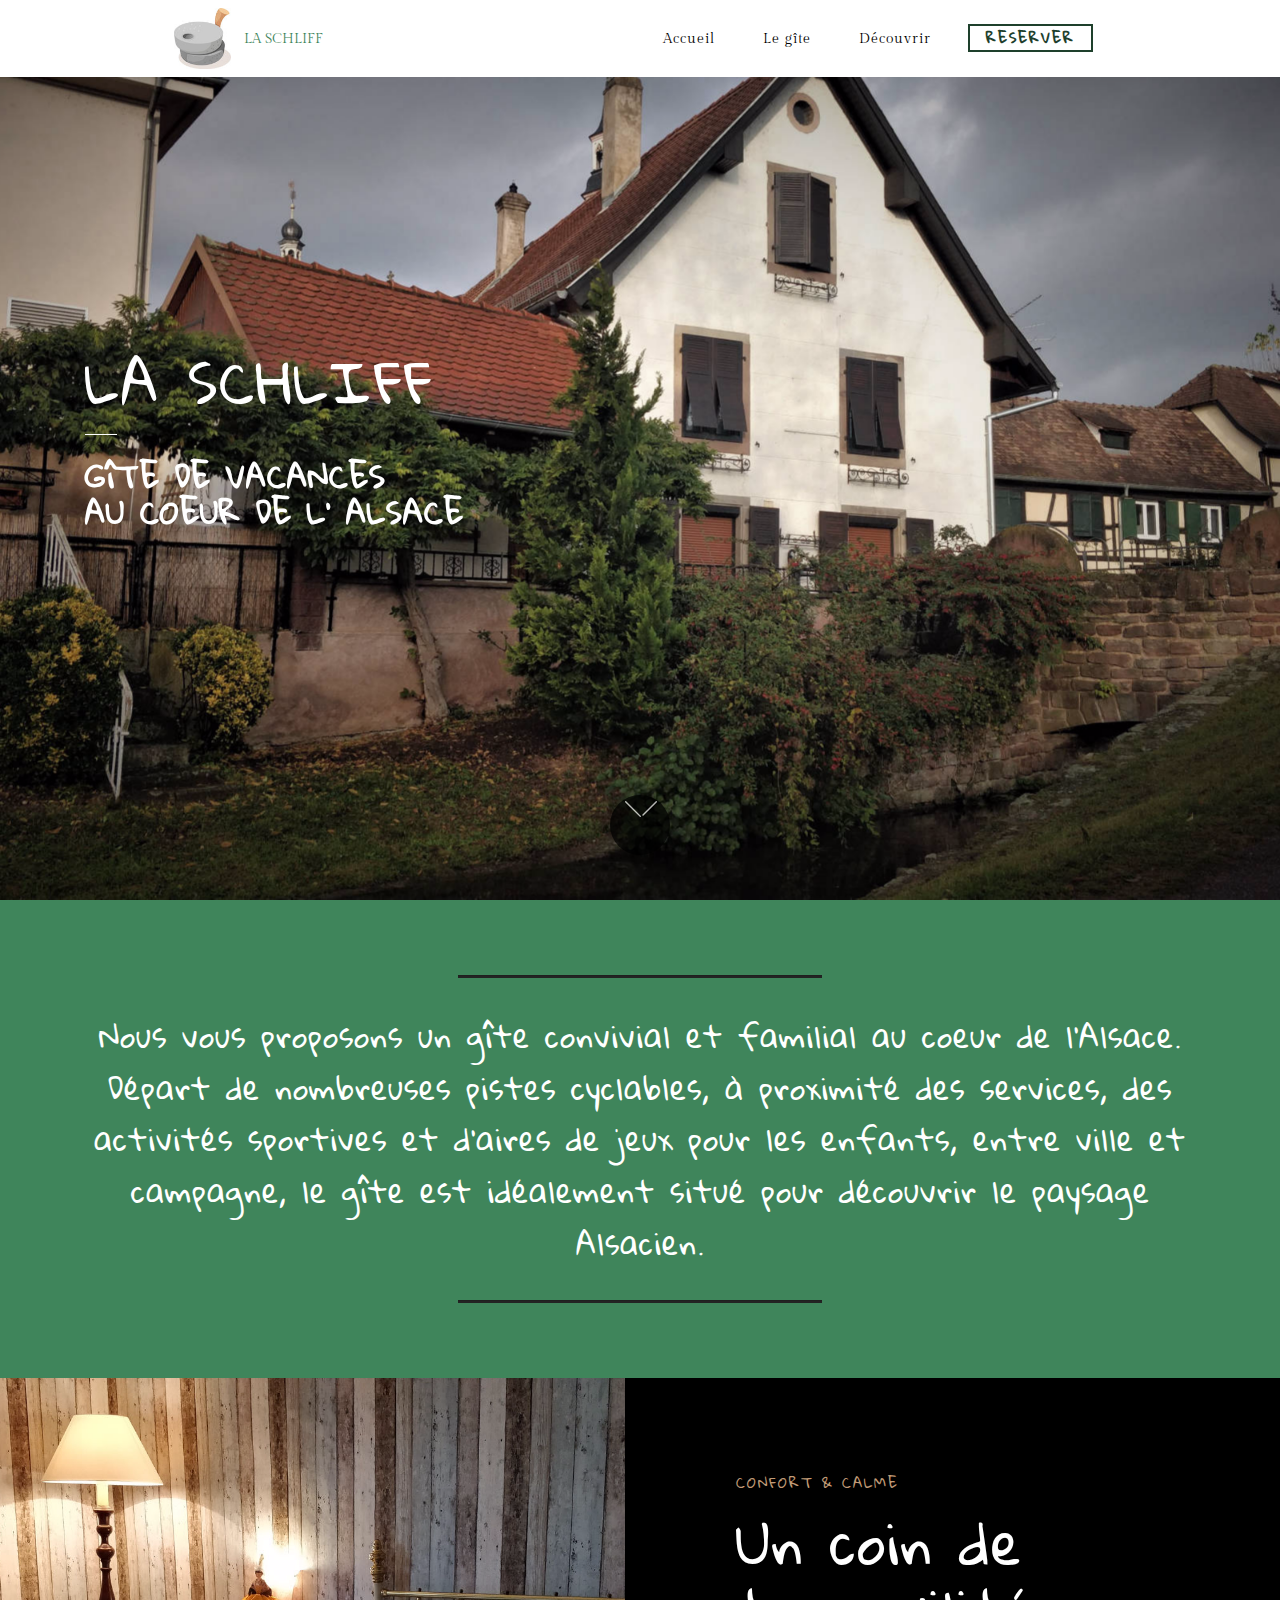
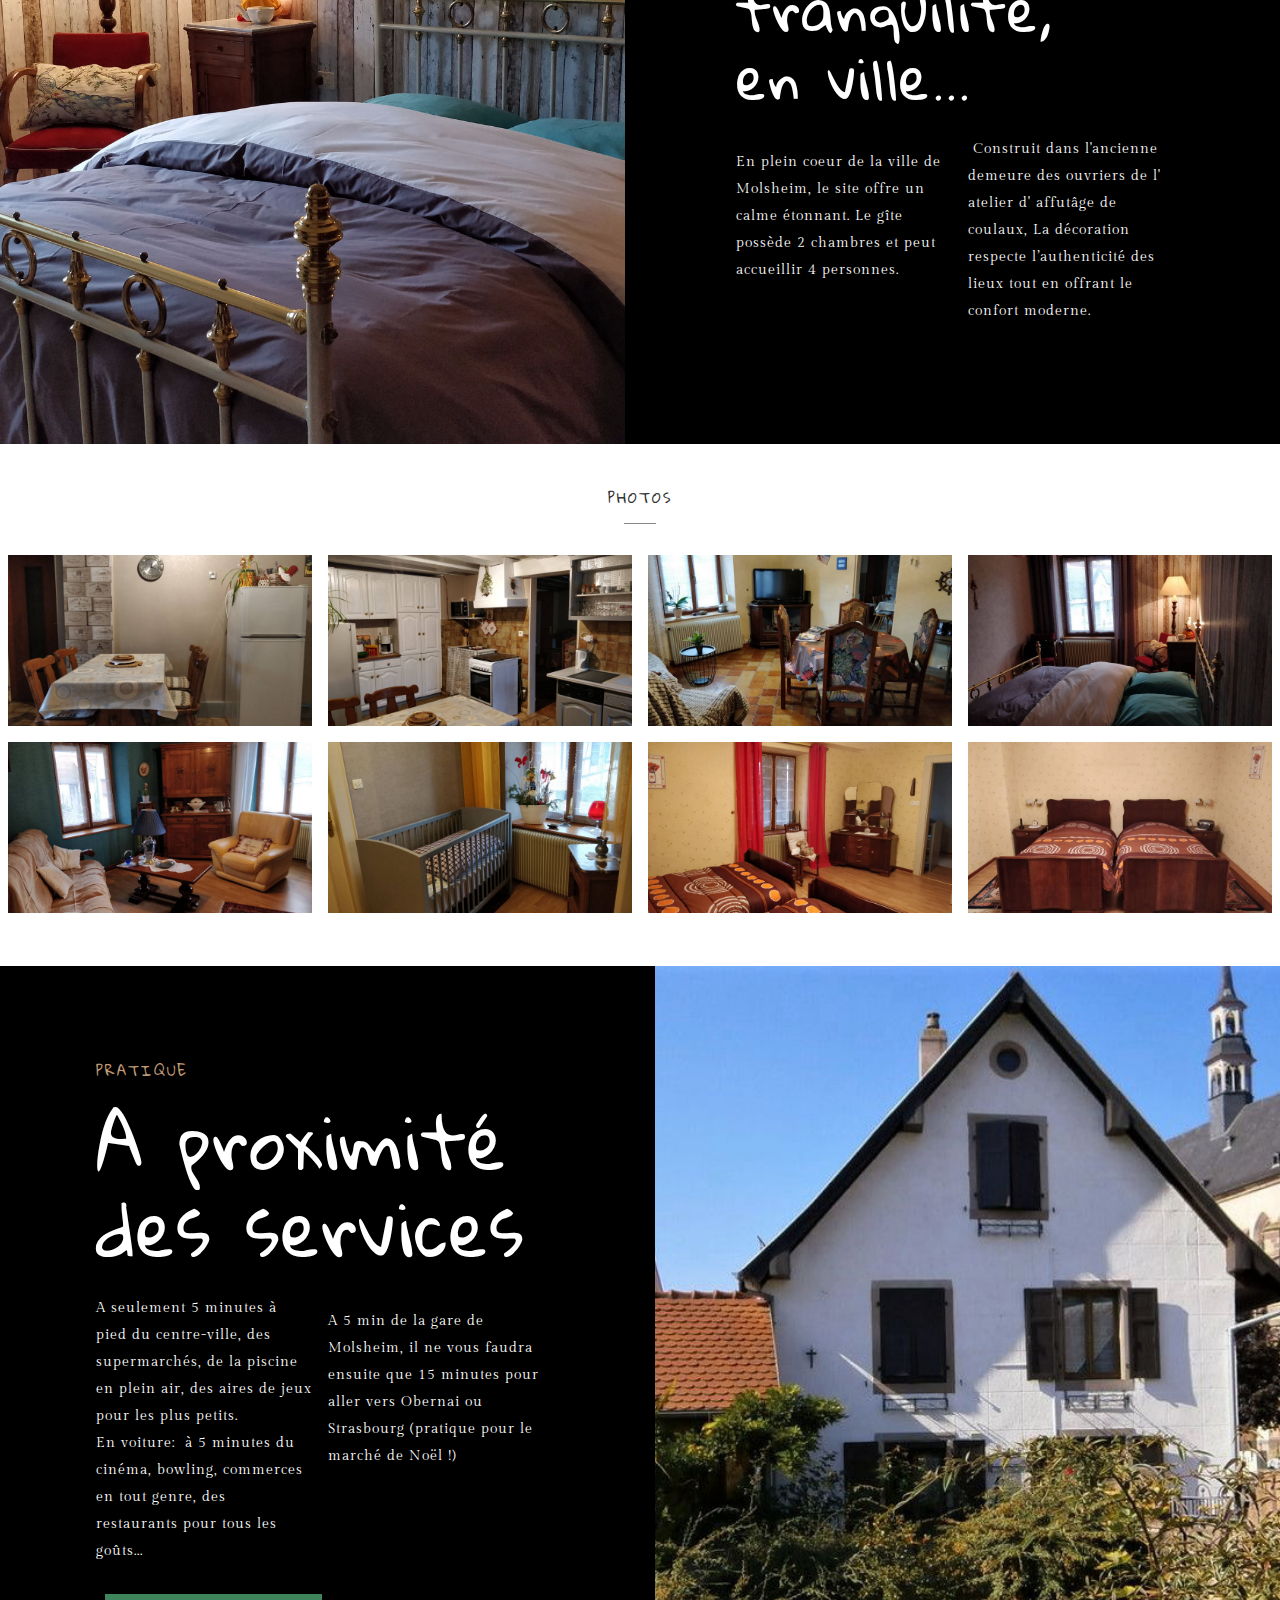
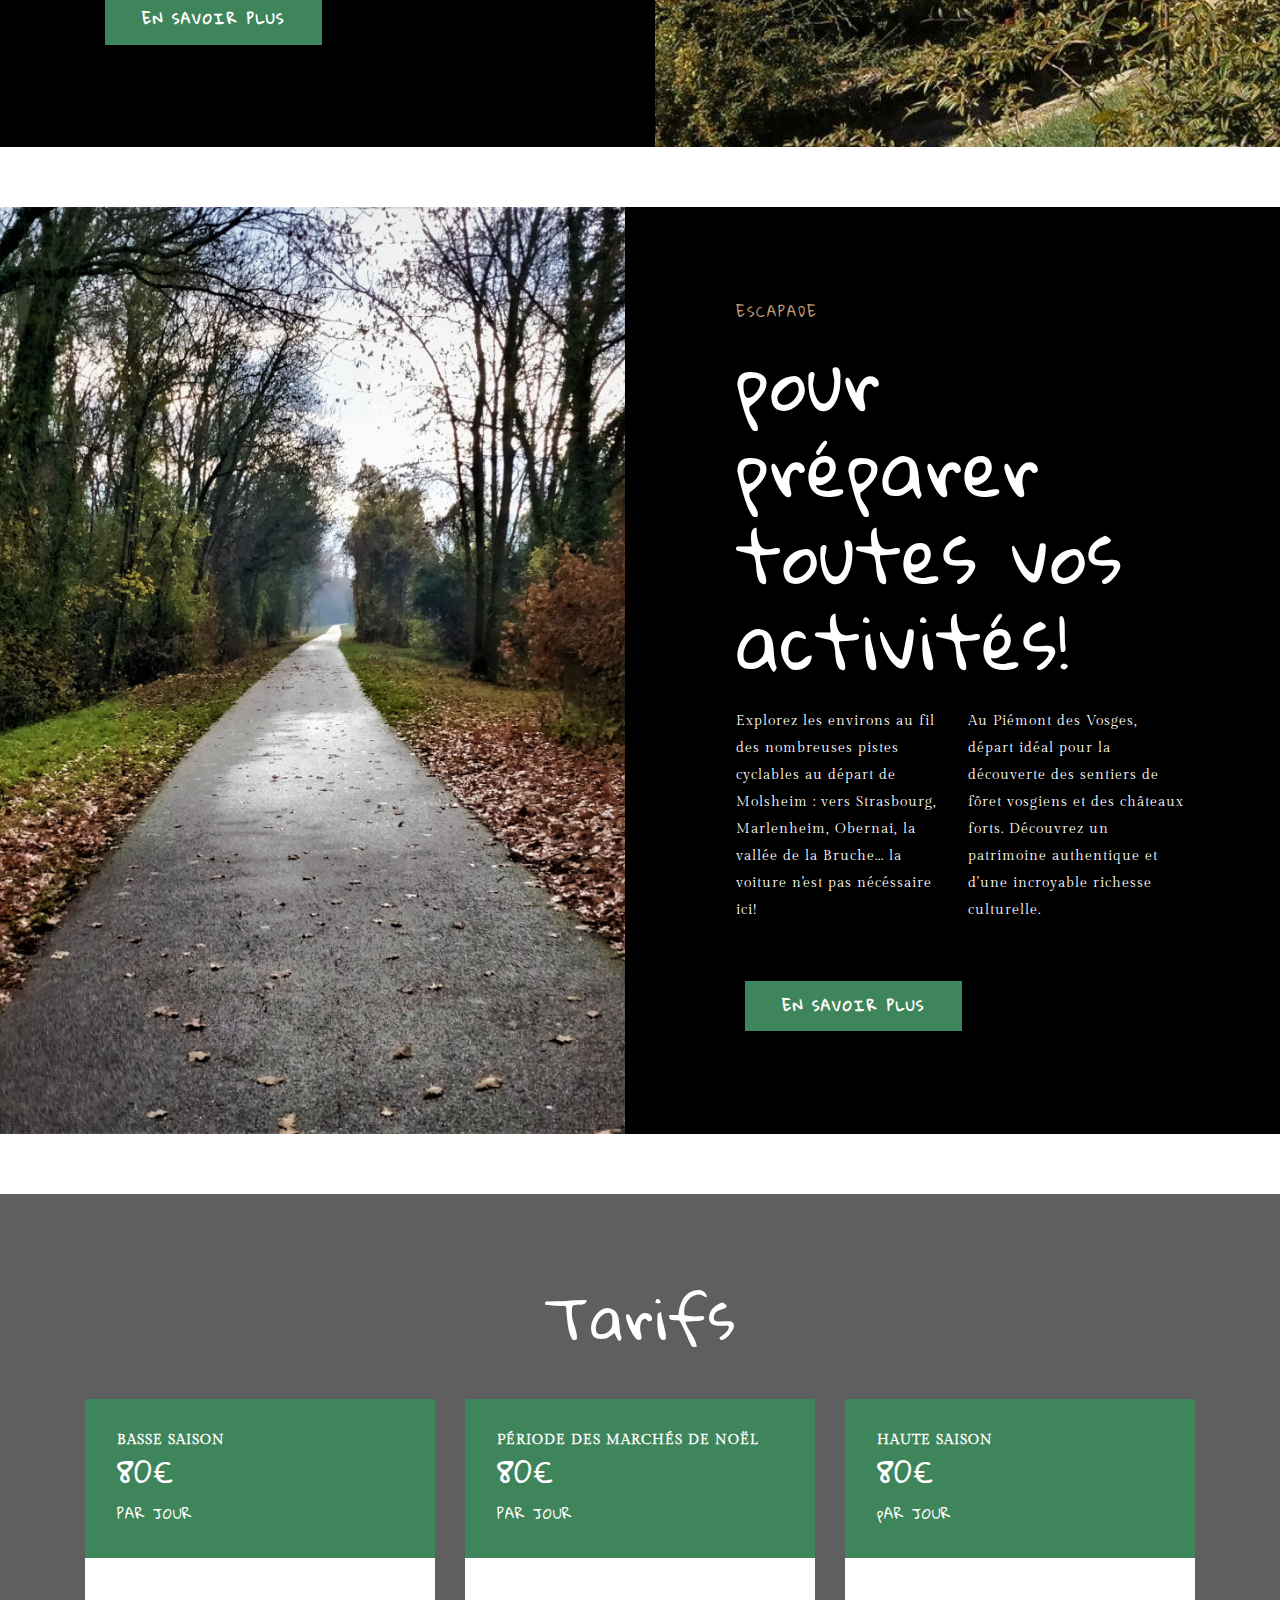
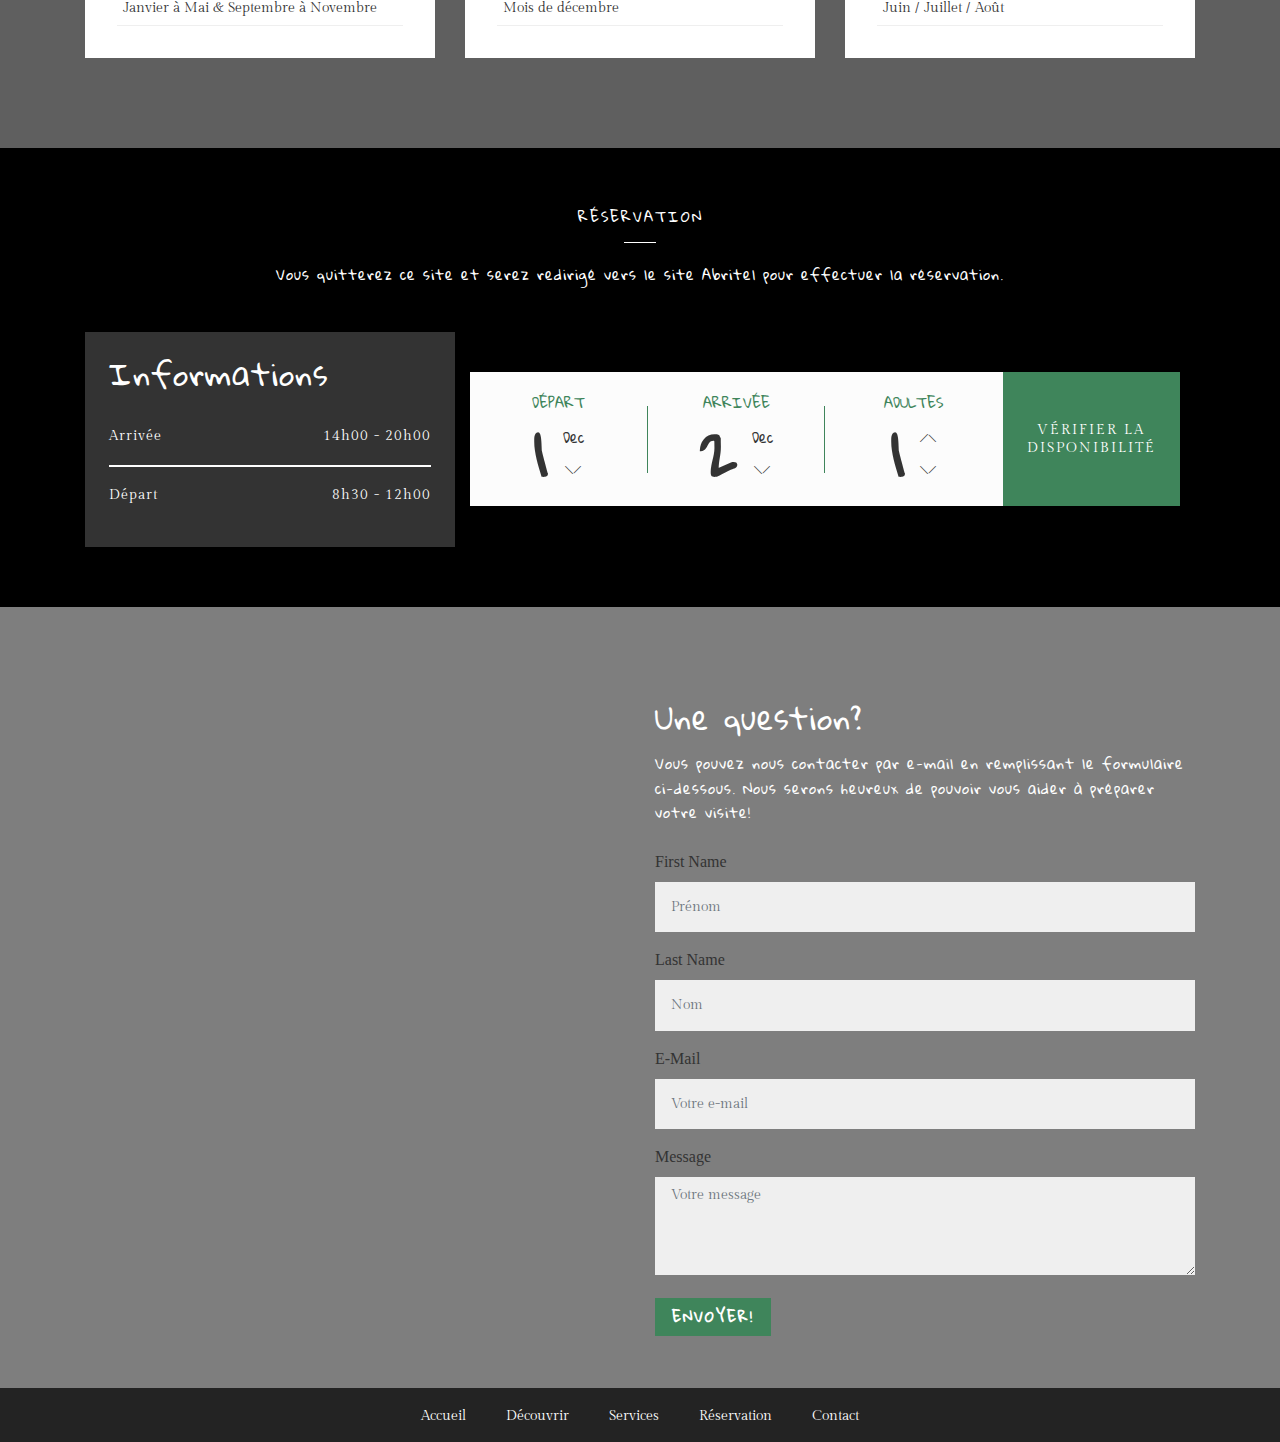
<file: index.html>
<!DOCTYPE html>
<html >
<head>
  <!-- Site made with Mobirise Website Builder v4.8.7, https://mobirise.com -->
  <meta charset="UTF-8">
  <meta http-equiv="X-UA-Compatible" content="IE=edge">
  <meta name="generator" content="Mobirise v4.8.7, mobirise.com">
  <meta name="viewport" content="width=device-width, initial-scale=1, minimum-scale=1">
  <link rel="shortcut icon" href="assets/images/schliff-112x119.jpg" type="image/x-icon">
  <meta name="description" content="Gite Molsheim ">
  <title>Accueil</title>
  <link rel="stylesheet" href="assets/web/assets/mobirise-icons/mobirise-icons.css">
  <link rel="stylesheet" href="assets/tether/tether.min.css">
  <link rel="stylesheet" href="assets/bootstrap/css/bootstrap.min.css">
  <link rel="stylesheet" href="assets/bootstrap/css/bootstrap-grid.min.css">
  <link rel="stylesheet" href="assets/bootstrap/css/bootstrap-reboot.min.css">
  <link rel="stylesheet" href="assets/bootstrap-datepicker/css/bootstrap-datepicker3.css">
  <link rel="stylesheet" href="assets/dropdown/css/style.css">
  <link rel="stylesheet" href="assets/theme/css/style.css">
  <link rel="stylesheet" href="assets/gallery/style.css">
  <link rel="stylesheet" href="assets/mobirise/css/mbr-additional.css" type="text/css">
  
  
  <script>
function parseDateFR(dateString) {
    console.log(dateString);
    var dateParts = dateString.split("/");
    return dateParts[2] + "-" + dateParts[0] + "-" + dateParts[1];
}

function redirectToCheckIn() {
    var input1 = document.getElementsByClassName("check-in-input");
    var input2 = document.getElementsByClassName("check-out-input");
    console.log(input1);
    console.log(input2);

    if (input1[0] != null && input1[0] != undefined && input1[0] != null && input1[0] != "" && input1[0].value != null && input1[0].value != "") {
        var checkInDate = parseDateFR(input1[0].value);
        var checkOutDate = parseDateFR(input2[0].value);
        var adultsCount = document
            .getElementById("guests-form5-9")
            .value;

        console.log(checkInDate);
        console.log(checkOutDate);
        console.log(adultsCount);

        document.location = "https://www.abritel.fr/location-vacances/p1698229?adultsCount=" + adultsCount + "&arrival=" + checkInDate + "&departure=" + checkOutDate;
    }
}

document
    .addEventListener("DOMContentLoaded", function () {
        redirectToCheckIn();
        var elem = document.getElementsByClassName("btn btn-form btn-info mbr-lighter display-7")[0];
        elem.addEventListener("click", redirectToCheckIn);
        if (typeof elem.onclick == "function") {
            elem
                .onclick
                .apply(elem);
        }
    });
</script>
</head>
<body>
  <section class="menu1 menu cid-raiLpTZt6C" once="menu" id="menu1-0">

    
    

    <nav class="navbar navbar-dropdown navbar-fixed-top navbar-expand-lg">
        <div class="navbar-brand">
            <span class="navbar-logo">
                <a href="https://mobirise.com">
                    <img src="assets/images/schliff-112x119.jpg" alt="Mobirise" title="" style="height: 3.8rem;">
                </a>
            </span>
            <span class="navbar-caption-wrap mbr-section-btn"><a class="navbar-caption text-primary display-7" href="https://mobirise.com">
                    LA SCHLIFF</a></span>
        </div>
        <button class="navbar-toggler" type="button" data-toggle="collapse" data-target="#navbarSupportedContent" aria-controls="navbarNavAltMarkup" aria-expanded="false" aria-label="Toggle navigation">
            <div class="hamburger">
                <span></span>
                <span></span>
                <span></span>
                <span></span>
            </div>
        </button>
      <div class="collapse navbar-collapse" id="navbarSupportedContent">
            <ul class="navbar-nav nav-dropdown mbr-section-btn" data-app-modern-menu="true"><li class="nav-item">
                    <a class="nav-link link text-warning display-7" href="https://mobirise.com">
                        Accueil</a>
                </li>
                <li class="nav-item">
                    <a class="nav-link link text-warning display-7" href="https://mobirise.com">
                        Le gîte</a>
                </li>
                <li class="nav-item">
                    <a class="nav-link link text-warning display-7" href="https://mobirise.com">
                        Découvrir</a>
                </li></ul>
            
            <div class="navbar-buttons mbr-section-btn"><a class="btn btn-sm btn-primary-outline display-4" href="https://mobirise.com">
                    RESERVER</a></div>
      </div>
    </nav>
</section>

<section class="header1 cid-raiLsdSyUg mbr-fullscreen mbr-parallax-background" id="header1-1">

    

    <div class="mbr-overlay" style="opacity: 0; background-color: rgb(63, 133, 91);">
    </div>

    <div class="container">
        <h2 class="mbr-section-subtitle align-center mbr-fonts-style mbr-white display-2">
            LA SCHLIFF</h2>
        <div class="underline align-center pb-3">
            <div class="line"></div>
        </div>
        <h1 class="mbr-section-title align-center mbr-fonts-style mbr-bold mbr-white pb-4 display-5">GîTE DE VACANCES<br>AU COEUR DE L' ALSACE</h1>
        
        

        <div class="row justify-content-center">
            
        </div>
    </div>
    <div class="mbr-arrow hidden-sm-down" aria-hidden="true">
        <a href="#next">
            <i class="mbri-arrow-down mbr-iconfont"></i>
        </a>
    </div>
</section>

<section class="mbr-section content1 cid-raiM2oFEdi" id="content1-6">

    

    <div class="container">
        <div class="row justify-content-center">
            <div class="inner-container" style="width: 100%;">
                <hr class="line" style="width: 32%;">
                <p class="mbr-text mbr-fonts-style align-center display-5">
                    Nous vous proposons un gîte convivial et familial au coeur de l'Alsace. Départ de nombreuses pistes cyclables, à proximité des services, des activités sportives et d'aires de jeux pour les enfants, entre ville et campagne, le gîte est idéalement situé pour découvrir le paysage Alsacien.
                </p>
                <hr class="line" style="width: 32%;">
            </div>
        </div>
    </div>
</section>

<section class="features3 cid-raiLMx062Y" id="features3-3">

    

    
    <div class="container-fluid">
        <div class="row justify-content-center">
            <div class="image-element col-xl-6">
                <div class="img-wrap" style="height: 100%; width: 100%;">
                    <img src="assets/images/img-20181124-105116-1874x1054.jpg" alt="" title="">
                </div>
            </div>
            <div class="text-element col-xl-6">
                <h3 class="mbr-section-subtitle mbr-fonts-style mbr-lighter mbr-white display-4 pb-3">
                    CONFORT &amp; CALME</h3>
                
                <h2 class="mbr-section-title mbr-fonts-style pb-4 mbr-white display-2">Un coin de tranquilité,<br>en ville...</h2>
                <div class="paragraphs-wrapper pb-4">
                    <p class="mbr-text mbr-fonts-style mbr-lighter first-paragraph display-7">En plein coeur de la ville de Molsheim, le site offre un calme étonnant. Le gîte possède 2 chambres et peut accueillir 4 personnes.&nbsp;<br><br></p>
                    <p class="second-paragraph mbr-text mbr-fonts-style mbr-lighter display-7">&nbsp;Construit dans l'ancienne demeure des ouvriers de l' atelier d' affutâge de coulaux,&nbsp;La décoration respecte l’authenticité des lieux tout en offrant le confort moderne.</p>
                </div>
                
            </div>
        </div>
    </div>          
</section>

<section class="mbr-gallery mbr-slider-carousel cid-raiLYVPA19" id="gallery1-5">

    

    
    
    <h3 class="mbr-section-subtitle mbr-fonts-style mbr-lighter align-center display-4">PHOTOS</h3>

    <div class="underline align-center pb-3">
        <div class="line"></div>
    </div>

    
    
    <div class="col-left-gallery"><!-- Filter --><!-- Gallery --><div class="mbr-gallery-row"><div class="mbr-gallery-layout-default"><div><div><div class="mbr-gallery-item mbr-gallery-item--p1" data-video-url="false" data-tags="Responsive"><div href="#lb-gallery1-5" data-slide-to="0" data-toggle="modal"><img src="assets/images/img-20181124-111909-2000x1125-800x450.jpg" alt="" title=""><span class="icon-focus"></span><span class="mbr-gallery-title mbr-fonts-style display-7">Cuisine</span></div></div><div class="mbr-gallery-item mbr-gallery-item--p1" data-video-url="false" data-tags="Responsive"><div href="#lb-gallery1-5" data-slide-to="1" data-toggle="modal"><img src="assets/images/img-20181124-111701-2000x1125-800x450.jpg" alt="" title=""><span class="icon-focus"></span><span class="mbr-gallery-title mbr-fonts-style display-7">Cuisine</span></div></div><div class="mbr-gallery-item mbr-gallery-item--p1" data-video-url="false" data-tags="Responsive"><div href="#lb-gallery1-5" data-slide-to="2" data-toggle="modal"><img src="assets/images/img-20181124-103810-2000x1125-800x450-800x450.jpg" alt="" title=""><span class="icon-focus"></span><span class="mbr-gallery-title mbr-fonts-style display-7">Salle à manger</span></div></div><div class="mbr-gallery-item mbr-gallery-item--p1" data-video-url="false" data-tags="Responsive"><div href="#lb-gallery1-5" data-slide-to="3" data-toggle="modal"><img src="assets/images/img-20181124-105231-2000x1125-800x450.jpg" alt="" title=""><span class="icon-focus"></span><span class="mbr-gallery-title mbr-fonts-style display-7">Chambre</span></div></div><div class="mbr-gallery-item mbr-gallery-item--p1" data-video-url="false" data-tags="Responsive"><div href="#lb-gallery1-5" data-slide-to="4" data-toggle="modal"><img src="assets/images/img-20181124-105438-2000x1125-800x450.jpg" alt="" title=""><span class="icon-focus"></span><span class="mbr-gallery-title mbr-fonts-style display-7">Salon</span></div></div><div class="mbr-gallery-item mbr-gallery-item--p1" data-video-url="false" data-tags="Responsive"><div href="#lb-gallery1-5" data-slide-to="5" data-toggle="modal"><img src="assets/images/img-20181124-104248-2000x1125-800x450.jpg" alt="" title=""><span class="icon-focus"></span><span class="mbr-gallery-title mbr-fonts-style display-7">Vestibule avec lit bébé</span></div></div><div class="mbr-gallery-item mbr-gallery-item--p1" data-video-url="false" data-tags="Responsive"><div href="#lb-gallery1-5" data-slide-to="6" data-toggle="modal"><img src="assets/images/img-20181124-110632-2000x1125-800x450.jpg" alt="" title=""><span class="icon-focus"></span><span class="mbr-gallery-title mbr-fonts-style display-7">Deuxième Chambre</span></div></div><div class="mbr-gallery-item mbr-gallery-item--p1" data-video-url="false" data-tags="Responsive"><div href="#lb-gallery1-5" data-slide-to="7" data-toggle="modal"><img src="assets/images/img-20181124-110341-2000x1125-800x450.jpg" alt="" title=""><span class="icon-focus"></span><span class="mbr-gallery-title mbr-fonts-style display-7">Deuxième Chambre</span></div></div></div></div><div class="clearfix"></div></div></div><!-- Lightbox --><div data-app-prevent-settings="" class="mbr-slider modal fade carousel slide" tabindex="-1" data-keyboard="true" data-interval="false" id="lb-gallery1-5"><div class="modal-dialog"><div class="modal-content"><div class="modal-body"><div class="carousel-inner"><div class="carousel-item"><img src="assets/images/img-20181124-111909-2000x1125.jpg" alt="" title=""></div><div class="carousel-item"><img src="assets/images/img-20181124-111701-2000x1125.jpg" alt="" title=""></div><div class="carousel-item"><img src="assets/images/img-20181124-103810-2000x1125-800x450.jpg" alt="" title=""></div><div class="carousel-item"><img src="assets/images/img-20181124-105231-2000x1125.jpg" alt="" title=""></div><div class="carousel-item active"><img src="assets/images/img-20181124-105438-2000x1125.jpg" alt="" title=""></div><div class="carousel-item"><img src="assets/images/img-20181124-104248-2000x1125.jpg" alt="" title=""></div><div class="carousel-item active"><img src="assets/images/img-20181124-110632-2000x1125.jpg" alt="" title=""></div><div class="carousel-item"><img src="assets/images/img-20181124-110341-2000x1125.jpg" alt="" title=""></div></div><a class="carousel-control carousel-control-prev" role="button" data-slide="prev" href="#lb-gallery1-5"><span class="mbri-left mbr-iconfont" aria-hidden="true"></span><span class="sr-only">Previous</span></a><a class="carousel-control carousel-control-next" role="button" data-slide="next" href="#lb-gallery1-5"><span class="mbri-right mbr-iconfont" aria-hidden="true"></span><span class="sr-only">Next</span></a><a class="close" href="#" role="button" data-dismiss="modal"><span class="sr-only">Close</span></a></div></div></div></div></div>
</section>

<section class="features3 cid-raiHs96ja4" id="features3-g">

    

    
    <div class="container-fluid">
        <div class="row justify-content-center">
            <div class="image-element col-xl-6">
                <div class="img-wrap" style="height: 100%; width: 100%;">
                    <img src="assets/images/schliff-1023x673.jpg" alt="" title="">
                </div>
            </div>
            <div class="text-element col-xl-6">
                <h3 class="mbr-section-subtitle mbr-fonts-style mbr-lighter mbr-white display-4 pb-3">PRATIQUE</h3>
                
                <h2 class="mbr-section-title mbr-fonts-style pb-4 mbr-white display-1"><span class="brown"><font color="#ffffff">A proximité des services</font></span></h2>
                <div class="paragraphs-wrapper pb-4">
                    <p class="mbr-text mbr-fonts-style mbr-lighter first-paragraph display-7">
                        A seulement 5 minutes à pied du centre-ville, des supermarchés, de la piscine en plein air, des aires de jeux pour les plus petits.<br>En voiture: &nbsp;à 5 minutes du cinéma, bowling, commerces en tout genre, des restaurants pour tous les goûts...</p>
                    <p class="second-paragraph mbr-text mbr-fonts-style mbr-lighter display-7">A 5 min de la gare de Molsheim, il ne vous faudra ensuite que 15 minutes pour aller vers Obernai ou Strasbourg (pratique pour le marché de Noël !)<br><br><br><br></p>
                </div>
                <div class="mbr-section-btn"><a class="btn btn-lg btn-secondary display-4" href="index.html#maps1-c">EN SAVOIR PLUS</a></div>
            </div>
        </div>
    </div>          
</section>

<section class="mbr-section content9 cid-raiEFnpmFi" id="content9-k">

    

    <div class="container">
        <div class="media-container-row">
            <div class="title" style="width: 66%;">
                
                
                
                
                
            </div>
        </div>
    </div>
</section>

<section class="features3 cid-raiHsKHNMT" id="features3-h">

    

    
    <div class="container-fluid">
        <div class="row justify-content-center">
            <div class="image-element col-xl-6">
                <div class="img-wrap" style="height: 100%; width: 100%;">
                    <img src="assets/images/img-20181124-121318-1874x1054.jpg" alt="" title="">
                </div>
            </div>
            <div class="text-element col-xl-6">
                <h3 class="mbr-section-subtitle mbr-fonts-style mbr-lighter mbr-white display-4 pb-3">
                    ESCAPADE</h3>
                
                <h2 class="mbr-section-title mbr-fonts-style pb-4 mbr-white display-1">pour préparer toutes vos activités!</h2>
                <div class="paragraphs-wrapper pb-4">
                    <p class="mbr-text mbr-fonts-style mbr-lighter first-paragraph display-7">Explorez les environs au fil des nombreuses pistes cyclables au départ de Molsheim : vers Strasbourg, Marlenheim, Obernai, la vallée de la Bruche... la voiture n'est pas nécéssaire ici!<br><br></p>
                    <p class="second-paragraph mbr-text mbr-fonts-style mbr-lighter display-7">Au Piémont des Vosges, départ idéal pour la découverte des sentiers de fôret vosgiens et des châteaux forts. Découvrez un patrimoine authentique et d'une incroyable richesse culturelle.<br><br></p>
                </div>
                <div class="mbr-section-btn"><a class="btn btn-lg btn-secondary display-4" href="index.html#maps1-c">EN SAVOIR PLUS</a></div>
            </div>
        </div>
    </div>          
</section>

<section class="mbr-section content9 cid-raJmeLEx7F" id="content9-l">

    

    <div class="container">
        <div class="media-container-row">
            <div class="title" style="width: 66%;">
                
                
                
                
                
            </div>
        </div>
    </div>
</section>

<section class="pricing-table1 cid-raiIJfZEPT mbr-parallax-background" id="pricing-table1-i">

    

    <div class="mbr-overlay" style="opacity: 0.6; background-color: rgb(0, 0, 0);">
    </div>
    <div class="container">
        

        
    
        <h2 class="mbr-section-title main-title mbr-fonts-style mbr-white align-center display-2 pb-5">
            Tarifs</h2>
        
        <div class="row justify-content-center">
            <div class="table col-md-6 col-lg-4 first-row-table">
                <div class="table-wrapper">
                    <div class="table-head-wrapper mbr-white">
                        <span class="table-heading mbr-section-title mbr-fonts-style mbr-bold display-7">
                            BASSE SAISON</span>
                        <div class="table-purchase">
                            <span class="pricing-value mbr-fonts-style display-5">
                                80€</span>
                            <h3 class="mbr-text table-pricing mbr-fonts-style mbr-lighter display-4">
                                PAR JOUR</h3>
                        </div>
                    </div>
                    <ul class="list-group mbr-fonts-style mbr-lighter display-7">
                        <li>Janvier à Mai &amp; Septembre à Novembre</li>
                    </ul>
                    
                </div>
            </div>

            <div class="table col-md-6 col-lg-4 first-row-table">
                <div class="table-wrapper">
                    <div class="table-head-wrapper mbr-white">
                        <span class="table-heading mbr-section-title mbr-fonts-style mbr-bold display-7">
                            PÉRIODE DES MARCHÉS DE NOËL</span>
                        <div class="table-purchase">
                            <span class="pricing-value mbr-fonts-style display-5">
                                80€</span>
                            <h3 class="mbr-text table-pricing mbr-fonts-style mbr-lighter display-4">
                                PAR JOUR</h3>
                        </div>
                    </div>
                    <ul class="list-group mbr-fonts-style mbr-lighter display-7">
                        <li>Mois de décembre<br></li>
                    </ul>
                    
                </div>
            </div>

            <div class="table col-md-6 col-lg-4 last-table">
                <div class="table-wrapper">
                    <div class="table-head-wrapper mbr-white">
                        <span class="table-heading mbr-section-title mbr-fonts-style mbr-bold display-7">
                            HAUTE SAISON</span>
                        <div class="table-purchase">
                            <span class="pricing-value mbr-fonts-style display-5">
                                80€</span>
                            <h3 class="mbr-text table-pricing mbr-fonts-style mbr-lighter display-4">
                                pAR JOUR</h3>
                        </div>
                    </div>
                    <ul class="list-group mbr-fonts-style mbr-lighter display-7">
                        <li>Juin / Juillet / Août</li>
                    </ul>
                    
                </div>
            </div>
            
            
        </div>
    </div>
</section>

<section class="form5 cid-raiMerjIkG" id="form5-9">

    

    

    <div class="container">
        <h3 class="mbr-section-subtitle mbr-fonts-style mbr-lighter mbr-white align-center display-4">
            RÉSERVATION</h3>
        <div class="underline pb-3 align-center">
            <div class="line"></div>
        </div>
        <h2 class="mbr-section-title main-title mbr-fonts-style mbr-white align-center display-4">Vous quitterez ce site et serez redirigé vers le site Abritel pour effectuer la réservation.</h2>
        <div class="row justify-content-center">
            <div class="content-wrap col-12 pt-5">
                
                
                <div class="second-item mbr-white col-lg-4">
                    <h3 class="mbr-section-title second-item-title mbr-fonts-style display-5">
                        Informations</h3>
                    <div class="info-column pt-3">
                        <div class="mbr-text check-in check-text mbr-fonts-style display-7">
                            <span>Arrivée</span>
                            <span>14h00 - 20h00</span>
                        </div>
                        <div class="mbr-text check-out check-text mbr-fonts-style display-7">
                            <span>Départ</span>
                            <span>8h30 - 12h00</span>
                        </div>
                    </div>
                </div>
                
                <div class="booking-datepicker col-lg-8" data-form-type="formoid" data-start="12/01/2018" data-end="12/31/2022">
                    <form class="mbr-form" action="https://mobirise.com/" method="get" data-form-title="My Mobirise Form"><input type="hidden" name="email" data-form-email="true" value="YsgzM+oubdN+d5mQlwLBqVPAUkUcvpx0QTvcNsHOMXEkQZCIWPRt0HlOrzUPFm3srxsS3YEQKl7va179dXH7t6WBnaAjc4BfUwv3nNGYgXlk/FsXmX1GKzG/hw44gIE6">
                        <div class="col-3 input-wrap check-in" data-for="check-in">
                            <input id="check-in-form5-9" type="text" class="check-in-input" name="check-in" data-form-field="Check-In" readonly="">
                            <p class="label mbr-fonts-style align-center display-4">DÉPART</p>
                            <div class="date-row">
                                <span class="day display-2 mbr-bold"></span>
                                <div class="date-col">
                                    <span class="month display-4"></span>
                                    <span class="mbr-iconfont mbri-arrow-down"></span>
                                </div>
                            </div>
                        </div>
                        <div class="col-3 input-wrap check-out" data-for="check-out">
                            <input id="check-out-form5-9" type="text" class="check-out-input" name="check-out" data-form-field="Check-Out" readonly="">
                            <p class="label mbr-fonts-style align-center display-4">
                                ARRIVÉE </p>
                            <div class="date-row">
                                <span class="day display-2 mbr-bold"></span>
                                <div class="date-col">
                                    <span class="month display-4"></span>
                                    <span class="mbr-iconfont mbri-arrow-down"></span>
                                </div>
                            </div>
                        </div>
                        <div class="col-3 input-wrap guests" data-for="guests">
                            <input id="guests-form5-9" type="text" class="guests-input" name="guests" data-form-field="Guests" readonly="">
                            <p class="label mbr-fonts-style align-center display-4">ADULTES</p>
                            <div class="date-row">
                                <span class="guests-count display-2 mbr-bold">1</span>
                                <div class="date-col">
                                    <span class="mbr-iconfont mbri-arrow-up"></span>
                                    <span class="mbr-iconfont mbri-arrow-down"></span>
                                </div>
                            </div>
                        </div>
                        <div class="mbr-section-btn">
                            <span class="input-group-btn"><button href="https://mobirise.com/" type="submit" class="btn btn-form btn-info mbr-lighter display-7">VÉRIFIER LA DISPONIBILITÉ</button></span>
                        </div>
                    </form>
                </div>
            </div>
        </div>
    </div>
</section>

<section class="maps1 cid-raiG2WXqCX mbr-parallax-background" id="maps1-c">

    

    <div class="mbr-overlay" style="opacity: 0.6; background-color: rgb(51, 51, 51);">
    </div>
    <div class="container">
        
        
        
        <div class="row main-row justify-content-center pt-5">
            <div class="col-md-10 col-lg-6 form-wrapper" data-form-type="formoid">            
                
                <h2 class="mbr-section-title form-title mbr-fonts-style pb-3 display-5">Une question?</h2>
                <p class="mbr-text form-text mbr-fonts-style m-0 pb-4 mbr-lighter display-4">
                    Vous pouvez nous contacter par e-mail en remplissant le formulaire ci-dessous. Nous serons heureux de pouvoir vous aider à préparer votre visite!</p>
                <div class="form1" data-form-type="formoid">
                    <div data-form-alert="" hidden="">Merci de nous avoir contacté! Nous répondrons dès que possible à votre demande.</div>
                    <form class="mbr-form" action="https://mobirise.com/" method="post" data-form-title="Mobirise Form"><input type="hidden" name="email" data-form-email="true" value="oOI9Dz7n6LeDpDaBWIThihMwxl++x15adHQqgtVrqXHwxC+YctSIbSAwDMQJB9HylbUW/KT3QaAI2EBbRAtqVpsWzOrUxc3Zmh9i6s7FbDCDrfx+7mfaQNbnRQVT2mzx">
                        <div class="input-wrap" data-for="firstname">
                            <label class="form-label-outside mbr-lighter" for="form-1-firstname">First Name</label>
                            <input type="text" class="form-control" name="firstname" data-form-field="First Name" required="" placeholder="Prénom" id="firstname-maps1-c">
                        </div>

                        <div class="input-wrap" data-for="lastname">
                            <label class="form-label-outside mbr-lighter" for="form-1-lastname">Last Name</label>
                            <input type="text" class="form-control" name="lastname" data-form-field="Last Name" required="" placeholder="Nom" id="lastname-maps1-c">
                        </div>
                    
                        <div class="input-wrap" data-for="email">
                            <label class="form-label-outside mbr-lighter" for="form-1-email">E-Mail</label>
                            <input type="email" class="form-control" name="email" data-form-field="Email" required="" placeholder="Votre e-mail" id="email-maps1-c">
                        </div>
                    
                        
                    
                        <div class="form-group" data-for="message">
                            <label class="form-label-outside mbr-lighter" for="form-1-message">Message</label>
                            <textarea type="text" class="form-control" name="message" rows="4" data-form-field="Message" placeholder="Votre message" id="message-maps1-c"></textarea>
                        </div>
                    
                        <span class="input-group-btn"><button href="" type="submit" class="btn btn-lg btn-form btn-primary display-4">ENVOYER!</button></span>
                    </form>
                </div>
            </div>

            <div class="col-md-10 col-lg-6">
                <div class="google-map"><iframe frameborder="0" style="border:0" src="https://www.google.com/maps/embed/v1/place?key=AIzaSyA0Dx_boXQiwvdz8sJHoYeZNVTdoWONYkU&amp;q=place_id:ChIJOc9hMfStlkcRVEV2-0YCfmI" allowfullscreen=""></iframe></div>
                
            </div>

        </div>
   </div>
</section>

<section class="footer3 cid-raiGBIQxWe" id="footer3-d">

    

    

    <div class="container">
        <div class="row justify-content-center mbr-white">
            <div class="first-column justify-content-center">
                <ul class="mbr-list list-inline align-left">
                    
                    
                    
                    
                    
                <li class="list-inline-item mbr-fonts-style display-7"><a href="#top" class="text-white">Accueil</a></li><li class="list-inline-item mbr-fonts-style display-7">Découvrir</li><li class="list-inline-item mbr-fonts-style display-7">
                        <a href="https://mobirise.com/" class="text-white">Services</a>
                    </li><li class="list-inline-item mbr-fonts-style display-7"><a href="index.html#form5-9" class="text-white">Réservation</a></li><li class="list-inline-item mbr-fonts-style display-7"><a href="index.html#maps1-c" class="text-white">
                        Contact
                    </a></li></ul>
            </div>
            
        </div>
    </div>
</section>


  <script src="assets/web/assets/jquery/jquery.min.js"></script>
  <script src="assets/popper/popper.min.js"></script>
  <script src="assets/tether/tether.min.js"></script>
  <script src="assets/bootstrap/js/bootstrap.min.js"></script>
  <script src="assets/bootstrap-datepicker/js/bootstrap-datepicker.js"></script>
  <script src="assets/dropdown/js/script.min.js"></script>
  <script src="assets/touchswipe/jquery.touch-swipe.min.js"></script>
  <script src="assets/smoothscroll/smooth-scroll.js"></script>
  <script src="assets/mbr-booking-datepicker/mbr-booking-datepicker.min.js"></script>
  <script src="assets/parallax/jarallax.min.js"></script>
  <script src="assets/masonry/masonry.pkgd.min.js"></script>
  <script src="assets/imagesloaded/imagesloaded.pkgd.min.js"></script>
  <script src="assets/bootstrapcarouselswipe/bootstrap-carousel-swipe.js"></script>
  <script src="assets/theme/js/script.js"></script>
  <script src="assets/gallery/player.min.js"></script>
  <script src="assets/gallery/script.js"></script>
  <script src="assets/formoid/formoid.min.js"></script>
  
  
 <div id="scrollToTop" class="scrollToTop mbr-arrow-up"><a style="text-align: center;"><i></i></a></div>
  </body>
</html>
</file>
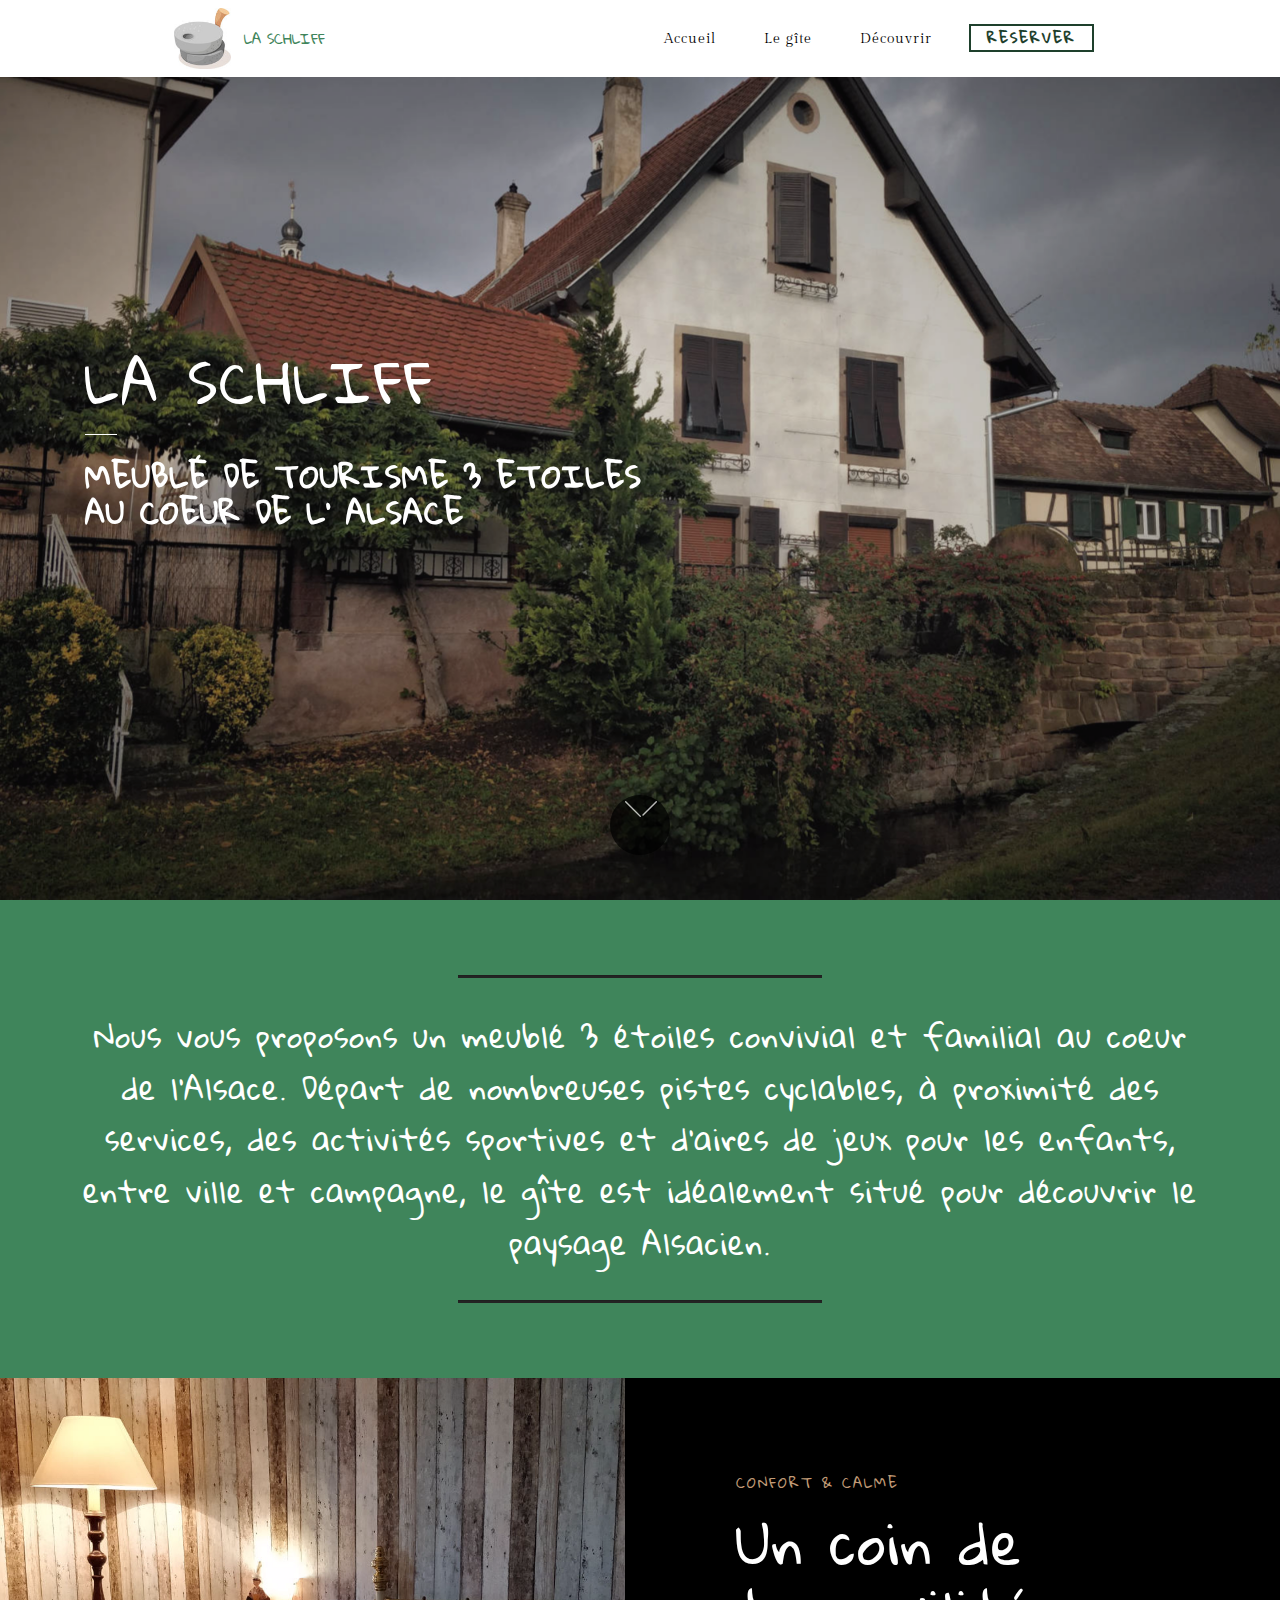
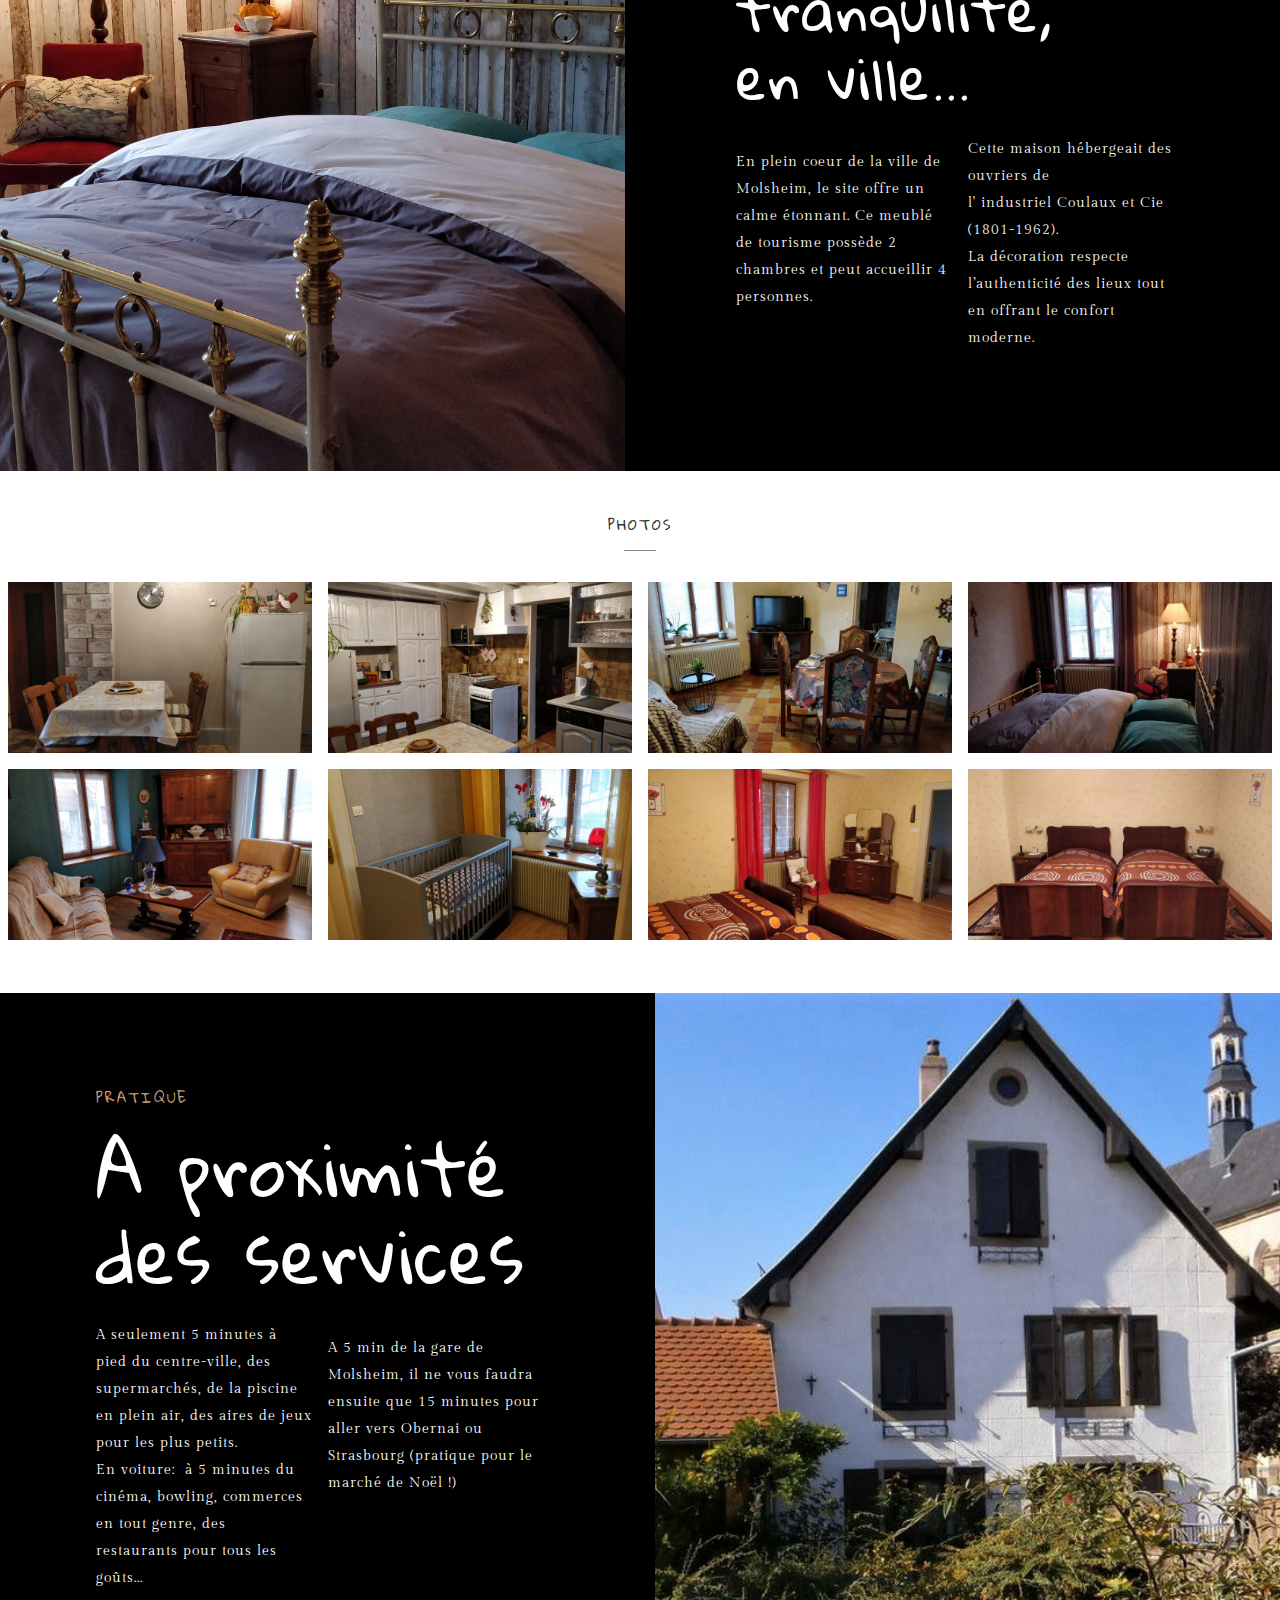
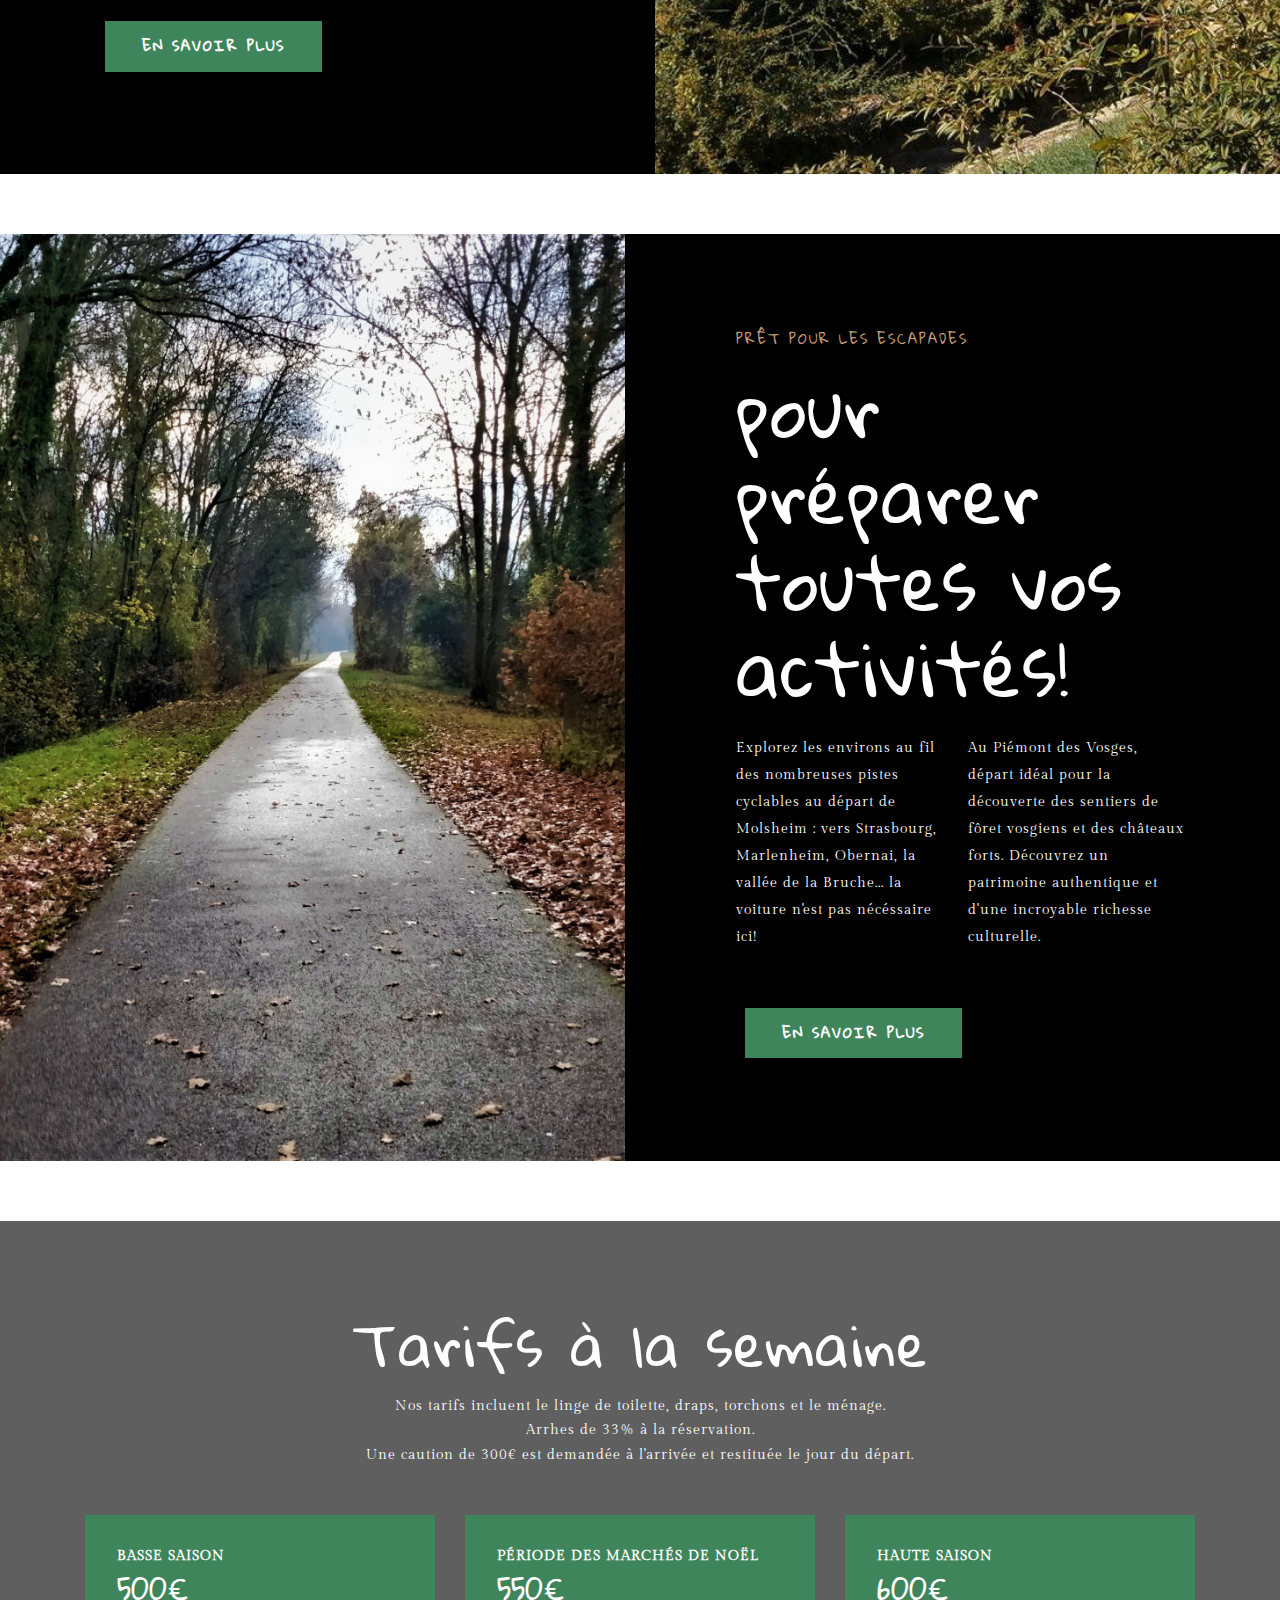
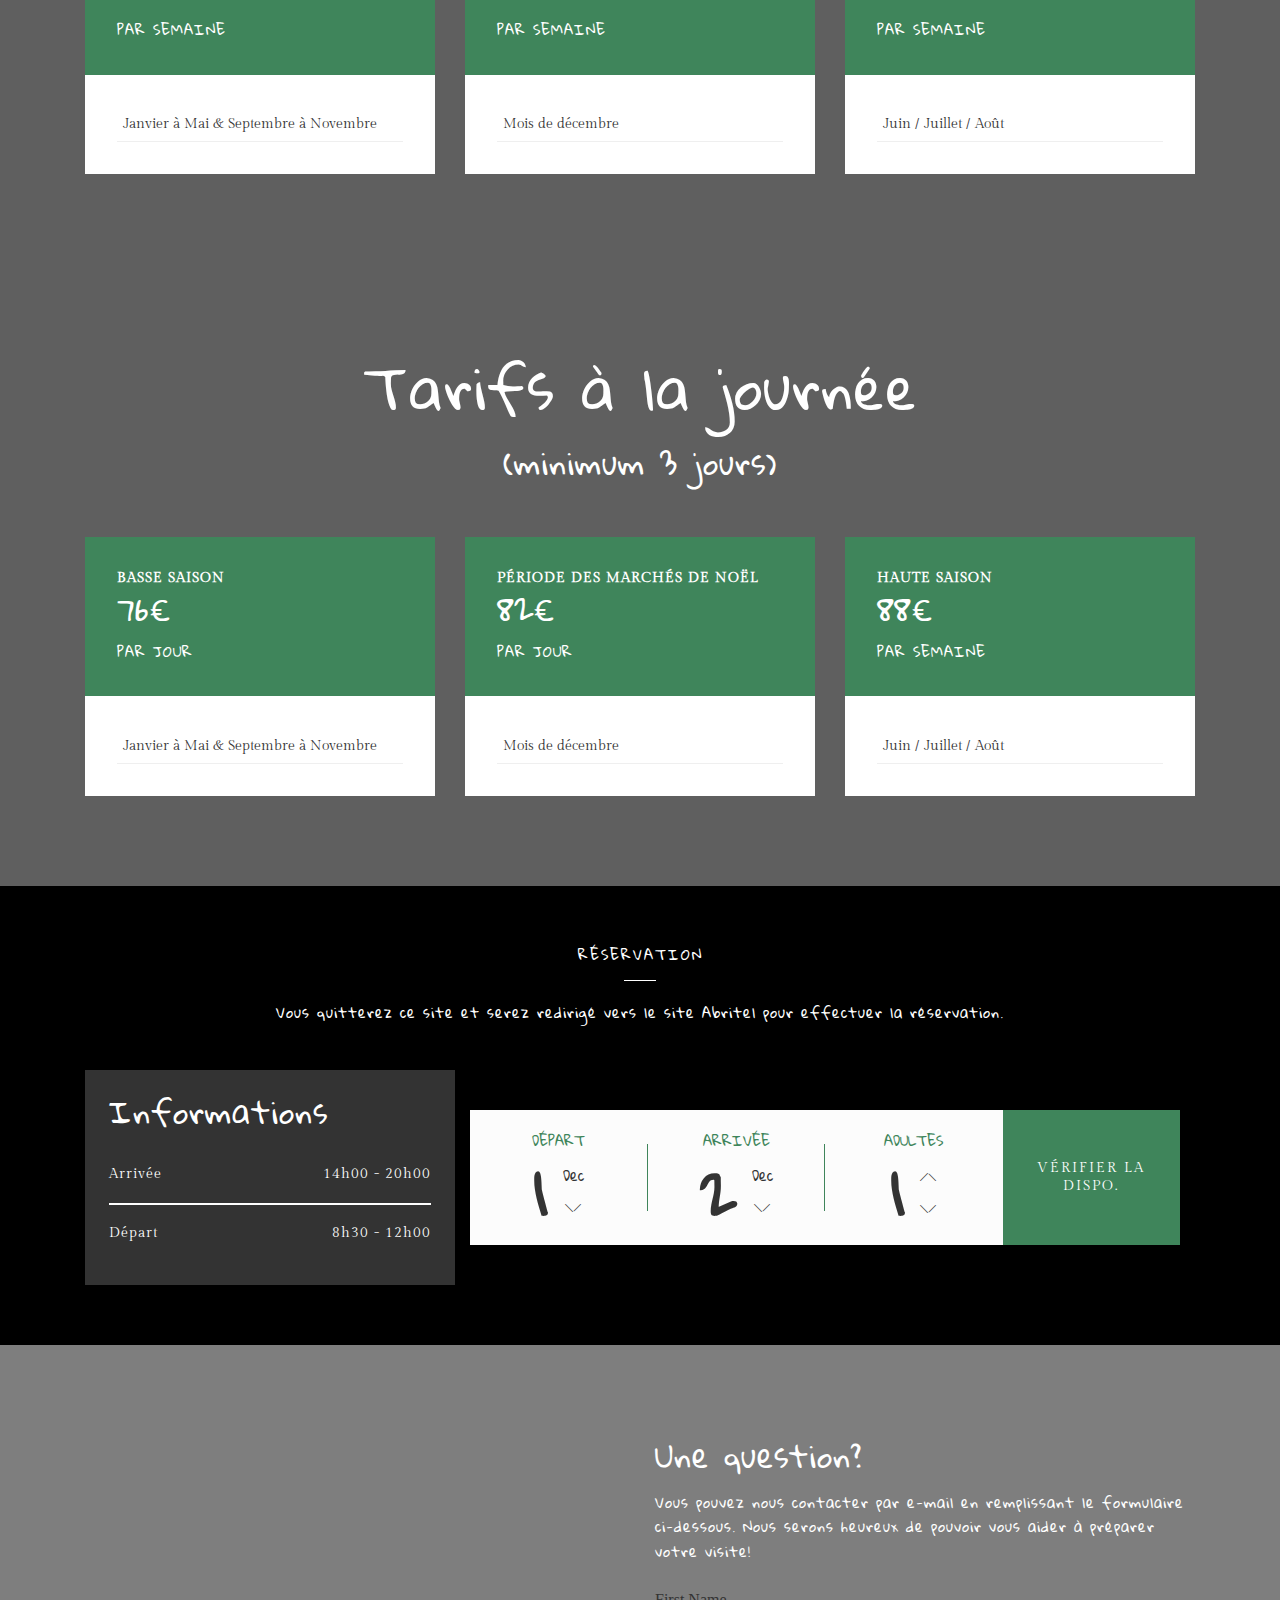
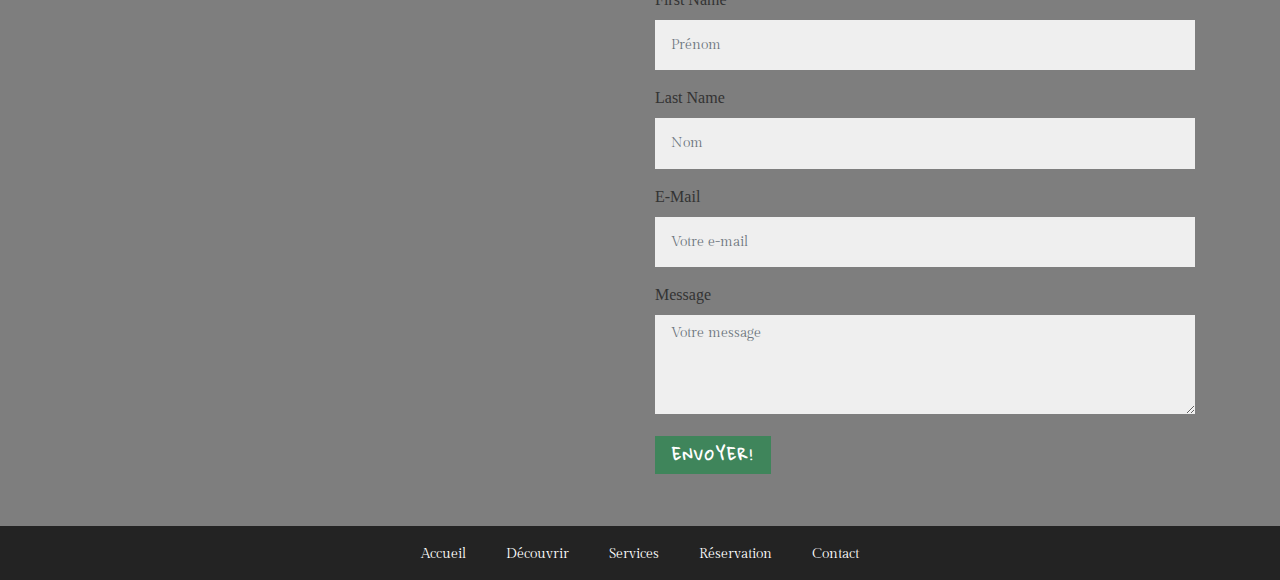
<file: accueil.html>
<!DOCTYPE html>
<html >
<head>
  <!-- Site made with Mobirise Website Builder v4.8.7, https://mobirise.com -->
  <meta charset="UTF-8">
  <meta http-equiv="X-UA-Compatible" content="IE=edge">
  <meta name="generator" content="Mobirise v4.8.7, mobirise.com">
  <meta name="viewport" content="width=device-width, initial-scale=1, minimum-scale=1">
  <link rel="shortcut icon" href="assets/images/schliff-112x119.jpg" type="image/x-icon">
  <meta name="description" content="Situé en Alsace, dans le Bas-Rhin à Molsheim à proximité de Strasbourg, La Schliff est un meublé de tourisme à louer situé à Molsheim au bord du canal de la Bruche. Gîte 2 chambres / 4 personnes. Au départ de nombreuses pistes cyclables, chemins remplis d'Histoire, nombreux services  : restaurants, commerces, piscine, cinéma, terrains de football, tennis, rugby, bowling, mini-Golf, laser game, aires de jeux enfants">
  <title>Location meublé de tourisme en Alsace  : La Schliff - Gite - Molsheim - Accueil</title>
  <link rel="stylesheet" href="assets/web/assets/mobirise-icons/mobirise-icons.css">
  <link rel="stylesheet" href="assets/tether/tether.min.css">
  <link rel="stylesheet" href="assets/bootstrap/css/bootstrap.min.css">
  <link rel="stylesheet" href="assets/bootstrap/css/bootstrap-grid.min.css">
  <link rel="stylesheet" href="assets/bootstrap/css/bootstrap-reboot.min.css">
  <link rel="stylesheet" href="assets/bootstrap-datepicker/css/bootstrap-datepicker3.css">
  <link rel="stylesheet" href="assets/dropdown/css/style.css">
  <link rel="stylesheet" href="assets/theme/css/style.css">
  <link rel="stylesheet" href="assets/gallery/style.css">
  <link rel="stylesheet" href="assets/mobirise/css/mbr-additional.css" type="text/css">
  
  
  <script>
function parseDateFR(dateString) {
    console.log(dateString);
    var dateParts = dateString.split("/");
    return dateParts[2] + "-" + dateParts[0] + "-" + dateParts[1];
}

function redirectToCheckIn() {
    var input1 = document.getElementsByClassName("check-in-input");
    var input2 = document.getElementsByClassName("check-out-input");
    console.log(input1);
    console.log(input2);

    if (input1[0] != null && input1[0] != undefined && input1[0] != null && input1[0] != "" && input1[0].value != null && input1[0].value != "") {
        var checkInDate = parseDateFR(input1[0].value);
        var checkOutDate = parseDateFR(input2[0].value);
        var adultsCount = document
            .getElementById("guests-form5-9")
            .value;

        console.log(checkInDate);
        console.log(checkOutDate);
        console.log(adultsCount);

        document.location = "https://www.abritel.fr/location-vacances/p1698229?adultsCount=" + adultsCount + "&arrival=" + checkInDate + "&departure=" + checkOutDate;
    }
}

document
    .addEventListener("DOMContentLoaded", function () {
        var elem = document.getElementsByClassName("btn btn-form btn-info mbr-lighter display-7")[0];
        elem.addEventListener("click", redirectToCheckIn);

    });
</script>
</head>
<body>
  <section class="menu1 menu cid-raiLpTZt6C" once="menu" id="menu1-0">

    
    

    <nav class="navbar navbar-dropdown navbar-fixed-top navbar-expand-lg">
        <div class="navbar-brand">
            <span class="navbar-logo">
                <a href="accueil.html">
                    <img src="assets/images/schliff-112x119.jpg" alt="Schliff Logo" title="Schliff Molsheim Gite" style="height: 3.8rem;">
                </a>
            </span>
            <span class="navbar-caption-wrap mbr-section-btn"><a class="navbar-caption text-primary display-4" href="#top">
                    LA SCHLIFF</a></span>
        </div>
        <button class="navbar-toggler" type="button" data-toggle="collapse" data-target="#navbarSupportedContent" aria-controls="navbarNavAltMarkup" aria-expanded="false" aria-label="Toggle navigation">
            <div class="hamburger">
                <span></span>
                <span></span>
                <span></span>
                <span></span>
            </div>
        </button>
      <div class="collapse navbar-collapse" id="navbarSupportedContent">
            <ul class="navbar-nav nav-dropdown mbr-section-btn" data-app-modern-menu="true"><li class="nav-item">
                    <a class="nav-link link text-warning display-7" href="accueil.html">
                        Accueil</a>
                </li>
                <li class="nav-item">
                    <a class="nav-link link text-warning display-7" href="accueil.html">
                        Le gîte</a>
                </li>
                <li class="nav-item">
                    <a class="nav-link link text-warning display-7" href="accueil.html#features3-h">
                        Découvrir</a>
                </li></ul>
            
            <div class="navbar-buttons mbr-section-btn"><a class="btn btn-sm btn-primary-outline display-4" href="mailto:reservation@location-alsace-laschliff.com">
                    RESERVER</a></div>
      </div>
    </nav>
</section>

<section class="header1 cid-raiLsdSyUg mbr-fullscreen mbr-parallax-background" id="header1-1">

    

    <div class="mbr-overlay" style="opacity: 0.2; background-color: rgb(35, 35, 35);">
    </div>

    <div class="container">
        <h2 class="mbr-section-subtitle align-center mbr-fonts-style mbr-white display-2">
            LA SCHLIFF</h2>
        <div class="underline align-center pb-3">
            <div class="line"></div>
        </div>
        <h1 class="mbr-section-title align-center mbr-fonts-style mbr-bold mbr-white pb-4 display-5">MEUBLÉ DE TOURISME 3 ETOILES<br>AU COEUR DE L' ALSACE</h1>
        
        

        <div class="row justify-content-center">
            
        </div>
    </div>
    <div class="mbr-arrow hidden-sm-down" aria-hidden="true">
        <a href="#next">
            <i class="mbri-arrow-down mbr-iconfont"></i>
        </a>
    </div>
</section>

<section class="mbr-section content1 cid-raiM2oFEdi" id="content1-6">

    

    <div class="container">
        <div class="row justify-content-center">
            <div class="inner-container" style="width: 100%;">
                <hr class="line" style="width: 32%;">
                <p class="mbr-text mbr-fonts-style align-center display-5">
                    Nous vous proposons un meublé 3 étoiles convivial et familial au coeur de l'Alsace. Départ de nombreuses pistes cyclables, à proximité des services, des activités sportives et d'aires de jeux pour les enfants, entre ville et campagne, le gîte est idéalement situé pour découvrir le paysage Alsacien.
                </p>
                <hr class="line" style="width: 32%;">
            </div>
        </div>
    </div>
</section>

<section class="features3 cid-raiLMx062Y" id="features3-3">

    

    
    <div class="container-fluid">
        <div class="row justify-content-center">
            <div class="image-element col-xl-6">
                <div class="img-wrap" style="height: 100%; width: 100%;">
                    <img src="assets/images/img-20181124-105116-1874x1054.jpg" alt="" title="">
                </div>
            </div>
            <div class="text-element col-xl-6">
                <h3 class="mbr-section-subtitle mbr-fonts-style mbr-lighter mbr-white display-4 pb-3">
                    CONFORT &amp; CALME</h3>
                
                <h2 class="mbr-section-title mbr-fonts-style pb-4 mbr-white display-2">Un coin de tranquilité,<br>en ville...</h2>
                <div class="paragraphs-wrapper pb-4">
                    <p class="mbr-text mbr-fonts-style mbr-lighter first-paragraph display-7">En plein coeur de la ville de Molsheim, le site offre un calme étonnant. Ce meublé de tourisme possède 2 chambres et peut accueillir 4 personnes.&nbsp;<br><br></p>
                    <p class="second-paragraph mbr-text mbr-fonts-style mbr-lighter display-7">Cette maison hébergeait des ouvriers de <br>l' industriel Coulaux et Cie (1801-1962). <br>La décoration respecte l’authenticité des lieux tout en offrant le confort moderne.</p>
                </div>
                
            </div>
        </div>
    </div>          
</section>

<section class="mbr-gallery mbr-slider-carousel cid-raiLYVPA19" id="gallery1-5">

    

    
    
    <h3 class="mbr-section-subtitle mbr-fonts-style mbr-lighter align-center display-4">PHOTOS</h3>

    <div class="underline align-center pb-3">
        <div class="line"></div>
    </div>

    
    
    <div class="col-left-gallery"><!-- Filter --><!-- Gallery --><div class="mbr-gallery-row"><div class="mbr-gallery-layout-default"><div><div><div class="mbr-gallery-item mbr-gallery-item--p1" data-video-url="false" data-tags="Responsive"><div href="#lb-gallery1-5" data-slide-to="0" data-toggle="modal"><img src="assets/images/img-20181124-111909-2000x1125-800x450.jpg" alt="La Schliff Molsheim Cuisine" title="La Schliff Molsheim Cuisine"><span class="icon-focus"></span><span class="mbr-gallery-title mbr-fonts-style display-7">Cuisine</span></div></div><div class="mbr-gallery-item mbr-gallery-item--p1" data-video-url="false" data-tags="Responsive"><div href="#lb-gallery1-5" data-slide-to="1" data-toggle="modal"><img src="assets/images/img-20181124-111701-2000x1125-800x450.jpg" alt="La Schliff Gite Molsheim Alsace Cuisine" title="La Schliff Gite Molsheim Alsace Cuisine"><span class="icon-focus"></span><span class="mbr-gallery-title mbr-fonts-style display-7">Cuisine</span></div></div><div class="mbr-gallery-item mbr-gallery-item--p1" data-video-url="false" data-tags="Responsive"><div href="#lb-gallery1-5" data-slide-to="2" data-toggle="modal"><img src="assets/images/img-20181124-103810-2000x1125-800x450-800x450.jpg" alt="La Schliff Gite Molsheim Alsace Salle à manger" title="La Schliff Gite Molsheim Alsace Salle à manger"><span class="icon-focus"></span><span class="mbr-gallery-title mbr-fonts-style display-7">Salle à manger</span></div></div><div class="mbr-gallery-item mbr-gallery-item--p1" data-video-url="false" data-tags="Responsive"><div href="#lb-gallery1-5" data-slide-to="3" data-toggle="modal"><img src="assets/images/img-20181124-105231-2000x1125-800x450.jpg" alt="La Schliff Gite Molsheim Alsace Chambre" title="La Schliff Gite Molsheim Alsace Chambre"><span class="icon-focus"></span><span class="mbr-gallery-title mbr-fonts-style display-7">Chambre</span></div></div><div class="mbr-gallery-item mbr-gallery-item--p1" data-video-url="false" data-tags="Responsive"><div href="#lb-gallery1-5" data-slide-to="4" data-toggle="modal"><img src="assets/images/img-20181124-105438-2000x1125-800x450.jpg" alt="La Schliff Gite Molsheim Alsace Salon" title="La Schliff Gite Molsheim Alsace Salon"><span class="icon-focus"></span><span class="mbr-gallery-title mbr-fonts-style display-7">Salon</span></div></div><div class="mbr-gallery-item mbr-gallery-item--p1" data-video-url="false" data-tags="Responsive"><div href="#lb-gallery1-5" data-slide-to="5" data-toggle="modal"><img src="assets/images/img-20181124-104248-2000x1125-800x450.jpg" alt="" title=""><span class="icon-focus"></span><span class="mbr-gallery-title mbr-fonts-style display-7">Vestibule avec lit bébé</span></div></div><div class="mbr-gallery-item mbr-gallery-item--p1" data-video-url="false" data-tags="Responsive"><div href="#lb-gallery1-5" data-slide-to="6" data-toggle="modal"><img src="assets/images/img-20181124-110632-2000x1125-800x450.jpg" alt="" title=""><span class="icon-focus"></span><span class="mbr-gallery-title mbr-fonts-style display-7">Deuxième Chambre</span></div></div><div class="mbr-gallery-item mbr-gallery-item--p1" data-video-url="false" data-tags="Responsive"><div href="#lb-gallery1-5" data-slide-to="7" data-toggle="modal"><img src="assets/images/img-20181124-110341-2000x1125-800x450.jpg" alt="" title=""><span class="icon-focus"></span><span class="mbr-gallery-title mbr-fonts-style display-7">Deuxième Chambre</span></div></div></div></div><div class="clearfix"></div></div></div><!-- Lightbox --><div data-app-prevent-settings="" class="mbr-slider modal fade carousel slide" tabindex="-1" data-keyboard="true" data-interval="false" id="lb-gallery1-5"><div class="modal-dialog"><div class="modal-content"><div class="modal-body"><div class="carousel-inner"><div class="carousel-item"><img src="assets/images/img-20181124-111909-2000x1125.jpg" alt="La Schliff Molsheim Cuisine" title="La Schliff Molsheim Cuisine"></div><div class="carousel-item"><img src="assets/images/img-20181124-111701-2000x1125.jpg" alt="La Schliff Gite Molsheim Alsace Cuisine" title="La Schliff Gite Molsheim Alsace Cuisine"></div><div class="carousel-item active"><img src="assets/images/img-20181124-103810-2000x1125-800x450.jpg" alt="La Schliff Gite Molsheim Alsace Salle à manger" title="La Schliff Gite Molsheim Alsace Salle à manger"></div><div class="carousel-item"><img src="assets/images/img-20181124-105231-2000x1125.jpg" alt="La Schliff Gite Molsheim Alsace Chambre" title="La Schliff Gite Molsheim Alsace Chambre"></div><div class="carousel-item"><img src="assets/images/img-20181124-105438-2000x1125.jpg" alt="La Schliff Gite Molsheim Alsace Salon" title="La Schliff Gite Molsheim Alsace Salon"></div><div class="carousel-item"><img src="assets/images/img-20181124-104248-2000x1125.jpg" alt="" title=""></div><div class="carousel-item active"><img src="assets/images/img-20181124-110632-2000x1125.jpg" alt="" title=""></div><div class="carousel-item"><img src="assets/images/img-20181124-110341-2000x1125.jpg" alt="" title=""></div></div><a class="carousel-control carousel-control-prev" role="button" data-slide="prev" href="#lb-gallery1-5"><span class="mbri-left mbr-iconfont" aria-hidden="true"></span><span class="sr-only">Previous</span></a><a class="carousel-control carousel-control-next" role="button" data-slide="next" href="#lb-gallery1-5"><span class="mbri-right mbr-iconfont" aria-hidden="true"></span><span class="sr-only">Next</span></a><a class="close" href="#" role="button" data-dismiss="modal"><span class="sr-only">Close</span></a></div></div></div></div></div>
</section>

<section class="features3 cid-raiHs96ja4" id="features3-g">

    

    
    <div class="container-fluid">
        <div class="row justify-content-center">
            <div class="image-element col-xl-6">
                <div class="img-wrap" style="height: 100%; width: 100%;">
                    <img src="assets/images/schliff-1023x673.jpg" alt="" title="">
                </div>
            </div>
            <div class="text-element col-xl-6">
                <h3 class="mbr-section-subtitle mbr-fonts-style mbr-lighter mbr-white display-4 pb-3">PRATIQUE</h3>
                
                <h2 class="mbr-section-title mbr-fonts-style pb-4 mbr-white display-1"><span class="brown"><font color="#ffffff">A proximité des services</font></span></h2>
                <div class="paragraphs-wrapper pb-4">
                    <p class="mbr-text mbr-fonts-style mbr-lighter first-paragraph display-7">
                        A seulement 5 minutes à pied du centre-ville, des supermarchés, de la piscine en plein air, des aires de jeux pour les plus petits.<br>En voiture: &nbsp;à 5 minutes du cinéma, bowling, commerces en tout genre, des restaurants pour tous les goûts...</p>
                    <p class="second-paragraph mbr-text mbr-fonts-style mbr-lighter display-7">A 5 min de la gare de Molsheim, il ne vous faudra ensuite que 15 minutes pour aller vers Obernai ou Strasbourg (pratique pour le marché de Noël !)<br><br><br><br></p>
                </div>
                <div class="mbr-section-btn"><a class="btn btn-lg btn-secondary display-4" href="index.html#maps1-c">EN SAVOIR PLUS</a></div>
            </div>
        </div>
    </div>          
</section>

<section class="mbr-section content9 cid-raiEFnpmFi" id="content9-k">

    

    <div class="container">
        <div class="media-container-row">
            <div class="title" style="width: 66%;">
                
                
                
                
                
            </div>
        </div>
    </div>
</section>

<section class="features3 cid-raiHsKHNMT" id="features3-h">

    

    
    <div class="container-fluid">
        <div class="row justify-content-center">
            <div class="image-element col-xl-6">
                <div class="img-wrap" style="height: 100%; width: 100%;">
                    <img src="assets/images/img-20181124-121318-1874x1054.jpg" alt="" title="">
                </div>
            </div>
            <div class="text-element col-xl-6">
                <h3 class="mbr-section-subtitle mbr-fonts-style mbr-lighter mbr-white display-4 pb-3">PRÊT POUR LES ESCAPADES</h3>
                
                <h2 class="mbr-section-title mbr-fonts-style pb-4 mbr-white display-1">pour préparer toutes vos activités!</h2>
                <div class="paragraphs-wrapper pb-4">
                    <p class="mbr-text mbr-fonts-style mbr-lighter first-paragraph display-7">Explorez les environs au fil des nombreuses pistes cyclables au départ de Molsheim : vers Strasbourg, Marlenheim, Obernai, la vallée de la Bruche... la voiture n'est pas nécéssaire ici!<br><br></p>
                    <p class="second-paragraph mbr-text mbr-fonts-style mbr-lighter display-7">Au Piémont des Vosges, départ idéal pour la découverte des sentiers de fôret vosgiens et des châteaux forts. Découvrez un patrimoine authentique et d'une incroyable richesse culturelle.<br><br></p>
                </div>
                <div class="mbr-section-btn"><a class="btn btn-lg btn-secondary display-4" href="index.html#maps1-c">EN SAVOIR PLUS</a></div>
            </div>
        </div>
    </div>          
</section>

<section class="mbr-section content9 cid-raJmeLEx7F" id="content9-l">

    

    <div class="container">
        <div class="media-container-row">
            <div class="title" style="width: 66%;">
                
                
                
                
                
            </div>
        </div>
    </div>
</section>

<section class="pricing-table1 cid-raiIJfZEPT mbr-parallax-background" id="pricing-table1-i">

    

    <div class="mbr-overlay" style="opacity: 0.6; background-color: rgb(0, 0, 0);">
    </div>
    <div class="container">
        

        
    
        <h2 class="mbr-section-title main-title mbr-fonts-style mbr-white align-center display-2 pb-3">
            Tarifs à la semaine</h2>
        <p class="mbr-text main-text mbr-fonts-style mbr-white mbr-lighter pb-5 m-0 align-center display-7">Nos tarifs incluent le linge de toilette, draps, torchons et le ménage.<br>Arrhes de 33% à la réservation.<br>Une caution de 300€ est demandée à l'arrivée et restituée le jour du départ.<br></p>
        <div class="row justify-content-center">
            <div class="table col-md-6 col-lg-4 first-row-table">
                <div class="table-wrapper">
                    <div class="table-head-wrapper mbr-white">
                        <span class="table-heading mbr-section-title mbr-fonts-style mbr-bold display-7">
                            BASSE SAISON</span>
                        <div class="table-purchase">
                            <span class="pricing-value mbr-fonts-style display-5">500€</span>
                            <h3 class="mbr-text table-pricing mbr-fonts-style mbr-lighter display-4">PAR SEMAINE</h3>
                        </div>
                    </div>
                    <ul class="list-group mbr-fonts-style mbr-lighter display-7">
                        <li>Janvier à Mai &amp; Septembre à Novembre</li>
                    </ul>
                    
                </div>
            </div>

            <div class="table col-md-6 col-lg-4 first-row-table">
                <div class="table-wrapper">
                    <div class="table-head-wrapper mbr-white">
                        <span class="table-heading mbr-section-title mbr-fonts-style mbr-bold display-7">
                            PÉRIODE DES MARCHÉS DE NOËL</span>
                        <div class="table-purchase">
                            <span class="pricing-value mbr-fonts-style display-5">550€</span>
                            <h3 class="mbr-text table-pricing mbr-fonts-style mbr-lighter display-4">PAR SEMAINE</h3>
                        </div>
                    </div>
                    <ul class="list-group mbr-fonts-style mbr-lighter display-7">
                        <li>Mois de décembre<br></li>
                    </ul>
                    
                </div>
            </div>

            <div class="table col-md-6 col-lg-4 last-table">
                <div class="table-wrapper">
                    <div class="table-head-wrapper mbr-white">
                        <span class="table-heading mbr-section-title mbr-fonts-style mbr-bold display-7">
                            HAUTE SAISON</span>
                        <div class="table-purchase">
                            <span class="pricing-value mbr-fonts-style display-5">600€</span>
                            <h3 class="mbr-text table-pricing mbr-fonts-style mbr-lighter display-4">
                                PAR SEMAINE</h3>
                        </div>
                    </div>
                    <ul class="list-group mbr-fonts-style mbr-lighter display-7">
                        <li>Juin / Juillet / Août</li>
                    </ul>
                    
                </div>
            </div>
            
            
        </div>
    </div>
</section>

<section class="pricing-table1 cid-raVyTrfDvD mbr-parallax-background" id="pricing-table1-l">

    

    <div class="mbr-overlay" style="opacity: 0.6; background-color: rgb(0, 0, 0);">
    </div>
    <div class="container">
        

        
    
        <h2 class="mbr-section-title main-title mbr-fonts-style mbr-white align-center display-2 pb-3">
            Tarifs à la journée<br></h2>
        <p class="mbr-text main-text mbr-fonts-style mbr-white mbr-lighter pb-5 m-0 align-center display-5">(minimum 3 jours)</p>
        <div class="row justify-content-center">
            <div class="table col-md-6 col-lg-4 first-row-table">
                <div class="table-wrapper">
                    <div class="table-head-wrapper mbr-white">
                        <span class="table-heading mbr-section-title mbr-fonts-style mbr-bold display-7">
                            BASSE SAISON</span>
                        <div class="table-purchase">
                            <span class="pricing-value mbr-fonts-style display-5"> 76€</span>
                            <h3 class="mbr-text table-pricing mbr-fonts-style mbr-lighter display-4">
                                PAR JOUR</h3>
                        </div>
                    </div>
                    <ul class="list-group mbr-fonts-style mbr-lighter display-7">
                        <li>Janvier à Mai &amp; Septembre à Novembre</li>
                    </ul>
                    
                </div>
            </div>

            <div class="table col-md-6 col-lg-4 first-row-table">
                <div class="table-wrapper">
                    <div class="table-head-wrapper mbr-white">
                        <span class="table-heading mbr-section-title mbr-fonts-style mbr-bold display-7">
                            PÉRIODE DES MARCHÉS DE NOËL</span>
                        <div class="table-purchase">
                            <span class="pricing-value mbr-fonts-style display-5">82€</span>
                            <h3 class="mbr-text table-pricing mbr-fonts-style mbr-lighter display-4">
                                PAR JOUR</h3>
                        </div>
                    </div>
                    <ul class="list-group mbr-fonts-style mbr-lighter display-7">
                        <li>Mois de décembre<br></li>
                    </ul>
                    
                </div>
            </div>

            <div class="table col-md-6 col-lg-4 last-table">
                <div class="table-wrapper">
                    <div class="table-head-wrapper mbr-white">
                        <span class="table-heading mbr-section-title mbr-fonts-style mbr-bold display-7">
                            HAUTE SAISON</span>
                        <div class="table-purchase">
                            <span class="pricing-value mbr-fonts-style display-5">88€  </span>
                            <h3 class="mbr-text table-pricing mbr-fonts-style mbr-lighter display-4">
                                PAR SEMAINE</h3>
                        </div>
                    </div>
                    <ul class="list-group mbr-fonts-style mbr-lighter display-7">
                        <li>Juin / Juillet / Août</li>
                    </ul>
                    
                </div>
            </div>
            
            
        </div>
    </div>
</section>

<section class="form5 cid-raiMerjIkG" id="form5-9">

    

    

    <div class="container">
        <h3 class="mbr-section-subtitle mbr-fonts-style mbr-lighter mbr-white align-center display-4">
            RÉSERVATION</h3>
        <div class="underline pb-3 align-center">
            <div class="line"></div>
        </div>
        <h2 class="mbr-section-title main-title mbr-fonts-style mbr-white align-center display-4">Vous quitterez ce site et serez redirigé vers le site Abritel pour effectuer la réservation.</h2>
        <div class="row justify-content-center">
            <div class="content-wrap col-12 pt-5">
                
                
                <div class="second-item mbr-white col-lg-4">
                    <h3 class="mbr-section-title second-item-title mbr-fonts-style display-5">
                        Informations</h3>
                    <div class="info-column pt-3">
                        <div class="mbr-text check-in check-text mbr-fonts-style display-7">
                            <span>Arrivée</span>
                            <span>14h00 - 20h00</span>
                        </div>
                        <div class="mbr-text check-out check-text mbr-fonts-style display-7">
                            <span>Départ</span>
                            <span>8h30 - 12h00</span>
                        </div>
                    </div>
                </div>
                
                <div class="booking-datepicker col-lg-8" data-form-type="formoid" data-start="12/01/2018" data-end="12/31/2022">
                    <form class="mbr-form" action="https://mobirise.com/" method="get" data-form-title="My Mobirise Form"><input type="hidden" name="email" data-form-email="true" value="axPsHzFddom7FFrV60mgkTFAB5JvGCHRTV9gN+YBMsBA5JPizN5THyjIV++pLLa/oQCbLYT/AcKpTGvWI7aIvFbSQpETk4tmp7nvjykAcfH9vEE20xMk8+LCTGUJrMDI">
                        <div class="col-3 input-wrap check-in" data-for="check-in">
                            <input id="check-in-form5-9" type="text" class="check-in-input" name="check-in" data-form-field="Check-In" readonly="">
                            <p class="label mbr-fonts-style align-center display-4">DÉPART</p>
                            <div class="date-row">
                                <span class="day display-2 mbr-bold"></span>
                                <div class="date-col">
                                    <span class="month display-4"></span>
                                    <span class="mbr-iconfont mbri-arrow-down"></span>
                                </div>
                            </div>
                        </div>
                        <div class="col-3 input-wrap check-out" data-for="check-out">
                            <input id="check-out-form5-9" type="text" class="check-out-input" name="check-out" data-form-field="Check-Out" readonly="">
                            <p class="label mbr-fonts-style align-center display-4">
                                ARRIVÉE </p>
                            <div class="date-row">
                                <span class="day display-2 mbr-bold"></span>
                                <div class="date-col">
                                    <span class="month display-4"></span>
                                    <span class="mbr-iconfont mbri-arrow-down"></span>
                                </div>
                            </div>
                        </div>
                        <div class="col-3 input-wrap guests" data-for="guests">
                            <input id="guests-form5-9" type="text" class="guests-input" name="guests" data-form-field="Guests" readonly="">
                            <p class="label mbr-fonts-style align-center display-4">ADULTES</p>
                            <div class="date-row">
                                <span class="guests-count display-2 mbr-bold">1</span>
                                <div class="date-col">
                                    <span class="mbr-iconfont mbri-arrow-up"></span>
                                    <span class="mbr-iconfont mbri-arrow-down"></span>
                                </div>
                            </div>
                        </div>
                        <div class="mbr-section-btn">
                            <span class="input-group-btn"><button href="https://mobirise.com/" type="submit" class="btn btn-form btn-info mbr-lighter display-7">VÉRIFIER LA DISPO.</button></span>
                        </div>
                    </form>
                </div>
            </div>
        </div>
    </div>
</section>

<section class="maps1 cid-raiG2WXqCX mbr-parallax-background" id="maps1-c">

    

    <div class="mbr-overlay" style="opacity: 0.6; background-color: rgb(51, 51, 51);">
    </div>
    <div class="container">
        
        
        
        <div class="row main-row justify-content-center pt-5">
            <div class="col-md-10 col-lg-6 form-wrapper" data-form-type="formoid">            
                
                <h2 class="mbr-section-title form-title mbr-fonts-style pb-3 display-5">Une question?</h2>
                <p class="mbr-text form-text mbr-fonts-style m-0 pb-4 mbr-lighter display-4">
                    Vous pouvez nous contacter par e-mail en remplissant le formulaire ci-dessous. Nous serons heureux de pouvoir vous aider à préparer votre visite!</p>
                <div class="form1" data-form-type="formoid">
                    <div data-form-alert="" hidden="">Merci de nous avoir contacté! Nous répondrons dès que possible à votre demande.</div>
                    <form class="mbr-form" action="https://mobirise.com/" method="post" data-form-title="Mobirise Form"><input type="hidden" name="email" data-form-email="true" value="qjBDFI7eaFdHod0oE+3++T3YUD1tEMOQ7IRq3hI3oCiUWq9xoOGeKTLFc7I4mc97ItPvvsxqeUPSDhEJ85YUzF9eNw+5Ebko+5+ngwEiZcYMYYPAiq5kt9y44qPOGLaG">
                        <div class="input-wrap" data-for="firstname">
                            <label class="form-label-outside mbr-lighter" for="form-1-firstname">First Name</label>
                            <input type="text" class="form-control" name="firstname" data-form-field="First Name" required="" placeholder="Prénom" id="firstname-maps1-c">
                        </div>

                        <div class="input-wrap" data-for="lastname">
                            <label class="form-label-outside mbr-lighter" for="form-1-lastname">Last Name</label>
                            <input type="text" class="form-control" name="lastname" data-form-field="Last Name" required="" placeholder="Nom" id="lastname-maps1-c">
                        </div>
                    
                        <div class="input-wrap" data-for="email">
                            <label class="form-label-outside mbr-lighter" for="form-1-email">E-Mail</label>
                            <input type="email" class="form-control" name="email" data-form-field="Email" required="" placeholder="Votre e-mail" id="email-maps1-c">
                        </div>
                    
                        
                    
                        <div class="form-group" data-for="message">
                            <label class="form-label-outside mbr-lighter" for="form-1-message">Message</label>
                            <textarea type="text" class="form-control" name="message" rows="4" data-form-field="Message" placeholder="Votre message" id="message-maps1-c"></textarea>
                        </div>
                    
                        <span class="input-group-btn"><button href="" type="submit" class="btn btn-lg btn-form btn-primary display-4">ENVOYER!</button></span>
                    </form>
                </div>
            </div>

            <div class="col-md-10 col-lg-6">
                <div class="google-map"><iframe frameborder="0" style="border:0" src="https://www.google.com/maps/embed/v1/place?key=AIzaSyA0Dx_boXQiwvdz8sJHoYeZNVTdoWONYkU&amp;q=place_id:ChIJOc9hMfStlkcRVEV2-0YCfmI" allowfullscreen=""></iframe></div>
                
            </div>

        </div>
   </div>
</section>

<section class="footer3 cid-raiGBIQxWe" id="footer3-d">

    

    

    <div class="container">
        <div class="row justify-content-center mbr-white">
            <div class="first-column justify-content-center">
                <ul class="mbr-list list-inline align-left">
                    
                    
                    
                    
                    
                <li class="list-inline-item mbr-fonts-style display-7"><a href="#top" class="text-white">Accueil</a></li><li class="list-inline-item mbr-fonts-style display-7">Découvrir</li><li class="list-inline-item mbr-fonts-style display-7">
                        <a href="https://mobirise.com/" class="text-white">Services</a>
                    </li><li class="list-inline-item mbr-fonts-style display-7"><a href="index.html#form5-9" class="text-white">Réservation</a></li><li class="list-inline-item mbr-fonts-style display-7"><a href="mailto:reservation@location-alsace-laschliff.com" class="text-white">
                        Contact
                    </a></li></ul>
            </div>
            
        </div>
    </div>
</section>


  <script src="assets/web/assets/jquery/jquery.min.js"></script>
  <script src="assets/popper/popper.min.js"></script>
  <script src="assets/tether/tether.min.js"></script>
  <script src="assets/bootstrap/js/bootstrap.min.js"></script>
  <script src="assets/bootstrap-datepicker/js/bootstrap-datepicker.js"></script>
  <script src="assets/dropdown/js/script.min.js"></script>
  <script src="assets/touchswipe/jquery.touch-swipe.min.js"></script>
  <script src="assets/smoothscroll/smooth-scroll.js"></script>
  <script src="assets/mbr-booking-datepicker/mbr-booking-datepicker.min.js"></script>
  <script src="assets/parallax/jarallax.min.js"></script>
  <script src="assets/masonry/masonry.pkgd.min.js"></script>
  <script src="assets/imagesloaded/imagesloaded.pkgd.min.js"></script>
  <script src="assets/bootstrapcarouselswipe/bootstrap-carousel-swipe.js"></script>
  <script src="assets/theme/js/script.js"></script>
  <script src="assets/gallery/player.min.js"></script>
  <script src="assets/gallery/script.js"></script>
  <script src="assets/formoid/formoid.min.js"></script>
  
  
 <div id="scrollToTop" class="scrollToTop mbr-arrow-up"><a style="text-align: center;"><i></i></a></div>
  </body>
</html>
</file>
<file: assets/web/assets/mobirise-icons/mobirise-icons.css>
@font-face {
  font-family: 'MobiriseIcons';
  src:  url('mobirise-icons.eot?spat4u');
  src:  url('mobirise-icons.eot?spat4u#iefix') format('embedded-opentype'),
    url('mobirise-icons.ttf?spat4u') format('truetype'),
    url('mobirise-icons.woff?spat4u') format('woff'),
    url('mobirise-icons.svg?spat4u#MobiriseIcons') format('svg');
  font-weight: normal;
  font-style: normal;
}

[class^="mbri-"], [class*=" mbri-"] {
  /* use !important to prevent issues with browser extensions that change fonts */
  font-family: MobiriseIcons !important;
  speak: none;
  font-style: normal;
  font-weight: normal;
  font-variant: normal;
  text-transform: none;
  line-height: 1;

  /* Better Font Rendering =========== */
  -webkit-font-smoothing: antialiased;
  -moz-osx-font-smoothing: grayscale;
}

.mbri-add-submenu:before {
  content: "\e900";
}
.mbri-alert:before {
  content: "\e901";
}
.mbri-align-center:before {
  content: "\e902";
}
.mbri-align-justify:before {
  content: "\e903";
}
.mbri-align-left:before {
  content: "\e904";
}
.mbri-align-right:before {
  content: "\e905";
}
.mbri-android:before {
  content: "\e906";
}
.mbri-apple:before {
  content: "\e907";
}
.mbri-arrow-down:before {
  content: "\e908";
}
.mbri-arrow-next:before {
  content: "\e909";
}
.mbri-arrow-prev:before {
  content: "\e90a";
}
.mbri-arrow-up:before {
  content: "\e90b";
}
.mbri-bold:before {
  content: "\e90c";
}
.mbri-bookmark:before {
  content: "\e90d";
}
.mbri-bootstrap:before {
  content: "\e90e";
}
.mbri-briefcase:before {
  content: "\e90f";
}
.mbri-browse:before {
  content: "\e910";
}
.mbri-bulleted-list:before {
  content: "\e911";
}
.mbri-calendar:before {
  content: "\e912";
}
.mbri-camera:before {
  content: "\e913";
}
.mbri-cart-add:before {
  content: "\e914";
}
.mbri-cart-full:before {
  content: "\e915";
}
.mbri-cash:before {
  content: "\e916";
}
.mbri-change-style:before {
  content: "\e917";
}
.mbri-chat:before {
  content: "\e918";
}
.mbri-clock:before {
  content: "\e919";
}
.mbri-close:before {
  content: "\e91a";
}
.mbri-cloud:before {
  content: "\e91b";
}
.mbri-code:before {
  content: "\e91c";
}
.mbri-contact-form:before {
  content: "\e91d";
}
.mbri-credit-card:before {
  content: "\e91e";
}
.mbri-cursor-click:before {
  content: "\e91f";
}
.mbri-cust-feedback:before {
  content: "\e920";
}
.mbri-database:before {
  content: "\e921";
}
.mbri-delivery:before {
  content: "\e922";
}
.mbri-desktop:before {
  content: "\e923";
}
.mbri-devices:before {
  content: "\e924";
}
.mbri-down:before {
  content: "\e925";
}
.mbri-download:before {
  content: "\e989";
}
.mbri-drag-n-drop:before {
  content: "\e927";
}
.mbri-drag-n-drop2:before {
  content: "\e928";
}
.mbri-edit:before {
  content: "\e929";
}
.mbri-edit2:before {
  content: "\e92a";
}
.mbri-error:before {
  content: "\e92b";
}
.mbri-extension:before {
  content: "\e92c";
}
.mbri-features:before {
  content: "\e92d";
}
.mbri-file:before {
  content: "\e92e";
}
.mbri-flag:before {
  content: "\e92f";
}
.mbri-folder:before {
  content: "\e930";
}
.mbri-gift:before {
  content: "\e931";
}
.mbri-github:before {
  content: "\e932";
}
.mbri-globe:before {
  content: "\e933";
}
.mbri-globe-2:before {
  content: "\e934";
}
.mbri-growing-chart:before {
  content: "\e935";
}
.mbri-hearth:before {
  content: "\e936";
}
.mbri-help:before {
  content: "\e937";
}
.mbri-home:before {
  content: "\e938";
}
.mbri-hot-cup:before {
  content: "\e939";
}
.mbri-idea:before {
  content: "\e93a";
}
.mbri-image-gallery:before {
  content: "\e93b";
}
.mbri-image-slider:before {
  content: "\e93c";
}
.mbri-info:before {
  content: "\e93d";
}
.mbri-italic:before {
  content: "\e93e";
}
.mbri-key:before {
  content: "\e93f";
}
.mbri-laptop:before {
  content: "\e940";
}
.mbri-layers:before {
  content: "\e941";
}
.mbri-left-right:before {
  content: "\e942";
}
.mbri-left:before {
  content: "\e943";
}
.mbri-letter:before {
  content: "\e944";
}
.mbri-like:before {
  content: "\e945";
}
.mbri-link:before {
  content: "\e946";
}
.mbri-lock:before {
  content: "\e947";
}
.mbri-login:before {
  content: "\e948";
}
.mbri-logout:before {
  content: "\e949";
}
.mbri-magic-stick:before {
  content: "\e94a";
}
.mbri-map-pin:before {
  content: "\e94b";
}
.mbri-menu:before {
  content: "\e94c";
}
.mbri-mobile:before {
  content: "\e94d";
}
.mbri-mobile2:before {
  content: "\e94e";
}
.mbri-mobirise:before {
  content: "\e94f";
}
.mbri-more-horizontal:before {
  content: "\e950";
}
.mbri-more-vertical:before {
  content: "\e951";
}
.mbri-music:before {
  content: "\e952";
}
.mbri-new-file:before {
  content: "\e953";
}
.mbri-numbered-list:before {
  content: "\e954";
}
.mbri-opened-folder:before {
  content: "\e955";
}
.mbri-pages:before {
  content: "\e956";
}
.mbri-paper-plane:before {
  content: "\e957";
}
.mbri-paperclip:before {
  content: "\e958";
}
.mbri-photo:before {
  content: "\e959";
}
.mbri-photos:before {
  content: "\e95a";
}
.mbri-pin:before {
  content: "\e95b";
}
.mbri-play:before {
  content: "\e95c";
}
.mbri-plus:before {
  content: "\e95d";
}
.mbri-preview:before {
  content: "\e95e";
}
.mbri-print:before {
  content: "\e95f";
}
.mbri-protect:before {
  content: "\e960";
}
.mbri-question:before {
  content: "\e961";
}
.mbri-quote-left:before {
  content: "\e962";
}
.mbri-quote-right:before {
  content: "\e963";
}
.mbri-refresh:before {
  content: "\e964";
}
.mbri-responsive:before {
  content: "\e965";
}
.mbri-right:before {
  content: "\e966";
}
.mbri-rocket:before {
  content: "\e967";
}
.mbri-sad-face:before {
  content: "\e968";
}
.mbri-sale:before {
  content: "\e969";
}
.mbri-save:before {
  content: "\e96a";
}
.mbri-search:before {
  content: "\e96b";
}
.mbri-setting:before {
  content: "\e96c";
}
.mbri-setting2:before {
  content: "\e96d";
}
.mbri-setting3:before {
  content: "\e96e";
}
.mbri-share:before {
  content: "\e96f";
}
.mbri-shopping-bag:before {
  content: "\e970";
}
.mbri-shopping-basket:before {
  content: "\e971";
}
.mbri-shopping-cart:before {
  content: "\e972";
}
.mbri-sites:before {
  content: "\e973";
}
.mbri-smile-face:before {
  content: "\e974";
}
.mbri-speed:before {
  content: "\e975";
}
.mbri-star:before {
  content: "\e976";
}
.mbri-success:before {
  content: "\e977";
}
.mbri-sun:before {
  content: "\e978";
}
.mbri-sun2:before {
  content: "\e979";
}
.mbri-tablet:before {
  content: "\e97a";
}
.mbri-tablet-vertical:before {
  content: "\e97b";
}
.mbri-target:before {
  content: "\e97c";
}
.mbri-timer:before {
  content: "\e97d";
}
.mbri-to-ftp:before {
  content: "\e97e";
}
.mbri-to-local-drive:before {
  content: "\e97f";
}
.mbri-touch-swipe:before {
  content: "\e980";
}
.mbri-touch:before {
  content: "\e981";
}
.mbri-trash:before {
  content: "\e982";
}
.mbri-underline:before {
  content: "\e983";
}
.mbri-unlink:before {
  content: "\e984";
}
.mbri-unlock:before {
  content: "\e985";
}
.mbri-up-down:before {
  content: "\e986";
}
.mbri-up:before {
  content: "\e987";
}
.mbri-update:before {
  content: "\e988";
}
.mbri-upload:before {
 content: "\e926"; 
}
.mbri-user:before {
  content: "\e98a";
}
.mbri-user2:before {
  content: "\e98b";
}
.mbri-users:before {
  content: "\e98c";
}
.mbri-video:before {
  content: "\e98d";
}
.mbri-video-play:before {
  content: "\e98e";
}
.mbri-watch:before {
  content: "\e98f";
}
.mbri-website-theme:before {
  content: "\e990";
}
.mbri-wifi:before {
  content: "\e991";
}
.mbri-windows:before {
  content: "\e992";
}
.mbri-zoom-out:before {
  content: "\e993";
}
.mbri-redo:before {
  content: "\e994";
}
.mbri-undo:before {
  content: "\e995";
}
</file>
<file: assets/dropdown/css/style.css>
.navbar-dropdown {
  left: 0;
  padding: 0;
  position: absolute;
  right: 0;
  top: 0;
  transition: all 0.45s ease;
  z-index: 1030;
  background: #282828; }
  .navbar-dropdown .navbar-logo {
    margin-right: 0.8rem;
    transition: margin 0.3s ease-in-out;
    vertical-align: middle; }
    .navbar-dropdown .navbar-logo img {
      height: 3.125rem;
      transition: all 0.3s ease-in-out; }
    .navbar-dropdown .navbar-logo.mbr-iconfont {
      font-size: 3.125rem;
      line-height: 3.125rem; }
  .navbar-dropdown .navbar-caption {
    font-weight: 700;
    white-space: normal;
    vertical-align: -4px;
    line-height: 3.125rem !important; }
    .navbar-dropdown .navbar-caption, .navbar-dropdown .navbar-caption:hover {
      color: inherit;
      text-decoration: none; }
  .navbar-dropdown .mbr-iconfont + .navbar-caption {
    vertical-align: -1px; }
  .navbar-dropdown.navbar-fixed-top {
    position: fixed; }
  .navbar-dropdown .navbar-brand span {
    vertical-align: -4px; }
  .navbar-dropdown.bg-color.transparent {
    background: none; }
  .navbar-dropdown.navbar-short .navbar-brand {
    padding: 0.625rem 0; }
    .navbar-dropdown.navbar-short .navbar-brand span {
      vertical-align: -1px; }
  .navbar-dropdown.navbar-short .navbar-caption {
    line-height: 2.375rem !important;
    vertical-align: -2px; }
  .navbar-dropdown.navbar-short .navbar-logo {
    margin-right: 0.5rem; }
    .navbar-dropdown.navbar-short .navbar-logo img {
      height: 2.375rem; }
    .navbar-dropdown.navbar-short .navbar-logo.mbr-iconfont {
      font-size: 2.375rem;
      line-height: 2.375rem; }
  .navbar-dropdown.navbar-short .mbr-table-cell {
    height: 3.625rem; }
  .navbar-dropdown .navbar-close {
    left: 0.6875rem;
    position: fixed;
    top: 0.75rem;
    z-index: 1000; }
  .navbar-dropdown .hamburger-icon {
    content: "";
    display: inline-block;
    vertical-align: middle;
    width: 16px;
    -webkit-box-shadow: 0 -6px 0 1px #282828,0 0 0 1px #282828,0 6px 0 1px #282828;
    -moz-box-shadow: 0 -6px 0 1px #282828,0 0 0 1px #282828,0 6px 0 1px #282828;
    box-shadow: 0 -6px 0 1px #282828,0 0 0 1px #282828,0 6px 0 1px #282828; }

.dropdown-menu .dropdown-toggle[data-toggle="dropdown-submenu"]::after {
  border-bottom: 0.35em solid transparent;
  border-left: 0.35em solid;
  border-right: 0;
  border-top: 0.35em solid transparent;
  margin-left: 0.3rem; }

.dropdown-menu .dropdown-item:focus {
  outline: 0; }

.nav-dropdown {
  font-size: 0.75rem;
  font-weight: 500;
  height: auto !important; }
  .nav-dropdown .nav-btn {
    padding-left: 1rem; }
  .nav-dropdown .link {
    margin: .667em 1.667em;
    font-weight: 500;
    padding: 0;
    transition: color .2s ease-in-out; }
    .nav-dropdown .link.dropdown-toggle {
      margin-right: 2.583em; }
      .nav-dropdown .link.dropdown-toggle::after {
        margin-left: .25rem;
        border-top: 0.35em solid;
        border-right: 0.35em solid transparent;
        border-left: 0.35em solid transparent;
        border-bottom: 0; }
      .nav-dropdown .link.dropdown-toggle[aria-expanded="true"] {
        margin: 0;
        padding: 0.667em 3.263em  0.667em 1.667em; }
  .nav-dropdown .link::after,
  .nav-dropdown .dropdown-item::after {
    color: inherit; }
  .nav-dropdown .btn {
    font-size: 0.75rem;
    font-weight: 700;
    letter-spacing: 0;
    margin-bottom: 0;
    padding-left: 1.25rem;
    padding-right: 1.25rem; }
  .nav-dropdown .dropdown-menu {
    border-radius: 0;
    border: 0;
    left: 0;
    margin: 0;
    padding-bottom: 1.25rem;
    padding-top: 1.25rem;
    position: relative; }
  .nav-dropdown .dropdown-submenu {
    margin-left: 0.125rem;
    top: 0; }
  .nav-dropdown .dropdown-item {
    font-weight: 500;
    line-height: 2;
    padding: 0.3846em 4.615em 0.3846em 1.5385em;
    position: relative;
    transition: color .2s ease-in-out, background-color .2s ease-in-out; }
    .nav-dropdown .dropdown-item::after {
      margin-top: -0.3077em;
      position: absolute;
      right: 1.1538em;
      top: 50%; }
    .nav-dropdown .dropdown-item:focus, .nav-dropdown .dropdown-item:hover {
      background: none; }

@media (max-width: 767px) {
  .nav-dropdown.navbar-toggleable-sm {
    bottom: 0;
    display: none;
    left: 0;
    overflow-x: hidden;
    position: fixed;
    top: 0;
    transform: translateX(-100%);
    -ms-transform: translateX(-100%);
    -webkit-transform: translateX(-100%);
    width: 18.75rem;
    z-index: 999; } }
.nav-dropdown.navbar-toggleable-xl {
  bottom: 0;
  display: none;
  left: 0;
  overflow-x: hidden;
  position: fixed;
  top: 0;
  transform: translateX(-100%);
  -ms-transform: translateX(-100%);
  -webkit-transform: translateX(-100%);
  width: 18.75rem;
  z-index: 999; }

.nav-dropdown-sm {
  display: block !important;
  overflow-x: hidden;
  overflow: auto;
  padding-top: 3.875rem; }
  .nav-dropdown-sm::after {
    content: "";
    display: block;
    height: 3rem;
    width: 100%; }
  .nav-dropdown-sm.collapse.in ~ .navbar-close {
    display: block !important; }
  .nav-dropdown-sm.collapsing, .nav-dropdown-sm.collapse.in {
    transform: translateX(0);
    -ms-transform: translateX(0);
    -webkit-transform: translateX(0);
    transition: all 0.25s ease-out;
    -webkit-transition: all 0.25s ease-out;
    background: #282828; }
  .nav-dropdown-sm.collapsing[aria-expanded="false"] {
    transform: translateX(-100%);
    -ms-transform: translateX(-100%);
    -webkit-transform: translateX(-100%); }
  .nav-dropdown-sm .nav-item {
    display: block;
    margin-left: 0 !important;
    padding-left: 0; }
  .nav-dropdown-sm .link,
  .nav-dropdown-sm .dropdown-item {
    border-top: 1px dotted rgba(255, 255, 255, 0.1);
    font-size: 0.8125rem;
    line-height: 1.6;
    margin: 0 !important;
    padding: 0.875rem 2.4rem 0.875rem 1.5625rem !important;
    position: relative;
    white-space: normal; }
    .nav-dropdown-sm .link:focus, .nav-dropdown-sm .link:hover,
    .nav-dropdown-sm .dropdown-item:focus,
    .nav-dropdown-sm .dropdown-item:hover {
      background: rgba(0, 0, 0, 0.2) !important;
      color: #c0a375; }
  .nav-dropdown-sm .nav-btn {
    position: relative;
    padding: 1.5625rem 1.5625rem 0 1.5625rem; }
    .nav-dropdown-sm .nav-btn::before {
      border-top: 1px dotted rgba(255, 255, 255, 0.1);
      content: "";
      left: 0;
      position: absolute;
      top: 0;
      width: 100%; }
    .nav-dropdown-sm .nav-btn + .nav-btn {
      padding-top: 0.625rem; }
      .nav-dropdown-sm .nav-btn + .nav-btn::before {
        display: none; }
  .nav-dropdown-sm .btn {
    padding: 0.625rem 0; }
  .nav-dropdown-sm .dropdown-toggle[data-toggle="dropdown-submenu"]::after {
    margin-left: .25rem;
    border-top: 0.35em solid;
    border-right: 0.35em solid transparent;
    border-left: 0.35em solid transparent;
    border-bottom: 0; }
  .nav-dropdown-sm .dropdown-toggle[data-toggle="dropdown-submenu"][aria-expanded="true"]::after {
    border-top: 0;
    border-right: 0.35em solid transparent;
    border-left: 0.35em solid transparent;
    border-bottom: 0.35em solid; }
  .nav-dropdown-sm .dropdown-menu {
    margin: 0;
    padding: 0;
    position: relative;
    top: 0;
    left: 0;
    width: 100%;
    border: 0;
    float: none;
    border-radius: 0;
    background: none; }
  .nav-dropdown-sm .dropdown-submenu {
    left: 100%;
    margin-left: 0.125rem;
    margin-top: -1.25rem;
    top: 0; }

.navbar-toggleable-sm .nav-dropdown .dropdown-menu {
  position: absolute; }

.navbar-toggleable-sm .nav-dropdown .dropdown-submenu {
  left: 100%;
  margin-left: 0.125rem;
  margin-top: -1.25rem;
  top: 0; }

.navbar-toggleable-sm.opened .nav-dropdown .dropdown-menu {
  position: relative; }

.navbar-toggleable-sm.opened .nav-dropdown .dropdown-submenu {
  left: 0;
  margin-left: 00rem;
  margin-top: 0rem;
  top: 0; }

.is-builder .nav-dropdown.collapsing {
  transition: none !important; }

/*# sourceMappingURL=style.css.map */
</file>
<file: assets/theme/css/style.css>
.engine {
	position: absolute;
	text-indent: -2400px;
	text-align: center;
	padding: 0;
	top: 0;
	left: -2400px;
}/*!
 * Mobirise v4 theme (https://mobirise.com/)
 * Copyright 2017 Mobirise
 */
section {
  background-color: #eeeeee; }

section,
.container,
.container-fluid {
  position: relative;
  word-wrap: break-word;
  word-break: break-word; }

a.mbr-iconfont:hover {
  text-decoration: none; }

.article .lead p, .article .lead ul, .article .lead ol, .article .lead pre, .article .lead blockquote {
  margin-bottom: 0; }

a {
  font-style: normal;
  font-weight: 400;
  cursor: pointer; }
  a, a:hover {
    text-decoration: none; }

figure {
  margin-bottom: 0; }

body {
  color: #232323; }

h1, h2, h3, h4, h5, h6,
.h1, .h2, .h3, .h4, .h5, .h6,
.display-1, .display-2, .display-3, .display-4 {
  line-height: 1;
  word-break: break-word;
  word-wrap: break-word; }

b, strong {
  font-weight: bold; }

blockquote {
  padding: 10px 0 10px 20px;
  position: relative;
  border-left: 2px solid;
  border-color: #ff3366; }

input:-webkit-autofill, input:-webkit-autofill:hover, input:-webkit-autofill:focus, input:-webkit-autofill:active {
  transition-delay: 9999s;
  transition-property: background-color, color; }

textarea[type="hidden"] {
  display: none; }

body {
  position: relative; }

section {
  background-position: 50% 50%;
  background-repeat: no-repeat;
  background-size: cover; }
  section .mbr-background-video,
  section .mbr-background-video-preview {
    position: absolute;
    bottom: 0;
    left: 0;
    right: 0;
    top: 0; }

.hidden {
  visibility: hidden; }

.mbr-z-index20 {
  z-index: 20; }

/*! Base colors */
.mbr-white {
  color: #ffffff; }

.mbr-black {
  color: #000000; }

.mbr-bg-white {
  background-color: #ffffff; }

.mbr-bg-black {
  background-color: #000000; }

/*! Text-aligns */
.align-left {
  text-align: left; }

.align-center {
  text-align: center; }

.align-right {
  text-align: right; }

@media (max-width: 767px) {
  .align-left, .align-center, .align-right, .mbr-section-btn, .mbr-section-title {
    text-align: center; } }
/*! Font-weight  */
.mbr-light {
  font-weight: 300; }

.mbr-regular {
  font-weight: 400; }

.mbr-semibold {
  font-weight: 500; }

.mbr-bold {
  font-weight: 700; }

/*! Media  */
.media-size-item {
  -webkit-flex: 1 1 auto;
  -moz-flex: 1 1 auto;
  -ms-flex: 1 1 auto;
  -o-flex: 1 1 auto;
  flex: 1 1 auto; }

.media-content {
  -webkit-flex-basis: 100%;
  flex-basis: 100%; }

.media-container-row {
  display: -ms-flexbox;
  display: -webkit-flex;
  display: flex;
  -webkit-flex-direction: row;
  -ms-flex-direction: row;
  flex-direction: row;
  -webkit-flex-wrap: wrap;
  -ms-flex-wrap: wrap;
  flex-wrap: wrap;
  -webkit-justify-content: center;
  -ms-flex-pack: center;
  justify-content: center;
  -webkit-align-content: center;
  -ms-flex-line-pack: center;
  align-content: center;
  -webkit-align-items: start;
  -ms-flex-align: start;
  align-items: start; }
  .media-container-row .media-size-item {
    width: 400px; }

.media-container-column {
  display: -ms-flexbox;
  display: -webkit-flex;
  display: flex;
  -webkit-flex-direction: column;
  -ms-flex-direction: column;
  flex-direction: column;
  -webkit-flex-wrap: wrap;
  -ms-flex-wrap: wrap;
  flex-wrap: wrap;
  -webkit-justify-content: center;
  -ms-flex-pack: center;
  justify-content: center;
  -webkit-align-content: center;
  -ms-flex-line-pack: center;
  align-content: center;
  -webkit-align-items: stretch;
  -ms-flex-align: stretch;
  align-items: stretch; }
  .media-container-column > * {
    width: 100%; }

@media (min-width: 992px) {
  .media-container-row {
    -webkit-flex-wrap: nowrap;
    -ms-flex-wrap: nowrap;
    flex-wrap: nowrap; } }
figure {
  overflow: hidden; }

figure[mbr-media-size] {
  transition: width 0.1s; }

.mbr-figure img, .mbr-figure iframe {
  display: block;
  width: 100%; }

.card {
  background-color: transparent;
  border: none; }

.card-img {
  text-align: center;
  -webkit-flex-shrink: 0;
  flex-shrink: 0; }

.media {
  max-width: 100%;
  margin: 0 auto; }

.mbr-figure {
  -ms-flex-item-align: center;
  -ms-grid-row-align: center;
  -webkit-align-self: center;
  align-self: center; }

.media-container > div {
  max-width: 100%; }

.mbr-figure img, .card-img img {
  width: 100%; }

@media (max-width: 991px) {
  .media-size-item {
    width: auto !important; }

  .media {
    width: auto; }

  .mbr-figure {
    width: 100% !important; } }
/*! Buttons */
.mbr-section-btn {
  margin-left: -.25rem;
  margin-right: -.25rem;
  font-size: 0; }

nav .mbr-section-btn {
  margin-left: 0rem;
  margin-right: 0rem; }

/*! Btn icon margin */
.btn .mbr-iconfont, .btn.btn-sm .mbr-iconfont {
  cursor: pointer;
  margin-right: 0.5rem; }

.btn.btn-md .mbr-iconfont, .btn.btn-md .mbr-iconfont {
  margin-right: 0.8rem; }

.mbr-regular {
  font-weight: 400; }

.mbr-semibold {
  font-weight: 500; }

.mbr-bold {
  font-weight: 700; }

[type="submit"] {
  -webkit-appearance: none; }

/*! Full-screen */
.mbr-fullscreen .mbr-overlay {
  min-height: 100vh; }

.mbr-fullscreen {
  display: -webkit-flex;
  display: -moz-flex;
  display: -ms-flex;
  display: -o-flex;
  display: flex;
  -webkit-align-items: center;
  align-items: center;
  min-height: 100vh;
  padding-top: 3rem;
  padding-bottom: 3rem; }

/*! Map */
.map {
  height: 25rem;
  position: relative; }
  .map iframe {
    width: 100%;
    height: 100%; }

/* Form */
.form-asterisk {
  font-family: initial;
  position: absolute;
  top: -2px;
  font-weight: normal; }

/*! Scroll to top arrow */
.mbr-arrow-up {
  bottom: 25px;
  right: 90px;
  position: fixed;
  text-align: right;
  z-index: 5000;
  color: #ffffff;
  font-size: 32px;
  -webkit-transform: rotate(180deg);
  transform: rotate(180deg); }

.mbr-arrow-up a {
  background: rgba(0, 0, 0, 0.2);
  border-radius: 3px;
  color: #fff;
  display: inline-block;
  height: 60px;
  width: 60px;
  outline-style: none !important;
  position: relative;
  text-decoration: none;
  transition: all .3s ease-in-out;
  cursor: pointer;
  text-align: center; }
  .mbr-arrow-up a:hover {
    background-color: rgba(0, 0, 0, 0.4); }
  .mbr-arrow-up a i {
    line-height: 60px; }

.mbr-arrow-up-icon {
  display: block;
  color: #fff; }

.mbr-arrow-up-icon::before {
  content: "\203a";
  display: inline-block;
  font-family: serif;
  font-size: 32px;
  line-height: 1;
  font-style: normal;
  position: relative;
  top: 6px;
  left: -4px;
  -webkit-transform: rotate(-90deg);
  transform: rotate(-90deg); }

/*! Arrow Down */
.mbr-arrow {
  position: absolute;
  bottom: 45px;
  left: 50%;
  width: 60px;
  height: 60px;
  cursor: pointer;
  background-color: rgba(80, 80, 80, 0.5);
  border-radius: 50%;
  -webkit-transform: translateX(-50%);
  transform: translateX(-50%); }
  .mbr-arrow > a {
    display: inline-block;
    text-decoration: none;
    outline-style: none;
    -webkit-animation: arrowdown 1.7s ease-in-out infinite;
    animation: arrowdown 1.7s ease-in-out infinite; }
    .mbr-arrow > a > i {
      position: absolute;
      top: -2px;
      left: 15px;
      font-size: 2rem; }

@keyframes arrowdown {
  0% {
    -webkit-transform: translateY(0px);
    transform: translateY(0px); }
  50% {
    -webkit-transform: translateY(-5px);
    transform: translateY(-5px); }
  100% {
    -webkit-transform: translateY(0px);
    transform: translateY(0px); } }
@-webkit-keyframes arrowdown {
  0% {
    -webkit-transform: translateY(0px);
    transform: translateY(0px); }
  50% {
    -webkit-transform: translateY(-5px);
    transform: translateY(-5px); }
  100% {
    -webkit-transform: translateY(0px);
    transform: translateY(0px); } }
@media (max-width: 500px) {
  .mbr-arrow-up {
    left: 50%;
    right: auto;
    -webkit-transform: translateX(-50%) rotate(180deg);
    transform: translateX(-50%) rotate(180deg); } }
/*Gradients animation*/
@keyframes gradient-animation {
  from {
    background-position: 0% 100%;
    animation-timing-function: ease-in-out; }
  to {
    background-position: 100% 0%;
    animation-timing-function: ease-in-out; } }
@-webkit-keyframes gradient-animation {
  from {
    background-position: 0% 100%;
    animation-timing-function: ease-in-out; }
  to {
    background-position: 100% 0%;
    animation-timing-function: ease-in-out; } }
.bg-gradient {
  background-size: 200% 200%;
  -webkit-animation: gradient-animation 5s infinite alternate;
  animation: gradient-animation 5s infinite alternate; }

.menu .navbar-brand {
  display: -webkit-flex; }
  .menu .navbar-brand span {
    display: -webkit-flex;
    display: flex; }
  .menu .navbar-brand .navbar-caption-wrap {
    display: -webkit-flex; }
  .menu .navbar-brand .navbar-logo img {
    display: -webkit-flex; }
@media (max-width: 767px) {
  .menu .navbar-collapse {
    max-height: 60vh;
    overflow-y: auto; } }
@media (min-width: 768px) and (max-width: 991px) {
  .menu .navbar-toggleable-sm .navbar-nav {
    display: -webkit-box;
    display: -webkit-flex;
    display: -ms-flexbox; } }
@media (min-width: 992px) {
  .menu .navbar-nav.nav-dropdown {
    display: -webkit-flex; }
  .menu .navbar-toggleable-sm .navbar-collapse {
    display: -webkit-flex !important; } }

.navbar {
  display: -webkit-flex;
  -webkit-flex-wrap: wrap;
  -webkit-align-items: center;
  -webkit-justify-content: space-between; }

.navbar-collapse {
  -webkit-flex-basis: 100%;
  -webkit-flex-grow: 1;
  -webkit-align-items: center; }

.nav-dropdown .link {
  padding: .667em 1.667em !important;
  margin: 0 !important; }

.row {
  display: -webkit-flex;
  -webkit-flex-wrap: wrap; }

.justify-content-center {
  -webkit-justify-content: center; }

.card {
  display: -webkit-flex;
  -webkit-flex-direction: column; }

.card-wrapper {
  -webkit-flex: 1;
  flex: 1; }

.carousel-control {
  display: -webkit-flex;
  -webkit-align-items: center;
  -webkit-justify-content: center; }

/*# sourceMappingURL=style.css.map */
</file>
<file: assets/gallery/style.css>
/*-------

   Gallery

-------*/
.mbr-gallery .mbr-gallery-item {
  position: relative;
  display: inline-block;
  width: 25%;
  cursor: pointer; }

@media (max-width: 768px) {
  .mbr-gallery .mbr-gallery-item {
    width: 50%; } }
@media (max-width: 400px) {
  .mbr-gallery .mbr-gallery-item {
    width: 100%; } }
.mbr-gallery .icon-focus,
.mbr-gallery .icon-video {
  position: absolute;
  top: calc(50% - 32px);
  left: calc(50% - 24px);
  font-family: 'MobiriseIcons' !important;
  font-size: 3rem !important;
  color: #fff;
  opacity: 0;
  transition: .2s opacity ease-in-out;
  z-index: 5; }

.mbr-gallery .icon-focus::before {
  content: '\e96b'; }

.mbr-gallery .icon-video::before {
  content: '\e95c'; }

.mbr-gallery .mbr-gallery-item > div:hover .icon-focus,
.mbr-gallery .mbr-gallery-item > div:hover .icon-video {
  opacity: 1; }

.mbr-gallery .mbr-gallery-item img {
  width: 100%;
  opacity: 1;
  -webkit-transition: .2s opacity ease-in-out;
  transition: .2s opacity ease-in-out; }

.mbr-gallery .mbr-gallery-item > div:hover img {
  opacity: 1; }

.mbr-gallery .mbr-gallery-item > div {
  background: #fff;
  display: block;
  outline: none;
  position: relative; }

.mbr-gallery .mbr-gallery-item .icon {
  -webkit-transform: translateX(-50%) translateY(-50%);
  -webkit-transition: .2s opacity ease-in-out;
  color: #000;
  font-size: 30px;
  height: 69px;
  left: 50%;
  opacity: 0;
  position: absolute;
  top: 50%;
  transform: translateX(-50%) translateY(-50%);
  transition: .2s opacity ease-in-out;
  width: 69px; }

.mbr-gallery .mbr-gallery-item .icon::after,
.mbr-gallery .mbr-gallery-item .icon::before {
  content: '';
  display: block;
  position: absolute;
  height: 69px;
  width: 1px;
  margin-left: 34.5px;
  background-color: #fff; }

.mbr-gallery .mbr-gallery-item .icon::after {
  width: 69px;
  height: 1px;
  margin-left: 0;
  margin-top: 34.5px; }

.mbr-gallery .mbr-gallery-item > div:hover .icon {
  opacity: 1; }

.mbr-gallery .mbr-gallery-item > div:hover::before {
  opacity: .9; }

.mbr-gallery .mbr-gallery-item > div:hover .mbr-gallery-title {
  background: transparent !important; }

/* remove spacing */
.mbr-gallery .mbr-gallery-row.no-gutter {
  margin: 0; }

.mbr-gallery .mbr-gallery-row.no-gutter .mbr-gallery-item {
  padding: 0; }

/* container */
.mbr-gallery .container.mbr-gallery-layout-default {
  padding: 93px 0; }

/* fix horizontal scrollbar */
.mbr-gallery .mbr-gallery-layout-article,
.mbr-gallery .mbr-gallery-layout-default {
  overflow: hidden; }

/* lightbox */
.mbr-gallery .modal {
  position: fixed;
  overflow: hidden;
  padding-right: 0 !important; }

.mbr-gallery .modal-content {
  border-radius: 0;
  border: none;
  background: transparent; }

.mbr-gallery .modal-body {
  padding: 0; }

.mbr-gallery .modal-body img {
  width: 100%; }

.mbr-gallery .modal .close {
  position: fixed;
  background: #1b1b1b;
  opacity: .5;
  font-size: 35px;
  font-weight: 300;
  width: 70px;
  height: 70px;
  border-radius: 50%;
  color: #fff;
  top: 2.5rem;
  right: 2.5rem;
  line-height: 70px;
  border: none;
  text-align: center;
  text-shadow: none;
  z-index: 5;
  -webkit-transition: opacity .3s ease;
  -moz-transition: opacity .3s ease;
  -o-transition: opacity .3s ease;
  transition: opacity .3s ease;
  font-family: 'MobiriseIcons'; }
  .mbr-gallery .modal .close::before {
    content: '\e91a'; }

.mbr-gallery .modal .close:hover {
  opacity: 1;
  background: #000;
  color: #fff; }

.mbr-gallery .modal-dialog {
  max-width: 100% !important; }

.mbr-gallery .modal.in .modal-dialog {
  margin: 0 auto; }

/* modal back color opacity */
.modal-backdrop.in {
  opacity: .8;
  filter: alpha(opacity=80); }

@media (max-width: 768px) {
  .mbr-gallery .carousel-control,
  .mbr-gallery .carousel-indicators,
  .mbr-gallery .modal .close {
    position: fixed; } }
/* fix fade in effect */
.mbr-gallery .modal.fade .modal-dialog {
  -webkit-transition: margin-top .3s ease-out;
  -moz-transition: margin-top .3s ease-out;
  -o-transition: margin-top .3s ease-out;
  transition: margin-top .3s ease-out; }

.mbr-gallery .modal.fade .modal-dialog,
.mbr-gallery .modal.in .modal-dialog {
  -webkit-transform: none;
  -ms-transform: none;
  -o-transform: none;
  transform: none; }

/*-------

   Slider

-------*/
.mbr-slider .carousel-inner > .active,
.mbr-slider .carousel-inner > .next,
.mbr-slider .carousel-inner > .prev {
  display: table; }

.mbr-slider .carousel-control {
  position: absolute;
  width: 70px;
  height: 70px;
  top: 50%;
  margin-top: -35px;
  line-height: 70px;
  border-radius: 50%;
  font-size: 35px;
  border: 0;
  opacity: .5;
  text-shadow: none;
  z-index: 5;
  color: #fff;
  -webkit-transition: all .2s ease-in-out 0s;
  -o-transition: all .2s ease-in-out 0s;
  transition: all .2s ease-in-out 0s; }

.mbr-gallery .mbr-slider .carousel-control {
  position: fixed; }

@media (max-width: 991px) {
  .mbr-gallery .mbr-slider .carousel-control {
    bottom: 2.5rem;
    margin-top: 0;
    top: auto;
    z-index: 17; } }
.mbr-gallery .mbr-slider .carousel-inner > .active {
  display: block; }

.mbr-slider .carousel-control.left {
  left: 0;
  margin-left: 2.5rem; }

.mbr-slider .carousel-control.right {
  right: 0;
  margin-right: 2.5rem; }

.mbr-slider .carousel-control .icon-next,
.mbr-slider .carousel-control .icon-prev {
  margin-top: -18px;
  font-size: 40px;
  line-height: 27px; }

.mbr-slider .carousel-control:hover {
  background: #1b1b1b;
  color: #fff;
  opacity: 1; }

.mbr-slider .carousel-indicators {
  position: absolute;
  bottom: 0;
  margin-bottom: 1.5rem !important; }

@media (max-width: 543px) {
  .mbr-slider .carousel-indicators {
    display: none; } }
.carousel-indicators .active,
.carousel-indicators li {
  width: 15px;
  height: 15px;
  margin: 3px;
  background: #1b1b1b;
  border: 0;
  opacity: .5; }

.carousel-indicators .active {
  border: 4px solid #1b1b1b;
  background: #fff; }

.carousel-indicators li {
  max-width: 15px;
  max-height: 15px;
  margin: 3px;
  background: #1b1b1b;
  border: 0;
  border-radius: 50%;
  opacity: .5; }

.carousel-indicators li.active {
  border: 4px solid #1b1b1b;
  background: #fff; }

.container .carousel-indicators {
  margin-bottom: 3px; }

.mbr-gallery .mbr-slider .carousel-indicators {
  position: fixed;
  margin-bottom: 2.5rem !important; }

@media (max-width: 991px) {
  .mbr-gallery .mbr-slider .carousel-indicators {
    margin-bottom: 3.625rem !important;
    padding-left: 2.5rem;
    padding-right: 2.5rem; } }
.mbr-slider .carousel-indicators .active,
.mbr-slider .carousel-indicators li {
  width: 15px;
  height: 15px;
  margin: 3px;
  background: #1b1b1b;
  border: 0;
  opacity: .5; }

.mbr-slider .carousel-indicators .active {
  border: 4px solid #1b1b1b;
  background: #fff; }

@media (max-width: 767px) {
  .mbr-slider .carousel-control {
    top: auto;
    bottom: 20px; }

  .mbr-slider > .container .carousel-control {
    margin-bottom: 0; } }
/* boxed slider */
.mbr-slider > .boxed-slider {
  position: relative;
  padding: 93px 0; }

.mbr-slider > .boxed-slider > div {
  position: relative; }

.mbr-slider > .container img {
  width: 100%; }

.mbr-slider > .container img + .row {
  position: absolute;
  top: 50%;
  left: 0;
  right: 0;
  -webkit-transform: translateY(-50%);
  -moz-transform: translateY(-50%);
  transform: translateY(-50%);
  z-index: 2; }

.mbr-slider .mbr-section {
  padding: 0;
  background-attachment: scroll; }

.mbr-slider .mbr-table-cell {
  padding: 0; }

.mbr-slider > .container .carousel-indicators {
  margin-bottom: 3px; }

/* article slider */
.mbr-slider > .article-slider .mbr-section,
.mbr-slider > .article-slider .mbr-section .mbr-table-cell {
  padding-top: 0;
  padding-bottom: 0; }

.modal-backdrop.show {
  opacity: .7; }

.video-container .mbr-background-video iframe {
  width: 100%;
  height: 100%; }

.mbr-gallery-item__hided {
  position: absolute !important;
  left: 0 !important;
  width: 0 !important;
  height: 0;
  padding: 0 !important; }

.mbr-gallery-item__hided img {
  display: none !important; }

.mbr-gallery-item__hided span {
  display: none !important; }

.mbr-gallery-filter {
  padding-top: 30px;
  padding-bottom: 30px;
  text-align: center; }
  .mbr-gallery-filter li {
    display: inline-block;
    padding: 5px 0;
    transition: all .3s ease-out; }
    .mbr-gallery-filter li .btn {
      cursor: pointer; }
  .mbr-gallery-filter.gallery-filter__bg li {
    color: #fff; }
  .mbr-gallery-filter.gallery-filter__bg .active {
    color: #000;
    background-color: #fff; }
  .mbr-gallery-filter ul {
    display: inline-block;
    width: 100%;
    padding-left: 0;
    margin-bottom: 0;
    list-style: none; }

.mbr-gallery-item > div {
  position: relative; }

.mbr-gallery-item--p1 {
  padding: 0.5rem; }

.mbr-gallery-item--p2 {
  padding: 1rem; }

.mbr-gallery-item--p3 {
  padding: 1.5rem; }

.mbr-gallery-item--p4 {
  padding: 2rem; }

.mbr-gallery-item--p5 {
  padding: 2.5rem; }

.mbr-gallery-item--p6 {
  padding: 3rem; }

.mbr-gallery .mbr-gallery-item--p4 {
  width: 33.333%; }

.mbr-gallery .mbr-gallery-item--p6, .mbr-gallery .mbr-gallery-item--p5 {
  width: 50%; }

@media (max-width: 992px) {
  .mbr-gallery-item--p1 {
    padding: 0.5rem; }

  .mbr-gallery-item--p2 {
    padding: 0.8rem; }

  .mbr-gallery-item--p3 {
    padding: 1rem; }

  .mbr-gallery-item--p4 {
    padding: 1.5rem; }

  .mbr-gallery-item--p5 {
    padding: 1.8rem; }

  .mbr-gallery-item--p6 {
    padding: 2rem; }

  .mbr-gallery .mbr-gallery-item--p2,
  .mbr-gallery .mbr-gallery-item--p3 {
    width: 50%; }

  .mbr-gallery .mbr-gallery-item--p6,
  .mbr-gallery .mbr-gallery-item--p5,
  .mbr-gallery .mbr-gallery-item--p4 {
    width: 100%; } }
@media (max-width: 400px) {
  .mbr-gallery .mbr-gallery-item--p3,
  .mbr-gallery .mbr-gallery-item--p2,
  .mbr-gallery .mbr-gallery-item--p1 {
    width: 100%; } }

/*# sourceMappingURL=style.css.map */
</file>
<file: assets/mobirise/css/mbr-additional.css>
@import url(https://fonts.googleapis.com/css?family=Gloria+Hallelujah:400);
@import url(https://fonts.googleapis.com/css?family=Gilda+Display);





body {
  font-family: Roboto;
  font-style: normal;
  line-height: 1.5;
}
.mbr-section-title {
  font-style: normal;
  line-height: 1.2;
}
.mbr-section-subtitle {
  line-height: 1.3;
}
.mbr-text {
  font-style: normal;
  line-height: 1.7;
}
.display-1 {
  font-family: 'Gloria Hallelujah', handwriting;
  font-size: 4.5rem;
}
.display-1 > .mbr-iconfont {
  font-size: 7.2rem;
}
.display-2 {
  font-family: 'Gloria Hallelujah', handwriting;
  font-size: 3.5rem;
}
.display-2 > .mbr-iconfont {
  font-size: 5.6rem;
}
.display-4 {
  font-family: 'Gloria Hallelujah', handwriting;
  font-size: 0.9rem;
}
.display-4 > .mbr-iconfont {
  font-size: 1.44rem;
}
.display-5 {
  font-family: 'Gloria Hallelujah', handwriting;
  font-size: 1.9rem;
}
.display-5 > .mbr-iconfont {
  font-size: 3.04rem;
}
.display-7 {
  font-family: 'Gilda Display', serif;
  font-size: 0.9rem;
}
.display-7 > .mbr-iconfont {
  font-size: 1.44rem;
}
/* ---- Fluid typography for mobile devices ---- */
/* 1.4 - font scale ratio ( bootstrap == 1.42857 ) */
/* 100vw - current viewport width */
/* (48 - 20)  48 == 48rem == 768px, 20 == 20rem == 320px(minimal supported viewport) */
/* 0.65 - min scale variable, may vary */
@media (max-width: 768px) {
  .display-1 {
    font-size: 3.6rem;
    font-size: calc( 2.225rem + (4.5 - 2.225) * ((100vw - 20rem) / (48 - 20)));
    line-height: calc( 1.4 * (2.225rem + (4.5 - 2.225) * ((100vw - 20rem) / (48 - 20))));
  }
  .display-2 {
    font-size: 2.8rem;
    font-size: calc( 1.875rem + (3.5 - 1.875) * ((100vw - 20rem) / (48 - 20)));
    line-height: calc( 1.4 * (1.875rem + (3.5 - 1.875) * ((100vw - 20rem) / (48 - 20))));
  }
  .display-5 {
    font-size: 1.52rem;
    font-size: calc( 1.315rem + (1.9 - 1.315) * ((100vw - 20rem) / (48 - 20)));
    line-height: calc( 1.4 * (1.315rem + (1.9 - 1.315) * ((100vw - 20rem) / (48 - 20))));
  }
}
/* Buttons */
.btn {
  border-radius: 0;
  font-weight: 600;
  border-width: 2px;
  font-style: normal;
  letter-spacing: 2px;
  margin: .4rem .8rem;
  white-space: normal;
  -webkit-transition: all 0.3s ease-in-out;
  -moz-transition: all 0.3s ease-in-out;
  transition: all 0.3s ease-in-out;
  display: -webkit-inline-flex;
  display: inline-flex;
  -webkit-align-items: center;
  align-items: center;
  -webkit-justify-content: center;
  justify-content: center;
  word-break: break-word;
  padding: 10px 15px;
  border-radius: 0px;
}
.btn-sm {
  font-weight: 600;
  -webkit-transition: all 0.3s ease-in-out;
  -moz-transition: all 0.3s ease-in-out;
  transition: all 0.3s ease-in-out;
  padding: 5px 10px;
  border-radius: 0px;
}
.btn-md {
  font-weight: 600;
  margin: .4rem .8rem !important;
  -webkit-transition: all 0.3s ease-in-out;
  -moz-transition: all 0.3s ease-in-out;
  transition: all 0.3s ease-in-out;
  padding: 10px 15px;
  border-radius: 0px;
}
.btn-lg {
  font-weight: 600;
  margin: .4rem .8rem !important;
  -webkit-transition: all 0.3s ease-in-out;
  -moz-transition: all 0.3s ease-in-out;
  transition: all 0.3s ease-in-out;
  padding: 10px 15px;
  border-radius: 0px;
}
.bg-primary {
  background-color: #3f855b !important;
}
.bg-success {
  background-color: #92bda3 !important;
}
.bg-info {
  background-color: #3f855b !important;
}
.bg-warning {
  background-color: #000000 !important;
}
.bg-danger {
  background-color: #e26c5a !important;
}
.btn-primary,
.btn-primary:active,
.btn-primary.active {
  background-color: #3f855b !important;
  border-color: #3f855b !important;
  color: #ffffff !important;
}
.btn-primary:hover,
.btn-primary:focus,
.btn-primary.focus {
  color: #ffffff !important;
  background-color: #265137 !important;
  border-color: #265137 !important;
}
.btn-primary.disabled,
.btn-primary:disabled {
  color: #ffffff !important;
  background-color: #265137 !important;
  border-color: #265137 !important;
}
.btn-secondary,
.btn-secondary:active,
.btn-secondary.active {
  background-color: #3f855b !important;
  border-color: #3f855b !important;
  color: #ffffff !important;
}
.btn-secondary:hover,
.btn-secondary:focus,
.btn-secondary.focus {
  color: #ffffff !important;
  background-color: #265137 !important;
  border-color: #265137 !important;
}
.btn-secondary.disabled,
.btn-secondary:disabled {
  color: #ffffff !important;
  background-color: #265137 !important;
  border-color: #265137 !important;
}
.btn-info,
.btn-info:active,
.btn-info.active {
  background-color: #3f855b !important;
  border-color: #3f855b !important;
  color: #ffffff !important;
}
.btn-info:hover,
.btn-info:focus,
.btn-info.focus {
  color: #ffffff !important;
  background-color: #265137 !important;
  border-color: #265137 !important;
}
.btn-info.disabled,
.btn-info:disabled {
  color: #ffffff !important;
  background-color: #265137 !important;
  border-color: #265137 !important;
}
.btn-success,
.btn-success:active,
.btn-success.active {
  background-color: #92bda3 !important;
  border-color: #92bda3 !important;
  color: #ffffff !important;
}
.btn-success:hover,
.btn-success:focus,
.btn-success.focus {
  color: #ffffff !important;
  background-color: #62a07b !important;
  border-color: #62a07b !important;
}
.btn-success.disabled,
.btn-success:disabled {
  color: #ffffff !important;
  background-color: #62a07b !important;
  border-color: #62a07b !important;
}
.btn-warning,
.btn-warning:active,
.btn-warning.active {
  background-color: #000000 !important;
  border-color: #000000 !important;
  color: #ffffff !important;
}
.btn-warning:hover,
.btn-warning:focus,
.btn-warning.focus {
  color: #ffffff !important;
  background-color: #000000 !important;
  border-color: #000000 !important;
}
.btn-warning.disabled,
.btn-warning:disabled {
  color: #ffffff !important;
  background-color: #000000 !important;
  border-color: #000000 !important;
}
.btn-danger,
.btn-danger:active,
.btn-danger.active {
  background-color: #e26c5a !important;
  border-color: #e26c5a !important;
  color: #ffffff !important;
}
.btn-danger:hover,
.btn-danger:focus,
.btn-danger.focus {
  color: #ffffff !important;
  background-color: #cc3a24 !important;
  border-color: #cc3a24 !important;
}
.btn-danger.disabled,
.btn-danger:disabled {
  color: #ffffff !important;
  background-color: #cc3a24 !important;
  border-color: #cc3a24 !important;
}
.btn-white {
  color: #333333 !important;
}
.btn-white,
.btn-white:active,
.btn-white.active {
  background-color: #ffffff;
  border-color: #ffffff;
  color: #808080;
}
.btn-white:hover,
.btn-white:focus,
.btn-white.focus {
  color: #808080;
  background-color: #d9d9d9;
  border-color: #d9d9d9;
}
.btn-white.disabled,
.btn-white:disabled {
  color: #808080 !important;
  background-color: #d9d9d9 !important;
  border-color: #d9d9d9 !important;
}
.btn-black,
.btn-black:active,
.btn-black.active {
  background-color: #000000;
  border-color: #000000;
  color: #ffffff;
}
.btn-black:hover,
.btn-black:focus,
.btn-black.focus {
  color: #ffffff;
  background-color: #000000;
  border-color: #000000;
}
.btn-black.disabled,
.btn-black:disabled {
  color: #ffffff !important;
  background-color: #000000 !important;
  border-color: #000000 !important;
}
.btn-primary-outline,
.btn-primary-outline:active,
.btn-primary-outline.active {
  background: none !important;
  border-color: #1e402c !important;
  color: #1e402c !important;
}
.btn-primary-outline:hover,
.btn-primary-outline:focus,
.btn-primary-outline.focus {
  color: #ffffff !important;
  background-color: #3f855b !important;
  border-color: #3f855b !important;
}
.btn-primary-outline.disabled,
.btn-primary-outline:disabled {
  color: #ffffff !important;
  background-color: #3f855b !important;
  border-color: #3f855b !important;
}
.btn-secondary-outline,
.btn-secondary-outline:active,
.btn-secondary-outline.active {
  background: none !important;
  border-color: #1e402c !important;
  color: #1e402c !important;
}
.btn-secondary-outline:hover,
.btn-secondary-outline:focus,
.btn-secondary-outline.focus {
  color: #ffffff !important;
  background-color: #3f855b !important;
  border-color: #3f855b !important;
}
.btn-secondary-outline.disabled,
.btn-secondary-outline:disabled {
  color: #ffffff !important;
  background-color: #3f855b !important;
  border-color: #3f855b !important;
}
.btn-info-outline,
.btn-info-outline:active,
.btn-info-outline.active {
  background: none !important;
  border-color: #1e402c !important;
  color: #1e402c !important;
}
.btn-info-outline:hover,
.btn-info-outline:focus,
.btn-info-outline.focus {
  color: #ffffff !important;
  background-color: #3f855b !important;
  border-color: #3f855b !important;
}
.btn-info-outline.disabled,
.btn-info-outline:disabled {
  color: #ffffff !important;
  background-color: #3f855b !important;
  border-color: #3f855b !important;
}
.btn-success-outline,
.btn-success-outline:active,
.btn-success-outline.active {
  background: none !important;
  border-color: #58916f !important;
  color: #58916f !important;
}
.btn-success-outline:hover,
.btn-success-outline:focus,
.btn-success-outline.focus {
  color: #ffffff !important;
  background-color: #92bda3 !important;
  border-color: #92bda3 !important;
}
.btn-success-outline.disabled,
.btn-success-outline:disabled {
  color: #ffffff !important;
  background-color: #92bda3 !important;
  border-color: #92bda3 !important;
}
.btn-warning-outline,
.btn-warning-outline:active,
.btn-warning-outline.active {
  background: none !important;
  border-color: #000000 !important;
  color: #000000 !important;
}
.btn-warning-outline:hover,
.btn-warning-outline:focus,
.btn-warning-outline.focus {
  color: #ffffff !important;
  background-color: #000000 !important;
  border-color: #000000 !important;
}
.btn-warning-outline.disabled,
.btn-warning-outline:disabled {
  color: #ffffff !important;
  background-color: #000000 !important;
  border-color: #000000 !important;
}
.btn-danger-outline,
.btn-danger-outline:active,
.btn-danger-outline.active {
  background: none !important;
  border-color: #b63420 !important;
  color: #b63420 !important;
}
.btn-danger-outline:hover,
.btn-danger-outline:focus,
.btn-danger-outline.focus {
  color: #ffffff !important;
  background-color: #e26c5a !important;
  border-color: #e26c5a !important;
}
.btn-danger-outline.disabled,
.btn-danger-outline:disabled {
  color: #ffffff !important;
  background-color: #e26c5a !important;
  border-color: #e26c5a !important;
}
.btn-black-outline,
.btn-black-outline:active,
.btn-black-outline.active {
  background: none !important;
  border-color: #000000 !important;
  color: #000000 !important;
}
.btn-black-outline:hover,
.btn-black-outline:focus,
.btn-black-outline.focus {
  color: #ffffff !important;
  background-color: #000000 !important;
  border-color: #000000 !important;
}
.btn-black-outline.disabled,
.btn-black-outline:disabled {
  color: #ffffff !important;
  background-color: #000000 !important;
  border-color: #000000 !important;
}
.btn-white-outline,
.btn-white-outline:active,
.btn-white-outline.active {
  background: none;
  border-color: #ffffff;
  color: #ffffff;
}
.btn-white-outline:hover,
.btn-white-outline:focus,
.btn-white-outline.focus {
  color: #333333;
  background-color: #ffffff;
  border-color: #ffffff;
}
.text-primary {
  color: #3f855b !important;
}
.text-secondary {
  color: #3f855b !important;
}
.text-success {
  color: #92bda3 !important;
}
.text-info {
  color: #3f855b !important;
}
.text-warning {
  color: #000000 !important;
}
.text-danger {
  color: #e26c5a !important;
}
.text-white {
  color: #ffffff !important;
}
.text-black {
  color: #000000 !important;
}
a.text-primary:hover,
a.text-primary:focus {
  color: #1e402c !important;
}
a.text-secondary:hover,
a.text-secondary:focus {
  color: #1e402c !important;
}
a.text-success:hover,
a.text-success:focus {
  color: #58916f !important;
}
a.text-info:hover,
a.text-info:focus {
  color: #1e402c !important;
}
a.text-warning:hover,
a.text-warning:focus {
  color: #000000 !important;
}
a.text-danger:hover,
a.text-danger:focus {
  color: #b63420 !important;
}
a.text-white:hover,
a.text-white:focus {
  color: #b3b3b3 !important;
}
a.text-black:hover,
a.text-black:focus {
  color: #4d4d4d !important;
}
.alert-success {
  background-color: #70c770;
}
.alert-info {
  background-color: #3f855b;
}
.alert-warning {
  background-color: #000000;
}
.alert-danger {
  background-color: #e26c5a;
}
.mbr-section-btn a.btn:not(.btn-form):hover,
.mbr-section-btn a.btn:not(.btn-form):focus {
  box-shadow: none !important;
}
.mbr-gallery-filter li.active .btn {
  background-color: #3f855b;
  border-color: #3f855b;
  color: #ffffff;
}
.mbr-gallery-filter li.active .btn:focus {
  box-shadow: none;
}
.btn-form {
  border-radius: 0;
}
.btn-form:hover {
  cursor: pointer;
}
a,
a:hover {
  color: #3f855b;
}
.mbr-plan-header.bg-primary .mbr-plan-subtitle,
.mbr-plan-header.bg-primary .mbr-plan-price-desc {
  color: #80c39b;
}
.mbr-plan-header.bg-success .mbr-plan-subtitle,
.mbr-plan-header.bg-success .mbr-plan-price-desc {
  color: #e1ede6;
}
.mbr-plan-header.bg-info .mbr-plan-subtitle,
.mbr-plan-header.bg-info .mbr-plan-price-desc {
  color: #80c39b;
}
.mbr-plan-header.bg-warning .mbr-plan-subtitle,
.mbr-plan-header.bg-warning .mbr-plan-price-desc {
  color: #b3b3b3;
}
.mbr-plan-header.bg-danger .mbr-plan-subtitle,
.mbr-plan-header.bg-danger .mbr-plan-price-desc {
  color: #ffffff;
}
/* Scroll to top button*/
#scrollToTop a i:before {
  content: '';
  position: absolute;
  height: 40%;
  top: 25%;
  background: #fff;
  width: 2px;
  left: calc(50% - 1px);
}
#scrollToTop a i:after {
  content: '';
  position: absolute;
  display: block;
  border-top: 2px solid #fff;
  border-right: 2px solid #fff;
  width: 40%;
  height: 40%;
  left: 30%;
  bottom: 30%;
  -webkit-transform: rotate(135deg);
  transform: rotate(135deg);
}
/* Others*/
.note-check a[data-value=Rubik] {
  font-style: normal;
}
.mbr-arrow a {
  color: #ffffff;
}
@media (max-width: 767px) {
  .mbr-arrow {
    display: none;
  }
}
.form-control-label {
  position: relative;
  cursor: pointer;
  margin-bottom: .357em;
  padding: 0;
}
.alert {
  color: #ffffff;
  border-radius: 0;
  border: 0;
  font-size: .875rem;
  line-height: 1.5;
  margin-bottom: 1.875rem;
  padding: 1.25rem;
  position: relative;
}
.alert.alert-form::after {
  background-color: inherit;
  bottom: -7px;
  content: "";
  display: block;
  height: 14px;
  left: 50%;
  margin-left: -7px;
  position: absolute;
  -webkit-transform: rotate(45deg);
  transform: rotate(45deg);
  width: 14px;
}
.form-control {
  background-color: #f5f5f5;
  box-shadow: none;
  color: #565656;
  font-family: 'Gilda Display', serif;
  font-size: 0.9rem;
  line-height: 1.43;
  min-height: 3.5em;
  padding: 1.07em .5em;
}
.form-control > .mbr-iconfont {
  font-size: 1.44rem;
}
.form-control,
.form-control:focus {
  border: 1px solid #e8e8e8;
}
.form-active .form-control:invalid {
  border-color: red;
}
.mbr-overlay {
  background-color: #000;
  bottom: 0;
  left: 0;
  opacity: .5;
  position: absolute;
  right: 0;
  top: 0;
  z-index: 0;
}
blockquote {
  font-style: italic;
  padding: 10px 0 10px 20px;
  font-size: 1.09rem;
  position: relative;
  border-color: #3f855b;
  border-width: 3px;
}
ul,
ol,
pre,
blockquote {
  margin-bottom: 2.3125rem;
}
pre {
  background: #f4f4f4;
  padding: 10px 24px;
  white-space: pre-wrap;
}
.inactive {
  -webkit-user-select: none;
  -moz-user-select: none;
  -ms-user-select: none;
  user-select: none;
  pointer-events: none;
  -webkit-user-drag: none;
  user-drag: none;
}
.mbr-section__comments .row {
  -webkit-justify-content: center;
  justify-content: center;
}
/* Forms */
.mbr-form .btn {
  margin: .4rem 0;
}
@media (max-width: 767px) {
  .btn {
    font-size: .75rem !important;
  }
  .btn .mbr-iconfont {
    font-size: 1rem !important;
  }
}
/* Social block */
.btn-social {
  font-size: 20px;
  border-radius: 50%;
  padding: 0;
  width: 44px;
  height: 44px;
  line-height: 44px;
  text-align: center;
  position: relative;
  border: 2px solid #c0a375;
  border-color: #3f855b;
  color: #232323;
  cursor: pointer;
}
.btn-social i {
  top: 0;
  line-height: 44px;
  width: 44px;
}
.btn-social:hover {
  color: #fff;
  background: #3f855b;
}
.btn-social + .btn {
  margin-left: .1rem;
}
/* Footer */
.mbr-footer-content li::before,
.mbr-footer .mbr-contacts li::before {
  background: #3f855b;
}
.mbr-footer-content li a:hover,
.mbr-footer .mbr-contacts li a:hover {
  color: #3f855b;
}
/* Headers*/
.carousel-item.active,
.carousel-item-next,
.carousel-item-prev {
  display: -webkit-box;
  display: -webkit-flex;
  display: -ms-flexbox;
  display: flex;
}
.note-air-layout .dropup .dropdown-menu,
.note-air-layout .navbar-fixed-bottom .dropdown .dropdown-menu {
  bottom: initial !important;
}
html,
body {
  height: auto;
  min-height: 100vh;
}
.dropup .dropdown-toggle::after {
  display: none;
}
.mbr-section-title {
  letter-spacing: 1px;
  margin: 0;
}
.mbr-section-subtitle {
  letter-spacing: 2px;
  margin: 0;
}
.mbr-section-btn .btn {
  font-weight: 700;
}
.mbr-section-btn .btn-sm {
  padding: .3rem 1rem !important;
}
.mbr-section-btn .btn-md {
  padding: .5rem 2rem !important;
}
.mbr-section-btn .btn-lg {
  padding: 1rem 2.2rem !important;
}
.mbr-text {
  letter-spacing: 1px;
}
.mbr-lighter {
  font-weight: 100 !important;
}
body {
  color: #333333;
}
.up-z-index {
  z-index: 1000 !important;
}
.cid-raiLpTZt6C .nav-item:focus,
.cid-raiLpTZt6C .nav-link:focus {
  outline: none;
}
.cid-raiLpTZt6C a.nav-link:focus {
  color: #3f855b !important;
}
.cid-raiLpTZt6C .navbar {
  min-height: 77px;
  transition: all .3s;
  background: #ffffff;
}
.cid-raiLpTZt6C .navbar.opened {
  transition: all .3s;
  background: #ffffff !important;
}
.cid-raiLpTZt6C .navbar .dropdown-item {
  padding: .3rem 1.5rem;
}
.cid-raiLpTZt6C .navbar .navbar-collapse {
  -webkit-justify-content: flex-start;
  justify-content: flex-start;
  z-index: 1;
  -webkit-flex-basis: auto;
  flex-basis: auto;
  -webkit-flex-grow: 0;
  flex-grow: 0;
}
.cid-raiLpTZt6C .navbar.collapsed.opened .dropdown-menu {
  top: 0;
}
.cid-raiLpTZt6C .navbar.collapsed .navbar-collapse {
  -webkit-flex-basis: 100%;
  flex-basis: 100%;
}
.cid-raiLpTZt6C .navbar.collapsed .nav-link:hover::before {
  width: 0 !important;
}
.cid-raiLpTZt6C .navbar.collapsed .dropdown-menu {
  background: transparent !important;
}
.cid-raiLpTZt6C .navbar.collapsed .dropdown-menu .dropdown-submenu {
  left: 0 !important;
}
.cid-raiLpTZt6C .navbar.collapsed .dropdown-menu .dropdown-item {
  border: none !important;
}
.cid-raiLpTZt6C .navbar.collapsed .dropdown-menu .dropdown-item:after {
  right: auto;
}
.cid-raiLpTZt6C .navbar.collapsed .dropdown-menu .dropdown-toggle[data-toggle="dropdown-submenu"]:after {
  margin-left: .25rem;
  border-top: 0.35em solid;
  border-right: 0.35em solid transparent;
  border-left: 0.35em solid transparent;
  border-bottom: 0;
  top: 55%;
}
.cid-raiLpTZt6C .navbar.collapsed ul.navbar-nav li {
  margin: auto;
}
.cid-raiLpTZt6C .navbar.collapsed .dropdown-menu .dropdown-item {
  padding: .15rem 1.5rem;
  text-align: center;
}
.cid-raiLpTZt6C .navbar.collapsed .icons-menu {
  padding-left: 0;
  padding-top: .5rem;
  padding-bottom: .5rem;
}
@media (max-width: 991px) {
  .cid-raiLpTZt6C .navbar.opened .dropdown-menu {
    top: 0;
  }
  .cid-raiLpTZt6C .navbar .navbar-collapse {
    -webkit-flex-basis: 100%;
    flex-basis: 100%;
  }
  .cid-raiLpTZt6C .navbar .dropdown-menu {
    background: transparent !important;
  }
  .cid-raiLpTZt6C .navbar .dropdown-menu .dropdown-submenu {
    left: 0 !important;
  }
  .cid-raiLpTZt6C .navbar .dropdown-menu .dropdown-item:after {
    right: auto;
  }
  .cid-raiLpTZt6C .navbar .dropdown-menu .dropdown-toggle[data-toggle="dropdown-submenu"]:after {
    margin-left: .25rem;
    border-top: 0.35em solid;
    border-right: 0.35em solid transparent;
    border-left: 0.35em solid transparent;
    border-bottom: 0;
    top: 55%;
  }
  .cid-raiLpTZt6C .navbar .navbar-logo img {
    height: 3.8rem !important;
  }
  .cid-raiLpTZt6C .navbar ul.navbar-nav li {
    margin: auto;
  }
  .cid-raiLpTZt6C .navbar .dropdown-menu .dropdown-item {
    padding: .15rem 1.5rem;
    text-align: center;
  }
  .cid-raiLpTZt6C .navbar .navbar-brand {
    -webkit-flex-shrink: initial;
    flex-shrink: initial;
    word-break: break-word;
  }
  .cid-raiLpTZt6C .navbar .icons-menu {
    padding-left: 0;
    padding-top: .5rem;
    padding-bottom: .5rem;
  }
}
.cid-raiLpTZt6C .navbar.navbar-short {
  background: #ffffff !important;
  min-height: 60px;
}
.cid-raiLpTZt6C .navbar.navbar-short .navbar-logo img {
  height: 3rem !important;
}
.cid-raiLpTZt6C .navbar.navbar-short .navbar-brand {
  padding: 0;
}
.cid-raiLpTZt6C .navbar-brand {
  display: flex;
  -webkit-flex-shrink: 0;
  flex-shrink: 0;
  -webkit-align-items: center;
  align-items: center;
  margin-right: 0;
  padding: 0;
  transition: all .3s;
  word-break: break-word;
  z-index: 1;
}
.cid-raiLpTZt6C .navbar-brand .navbar-caption-wrap {
  display: flex;
}
.cid-raiLpTZt6C .navbar-brand .navbar-caption {
  line-height: inherit !important;
  font-weight: normal;
}
.cid-raiLpTZt6C .navbar-brand .navbar-logo a {
  outline: none;
}
.cid-raiLpTZt6C .dropdown-item.active,
.cid-raiLpTZt6C .dropdown-item:active {
  background-color: transparent;
}
.cid-raiLpTZt6C .navbar-expand-lg .navbar-nav .nav-link {
  padding: 0;
}
.cid-raiLpTZt6C .nav-dropdown .link.dropdown-toggle {
  margin-right: 1.667em;
}
.cid-raiLpTZt6C .nav-dropdown .link.dropdown-toggle[aria-expanded="true"] {
  margin-right: 0;
  padding: 0.667em 1.667em;
}
.cid-raiLpTZt6C .navbar.navbar-expand-lg .dropdown .dropdown-menu {
  background: transparent;
}
.cid-raiLpTZt6C .navbar.navbar-expand-lg .dropdown .dropdown-menu .dropdown-submenu {
  margin: 0;
  left: 100%;
  top: 30%;
}
.cid-raiLpTZt6C .navbar .dropdown.open > .dropdown-menu {
  display: block;
}
.cid-raiLpTZt6C ul.navbar-nav {
  -webkit-flex-wrap: wrap;
  flex-wrap: wrap;
}
.cid-raiLpTZt6C .navbar-buttons {
  text-align: center;
}
.cid-raiLpTZt6C button.navbar-toggler {
  outline: none;
  width: 31px;
  height: 20px;
  cursor: pointer;
  transition: all .2s;
  position: relative;
  -webkit-align-self: center;
  align-self: center;
}
.cid-raiLpTZt6C button.navbar-toggler .hamburger span {
  position: absolute;
  right: 0;
  width: 30px;
  height: 2px;
  border-right: 5px;
  background-color: #3f855b;
}
.cid-raiLpTZt6C button.navbar-toggler .hamburger span:nth-child(1) {
  top: 0;
  transition: all .2s;
}
.cid-raiLpTZt6C button.navbar-toggler .hamburger span:nth-child(2) {
  top: 8px;
  transition: all .15s;
}
.cid-raiLpTZt6C button.navbar-toggler .hamburger span:nth-child(3) {
  top: 8px;
  transition: all .15s;
}
.cid-raiLpTZt6C button.navbar-toggler .hamburger span:nth-child(4) {
  top: 16px;
  transition: all .2s;
}
.cid-raiLpTZt6C nav.opened .hamburger span:nth-child(1) {
  top: 8px;
  width: 0;
  opacity: 0;
  right: 50%;
  transition: all .2s;
}
.cid-raiLpTZt6C nav.opened .hamburger span:nth-child(2) {
  -webkit-transform: rotate(45deg);
  transform: rotate(45deg);
  transition: all .25s;
}
.cid-raiLpTZt6C nav.opened .hamburger span:nth-child(3) {
  -webkit-transform: rotate(-45deg);
  transform: rotate(-45deg);
  transition: all .25s;
}
.cid-raiLpTZt6C nav.opened .hamburger span:nth-child(4) {
  top: 8px;
  width: 0;
  opacity: 0;
  right: 50%;
  transition: all .2s;
}
.cid-raiLpTZt6C .navbar-dropdown {
  padding: .5rem 1rem;
  position: fixed;
}
.cid-raiLpTZt6C a.nav-link {
  display: flex;
  -webkit-align-items: center;
  align-items: center;
  -webkit-justify-content: center;
  justify-content: center;
  position: relative;
}
.cid-raiLpTZt6C .mbr-iconfont {
  font-size: 1.5rem;
  padding-right: .5rem;
}
.cid-raiLpTZt6C .icons-menu {
  -webkit-flex-wrap: wrap;
  flex-wrap: wrap;
  display: flex;
  -webkit-justify-content: center;
  justify-content: center;
  padding-left: 1rem;
  text-align: center;
}
.cid-raiLpTZt6C .icons-menu span {
  font-size: 20px;
  color: #ffffff;
}
.cid-raiLpTZt6C .nav-link:hover,
.cid-raiLpTZt6C .icons-menu .mbr-iconfont:hover {
  color: #3f855b !important;
}
.cid-raiLpTZt6C .dropdown-item:hover {
  color: #878787 !important;
}
.cid-raiLpTZt6C .nav-item .nav-link::before {
  position: absolute;
  content: '';
  height: 2px;
  bottom: -0.5rem;
  width: 0;
  left: -1rem;
  background: #3f855b;
  transition: width 0.3s ease-in;
}
.cid-raiLpTZt6C .dropdown-menu {
  padding: 0;
  transition: top .3s;
}
.cid-raiLpTZt6C .nav-item .nav-link {
  letter-spacing: 1px;
}
@media (min-width: 992px) {
  .cid-raiLpTZt6C .navbar-expand-lg {
    -webkit-justify-content: space-around;
    justify-content: space-around;
  }
  .cid-raiLpTZt6C .nav-link:hover::before {
    width: calc(100% + 2rem);
  }
  .cid-raiLpTZt6C .dropdown-menu {
    top: 100%;
  }
  .cid-raiLpTZt6C .dropdown-item {
    border-bottom: 1px solid #b3b3b3;
    box-shadow: 0px 2px 5px #ffffff;
    background: #ffffff !important;
  }
  .cid-raiLpTZt6C .dropdown-item:hover {
    background: #e6e6e6 !important;
  }
  .cid-raiLpTZt6C .nav-item.open .nav-link::before {
    left: calc(1.667em - 1rem);
    bottom: 0.538px;
    width: calc(100% - 3.334em + 2rem);
  }
  .cid-raiLpTZt6C .navbar-short .dropdown-menu {
    top: 100%;
  }
}
.cid-raiLsdSyUg {
  z-index: 1;
  background-image: url("../../../assets/images/schliff2-1-2000x1125.jpg");
}
.cid-raiLsdSyUg .mbr-arrow {
  background: #000000 !important;
  opacity: .7;
}
.cid-raiLsdSyUg .mbr-arrow i {
  color: #ffffff !important;
}
.cid-raiLsdSyUg .underline .line {
  width: 2rem;
  height: 1px;
  background: #ffffff;
  display: inline-block;
}
.cid-raiLsdSyUg .input-wrap {
  background: #ffffff;
}
.cid-raiLsdSyUg .booking-datepicker .mbr-form {
  display: inline-flex;
  -webkit-justify-content: center;
  justify-content: center;
  width: 100%;
}
.cid-raiLsdSyUg .booking-datepicker .mbr-form .input-wrap {
  display: flex;
  -webkit-flex-direction: column;
  flex-direction: column;
  -webkit-align-items: center;
  align-items: center;
  -webkit-justify-content: center;
  justify-content: center;
  padding-top: 1.5rem;
  padding-bottom: 1.5rem;
  overflow: hidden;
}
.cid-raiLsdSyUg .booking-datepicker .mbr-form .input-wrap input {
  border: none;
  position: absolute;
  background: transparent;
  z-index: 2;
  left: -90px;
  top: 25%;
  height: 50%;
  width: calc(100% + 90px);
  color: transparent;
  -webkit-user-select: none;
  -moz-user-select: none;
  -ms-user-select: none;
  -o-user-select: none;
  user-select: none;
}
.cid-raiLsdSyUg .booking-datepicker .mbr-form .input-wrap input.guests-input {
  z-index: 0;
}
.cid-raiLsdSyUg .booking-datepicker .mbr-form .input-wrap input::-webkit-input-placeholder {
  color: transparent;
}
.cid-raiLsdSyUg .booking-datepicker .mbr-form .input-wrap input::-moz-placeholder {
  color: transparent;
}
.cid-raiLsdSyUg .booking-datepicker .mbr-form .input-wrap input:-moz-placeholder {
  color: transparent;
}
.cid-raiLsdSyUg .booking-datepicker .mbr-form .input-wrap input:-ms-input-placeholder {
  color: transparent;
}
.cid-raiLsdSyUg .booking-datepicker .mbr-form .input-wrap .label {
  z-index: 1;
}
.cid-raiLsdSyUg .booking-datepicker .mbr-form .input-wrap .date-row {
  display: inline-flex;
  color: #000000;
  z-index: 1;
}
.cid-raiLsdSyUg .booking-datepicker .mbr-form .input-wrap .date-row .day,
.cid-raiLsdSyUg .booking-datepicker .mbr-form .input-wrap .date-row .guests-count {
  margin-bottom: 0;
  margin-right: 1rem;
}
.cid-raiLsdSyUg .booking-datepicker .mbr-form .input-wrap .date-row .date-col {
  display: flex;
  -webkit-flex-direction: column;
  flex-direction: column;
  -webkit-justify-content: center;
  justify-content: center;
  -webkit-align-items: center;
  align-items: center;
}
.cid-raiLsdSyUg .booking-datepicker .mbr-form .input-wrap .date-row .date-col span:first-child {
  margin-bottom: 1rem;
}
.cid-raiLsdSyUg .booking-datepicker .mbr-form .mbr-section-btn {
  width: 100%;
  display: flex;
}
@media (min-width: 768px) {
  .cid-raiLsdSyUg .booking-datepicker .mbr-form .mbr-section-btn {
    margin-left: 0 !important;
    margin-right: 0 !important;
  }
}
.cid-raiLsdSyUg .booking-datepicker .mbr-form .mbr-section-btn .input-group-btn {
  display: flex;
}
.cid-raiLsdSyUg .booking-datepicker .mbr-form .mbr-section-btn .input-group-btn .btn {
  line-height: 18px;
  padding: 2rem;
  margin: 0;
}
.cid-raiLsdSyUg .datepicker {
  background-color: #ffffff;
  color: #000000;
}
.cid-raiLsdSyUg .datepicker .active.day {
  background-color: #2b6477 !important;
  color: #ffffff !important;
}
.cid-raiLsdSyUg .datepicker:after {
  border-top-color: #ffffff;
  border-bottom-color: #ffffff;
}
@media (min-width: 768px) {
  .cid-raiLsdSyUg .booking-datepicker input:not(.guests-input) {
    border-right: 1px solid #cccccc !important;
  }
}
@media (max-width: 767px) {
  .cid-raiLsdSyUg .booking-datepicker .mbr-form {
    display: flex;
    -webkit-flex-direction: column;
    flex-direction: column;
    -webkit-align-items: center;
    align-items: center;
  }
  .cid-raiLsdSyUg .booking-datepicker .mbr-form .col-3,
  .cid-raiLsdSyUg .booking-datepicker .mbr-form .mbr-section-btn {
    max-width: 60% !important;
  }
  .cid-raiLsdSyUg .booking-datepicker .mbr-form .mbr-section-btn .input-group-btn .btn {
    margin: 0 !important;
  }
}
.cid-raiLsdSyUg .mbr-section-subtitle,
.cid-raiLsdSyUg .underline {
  text-align: left;
}
.cid-raiLsdSyUg .mbr-section-title {
  text-align: left;
}
.cid-raiM2oFEdi {
  padding-top: 75px;
  padding-bottom: 75px;
  background-color: #3f855b;
}
.cid-raiM2oFEdi .line {
  background-color: #232323;
  color: #232323;
  align: center;
  height: 2px;
  margin: 0 auto;
}
.cid-raiM2oFEdi .mbr-text {
  margin: 0;
  padding: 2rem 0;
  color: #ffffff;
}
@media (max-width: 768px) {
  .cid-raiM2oFEdi .inner-container {
    width: 100% !important;
    padding: 0 15px;
  }
}
.cid-raiLMx062Y {
  background-color: #000000;
}
.cid-raiLMx062Y .img-wrap {
  width: 100% !important;
  height: 100% !important;
}
.cid-raiLMx062Y .underline .line {
  width: 2rem;
  height: 1px;
  background: #ffffff;
  display: inline-block;
}
.cid-raiLMx062Y .image-element {
  display: flex;
  -webkit-justify-content: center;
  justify-content: center;
  -webkit-align-items: center;
  align-items: center;
}
.cid-raiLMx062Y .image-element img {
  width: 100%;
  height: 100%;
  object-fit: cover;
  object-position: center center;
}
@media (min-width: 1200px) {
  .cid-raiLMx062Y .image-element {
    padding-left: 0;
  }
}
.cid-raiLMx062Y .text-element {
  display: flex;
  -webkit-flex-direction: column;
  flex-direction: column;
  -webkit-justify-content: center;
  justify-content: center;
  padding: 2rem;
}
.cid-raiLMx062Y .mbr-text {
  color: #878787;
  line-height: 27px;
}
.cid-raiLMx062Y .brown {
  color: #c19b76;
}
.cid-raiLMx062Y .paragraphs-wrapper {
  display: flex;
  -webkit-flex-direction: row;
  flex-direction: row;
  -webkit-justify-content: center;
  justify-content: center;
  -webkit-align-items: center;
  align-items: center;
}
.cid-raiLMx062Y .paragraphs-wrapper .first-paragraph,
.cid-raiLMx062Y .paragraphs-wrapper .second-paragraph {
  margin: 0;
}
@media (max-width: 991px) {
  .cid-raiLMx062Y .image-element {
    padding-top: 1rem;
  }
  .cid-raiLMx062Y .paragraphs-wrapper {
    -webkit-flex-direction: column;
    flex-direction: column;
  }
  .cid-raiLMx062Y .paragraphs-wrapper .first-paragraph,
  .cid-raiLMx062Y .paragraphs-wrapper .second-paragraph {
    width: 100%;
    padding: 0;
  }
}
@media (min-width: 768px) {
  .cid-raiLMx062Y .first-paragraph,
  .cid-raiLMx062Y .second-paragraph {
    width: 50%;
  }
  .cid-raiLMx062Y .first-paragraph {
    padding-right: .5rem;
  }
  .cid-raiLMx062Y .second-paragraph {
    padding-left: .5rem;
  }
  .cid-raiLMx062Y .text-element {
    padding: 6rem;
  }
}
@media (max-width: 767px) {
  .cid-raiLMx062Y .mbr-section-title,
  .cid-raiLMx062Y .mbr-section-btn {
    text-align: left;
  }
}
.cid-raiLMx062Y .mbr-text,
.cid-raiLMx062Y .mbr-section-btn {
  color: #fcfcfc;
}
.cid-raiLMx062Y .mbr-section-title {
  color: #ffffff;
}
.cid-raiLMx062Y .mbr-section-subtitle,
.cid-raiLMx062Y .underline {
  color: #c19b76;
}
.cid-raiLYVPA19 {
  padding-top: 45px;
  padding-bottom: 45px;
  background-color: #ffffff;
}
.cid-raiLYVPA19 .underline .line {
  width: 2rem;
  height: 1px;
  background: #878787;
  display: inline-block;
}
.cid-raiLYVPA19 .mbr-section-title,
.cid-raiLYVPA19 .mbr-section-subtitle,
.cid-raiLYVPA19 .underline {
  padding-left: 1rem;
  padding-right: 1rem;
}
.cid-raiLYVPA19 .mbr-slider .carousel-control {
  background: #1b1b1b;
}
.cid-raiLYVPA19 .mbr-slider .carousel-control-prev {
  left: 0;
  margin-left: 2.5rem;
}
.cid-raiLYVPA19 .mbr-slider .carousel-control-next {
  right: 0;
  margin-right: 2.5rem;
}
.cid-raiLYVPA19 .mbr-slider .modal-body .close {
  background: #1b1b1b;
}
.cid-raiLYVPA19 .mbr-gallery-item > div::before {
  content: '';
  position: absolute;
  left: 0;
  top: 0;
  width: 100%;
  height: 100%;
  background-color: #efefef;
  opacity: 0;
  -webkit-transition: 0.2s opacity ease-in-out;
  transition: 0.2s opacity ease-in-out;
  background: linear-gradient(180deg, #efefef, #c19b76);
}
.cid-raiLYVPA19 .icon-focus {
  display: none;
}
.cid-raiLYVPA19 .mbr-gallery-title {
  transition: all 0.5s ease;
  position: absolute;
  text-align: center;
  display: none;
  width: 100%;
  bottom: 0;
  right: 0;
  padding: 1rem;
  color: #ffffff;
  background: transparent;
  -webkit-transition: all 0.5s ease;
  -moz-transition: all 0.5s ease;
  -o-transition: all 0.5s ease;
  -ms-transition: all 0.5s ease;
}
.cid-raiLYVPA19 ul {
  font-size: 0;
}
.cid-raiLYVPA19 .mbr-gallery-filter ul li .btn {
  border: none;
  background-color: transparent;
  color: #333333 !important;
  padding: 0.5rem 1rem 0.6rem;
  border-radius: 0;
  margin: 0!important;
  transition: padding, border 0s, transform .2s;
}
.cid-raiLYVPA19 .mbr-gallery-filter ul li.active .btn {
  padding: 0.5rem 1rem 0.5rem;
  border-radius: 0 !important;
  position: relative;
}
.cid-raiLYVPA19 .mbr-gallery-filter ul li.active .btn:after {
  content: '';
  position: absolute;
  bottom: 0;
  left: 0;
  width: 100%;
  height: 3px;
  background: #c19b76;
}
.cid-raiLYVPA19 .mbr-gallery-filter ul li {
  padding: 0;
}
.cid-raiLYVPA19 .mbr-gallery-item > div:hover .mbr-gallery-title {
  padding-bottom: 1.5rem;
  display: block;
}
.cid-raiLYVPA19 .mbr-gallery-item > div:hover:before {
  opacity: 0.8 !important;
}
.cid-raiLYVPA19 .btn {
  background: none;
  border-radius: 0 !important;
}
.cid-raiLYVPA19 .btn:hover {
  background: transparent !important;
}
.cid-raiLYVPA19 .btn:hover:before {
  background: transparent !important;
}
.cid-raiLYVPA19 .btn:before {
  background-color: transparent !important;
}
.cid-raiLYVPA19 .btn:focus {
  box-shadow: none;
  background: transparent !important;
}
.cid-raiHs96ja4 {
  background-color: #000000;
}
.cid-raiHs96ja4 .img-wrap {
  width: 100% !important;
  height: 100% !important;
}
.cid-raiHs96ja4 .row {
  -webkit-flex-direction: row-reverse;
  flex-direction: row-reverse;
}
.cid-raiHs96ja4 .underline .line {
  width: 2rem;
  height: 1px;
  background: #ffffff;
  display: inline-block;
}
.cid-raiHs96ja4 .image-element {
  display: flex;
  -webkit-justify-content: center;
  justify-content: center;
  -webkit-align-items: center;
  align-items: center;
}
.cid-raiHs96ja4 .image-element img {
  width: 100%;
  height: 100%;
  object-fit: cover;
  object-position: center center;
}
@media (min-width: 1200px) {
  .cid-raiHs96ja4 .image-element {
    padding-right: 0;
  }
}
.cid-raiHs96ja4 .text-element {
  display: flex;
  -webkit-flex-direction: column;
  flex-direction: column;
  -webkit-justify-content: center;
  justify-content: center;
  padding: 2rem;
}
.cid-raiHs96ja4 .mbr-text {
  color: #878787;
  line-height: 27px;
}
.cid-raiHs96ja4 .brown {
  color: #c19b76;
}
.cid-raiHs96ja4 .paragraphs-wrapper {
  display: flex;
  -webkit-flex-direction: row;
  flex-direction: row;
  -webkit-justify-content: center;
  justify-content: center;
  -webkit-align-items: center;
  align-items: center;
}
.cid-raiHs96ja4 .paragraphs-wrapper .first-paragraph,
.cid-raiHs96ja4 .paragraphs-wrapper .second-paragraph {
  margin: 0;
}
@media (max-width: 991px) {
  .cid-raiHs96ja4 .image-element {
    padding-bottom: 1rem;
  }
  .cid-raiHs96ja4 .row {
    -webkit-flex-direction: column-reverse;
    flex-direction: column-reverse;
  }
  .cid-raiHs96ja4 .paragraphs-wrapper {
    -webkit-flex-direction: column;
    flex-direction: column;
  }
  .cid-raiHs96ja4 .paragraphs-wrapper .first-paragraph,
  .cid-raiHs96ja4 .paragraphs-wrapper .second-paragraph {
    width: 100%;
    padding: 0;
  }
}
@media (min-width: 768px) {
  .cid-raiHs96ja4 .first-paragraph,
  .cid-raiHs96ja4 .second-paragraph {
    width: 50%;
  }
  .cid-raiHs96ja4 .first-paragraph {
    padding-right: .5rem;
  }
  .cid-raiHs96ja4 .second-paragraph {
    padding-left: .5rem;
  }
  .cid-raiHs96ja4 .text-element {
    padding: 6rem;
  }
}
@media (max-width: 767px) {
  .cid-raiHs96ja4 .mbr-section-title,
  .cid-raiHs96ja4 .mbr-section-btn {
    text-align: left;
  }
}
.cid-raiHs96ja4 .mbr-text,
.cid-raiHs96ja4 .mbr-section-btn {
  color: #ffffff;
}
.cid-raiHs96ja4 .mbr-section-subtitle,
.cid-raiHs96ja4 .underline {
  color: #c19b76;
}
.cid-raiEFnpmFi {
  padding-top: 0px;
  padding-bottom: 60px;
  background-color: #ffffff;
}
.cid-raiEFnpmFi .underline .line {
  width: 2rem;
  height: 1px;
  background: #878787;
  display: inline-block;
}
.cid-raiEFnpmFi .mbr-text {
  margin: 0;
}
@media (max-width: 767px) {
  .cid-raiEFnpmFi .title {
    width: 100% !important;
  }
}
.cid-raiEFnpmFi .mbr-section-title {
  color: #ffffff;
}
.cid-raiHsKHNMT {
  background-color: #000000;
}
.cid-raiHsKHNMT .img-wrap {
  width: 100% !important;
  height: 100% !important;
}
.cid-raiHsKHNMT .underline .line {
  width: 2rem;
  height: 1px;
  background: #ffffff;
  display: inline-block;
}
.cid-raiHsKHNMT .image-element {
  display: flex;
  -webkit-justify-content: center;
  justify-content: center;
  -webkit-align-items: center;
  align-items: center;
}
.cid-raiHsKHNMT .image-element img {
  width: 100%;
  height: 100%;
  object-fit: cover;
  object-position: center center;
}
@media (min-width: 1200px) {
  .cid-raiHsKHNMT .image-element {
    padding-left: 0;
  }
}
.cid-raiHsKHNMT .text-element {
  display: flex;
  -webkit-flex-direction: column;
  flex-direction: column;
  -webkit-justify-content: center;
  justify-content: center;
  padding: 2rem;
}
.cid-raiHsKHNMT .mbr-text {
  color: #878787;
  line-height: 27px;
}
.cid-raiHsKHNMT .brown {
  color: #c19b76;
}
.cid-raiHsKHNMT .paragraphs-wrapper {
  display: flex;
  -webkit-flex-direction: row;
  flex-direction: row;
  -webkit-justify-content: center;
  justify-content: center;
  -webkit-align-items: center;
  align-items: center;
}
.cid-raiHsKHNMT .paragraphs-wrapper .first-paragraph,
.cid-raiHsKHNMT .paragraphs-wrapper .second-paragraph {
  margin: 0;
}
@media (max-width: 991px) {
  .cid-raiHsKHNMT .image-element {
    padding-top: 1rem;
  }
  .cid-raiHsKHNMT .paragraphs-wrapper {
    -webkit-flex-direction: column;
    flex-direction: column;
  }
  .cid-raiHsKHNMT .paragraphs-wrapper .first-paragraph,
  .cid-raiHsKHNMT .paragraphs-wrapper .second-paragraph {
    width: 100%;
    padding: 0;
  }
}
@media (min-width: 768px) {
  .cid-raiHsKHNMT .first-paragraph,
  .cid-raiHsKHNMT .second-paragraph {
    width: 50%;
  }
  .cid-raiHsKHNMT .first-paragraph {
    padding-right: .5rem;
  }
  .cid-raiHsKHNMT .second-paragraph {
    padding-left: .5rem;
  }
  .cid-raiHsKHNMT .text-element {
    padding: 6rem;
  }
}
@media (max-width: 767px) {
  .cid-raiHsKHNMT .mbr-section-title,
  .cid-raiHsKHNMT .mbr-section-btn {
    text-align: left;
  }
}
.cid-raiHsKHNMT .mbr-section-subtitle,
.cid-raiHsKHNMT .underline {
  color: #c19b76;
}
.cid-raiHsKHNMT .mbr-text,
.cid-raiHsKHNMT .mbr-section-btn {
  color: #ffffff;
}
.cid-raJmeLEx7F {
  padding-top: 0px;
  padding-bottom: 60px;
  background-color: #ffffff;
}
.cid-raJmeLEx7F .underline .line {
  width: 2rem;
  height: 1px;
  background: #878787;
  display: inline-block;
}
.cid-raJmeLEx7F .mbr-text {
  margin: 0;
}
@media (max-width: 767px) {
  .cid-raJmeLEx7F .title {
    width: 100% !important;
  }
}
.cid-raJmeLEx7F .mbr-section-title {
  color: #ffffff;
}
.cid-raiIJfZEPT {
  padding-top: 90px;
  padding-bottom: 90px;
  background-image: url("../../../assets/images/img-20181124-93146-2000x1125.jpg");
}
.cid-raiIJfZEPT .underline .line {
  width: 2rem;
  height: 1px;
  background: #ffffff;
  display: inline-block;
}
.cid-raiIJfZEPT .table {
  margin-bottom: 0;
}
.cid-raiIJfZEPT .table .table-wrapper {
  padding: 2rem;
  background: #ffffff;
  position: relative;
}
.cid-raiIJfZEPT .table .table-wrapper .table-head-wrapper {
  background: #3f855b;
  margin: -2rem;
  margin-bottom: 0 !important;
  padding: 2rem;
  padding-bottom: 0 !important;
}
.cid-raiIJfZEPT .table .table-wrapper .table-head-wrapper span {
  width: 100%;
  display: block;
}
.cid-raiIJfZEPT .table .table-wrapper .table-purchase {
  padding-bottom: 2rem;
}
.cid-raiIJfZEPT .table .table-wrapper .table-purchase .table-pricing {
  margin: 0;
  margin-top: .5rem !important;
}
.cid-raiIJfZEPT .table .table-wrapper .list-group {
  list-style: none;
  padding-top: 2rem;
}
.cid-raiIJfZEPT .table .table-wrapper .list-group li {
  padding: .4rem;
  border-bottom: 1px solid #efefef;
}
.cid-raiIJfZEPT .table .table-wrapper .list-group li .mbr-iconfont {
  font-size: 30px;
}
@media (max-width: 767px) {
  .cid-raiIJfZEPT .table:not(.last-table) {
    margin-bottom: 1rem;
  }
  .cid-raiIJfZEPT .table-heading {
    text-align: left;
  }
}
@media (min-width: 768px) and (max-width: 991px) {
  .cid-raiIJfZEPT .table.first-row-table {
    margin-bottom: 1rem;
  }
}
@media (min-width: 992px) {
  .cid-raiIJfZEPT .table {
    margin-bottom: 0;
  }
}
.cid-raVyTrfDvD {
  padding-top: 90px;
  padding-bottom: 90px;
  background-image: url("../../../assets/images/img-20181124-110632-2000x1125.jpg");
}
.cid-raVyTrfDvD .underline .line {
  width: 2rem;
  height: 1px;
  background: #ffffff;
  display: inline-block;
}
.cid-raVyTrfDvD .table {
  margin-bottom: 0;
}
.cid-raVyTrfDvD .table .table-wrapper {
  padding: 2rem;
  background: #ffffff;
  position: relative;
}
.cid-raVyTrfDvD .table .table-wrapper .table-head-wrapper {
  background: #3f855b;
  margin: -2rem;
  margin-bottom: 0 !important;
  padding: 2rem;
  padding-bottom: 0 !important;
}
.cid-raVyTrfDvD .table .table-wrapper .table-head-wrapper span {
  width: 100%;
  display: block;
}
.cid-raVyTrfDvD .table .table-wrapper .table-purchase {
  padding-bottom: 2rem;
}
.cid-raVyTrfDvD .table .table-wrapper .table-purchase .table-pricing {
  margin: 0;
  margin-top: .5rem !important;
}
.cid-raVyTrfDvD .table .table-wrapper .list-group {
  list-style: none;
  padding-top: 2rem;
}
.cid-raVyTrfDvD .table .table-wrapper .list-group li {
  padding: .4rem;
  border-bottom: 1px solid #efefef;
}
.cid-raVyTrfDvD .table .table-wrapper .list-group li .mbr-iconfont {
  font-size: 30px;
}
@media (max-width: 767px) {
  .cid-raVyTrfDvD .table:not(.last-table) {
    margin-bottom: 1rem;
  }
  .cid-raVyTrfDvD .table-heading {
    text-align: left;
  }
}
@media (min-width: 768px) and (max-width: 991px) {
  .cid-raVyTrfDvD .table.first-row-table {
    margin-bottom: 1rem;
  }
}
@media (min-width: 992px) {
  .cid-raVyTrfDvD .table {
    margin-bottom: 0;
  }
}
.cid-raiMerjIkG {
  padding-top: 60px;
  padding-bottom: 60px;
  z-index: 1;
  background-color: #000000;
}
.cid-raiMerjIkG .underline .line {
  width: 2rem;
  height: 1px;
  background: #ffffff;
  display: inline-block;
}
.cid-raiMerjIkG .mbr-text {
  margin: 0;
}
.cid-raiMerjIkG .first-item,
.cid-raiMerjIkG .second-item {
  padding: 1.5rem;
}
.cid-raiMerjIkG .first-item {
  background: #c19b76;
}
.cid-raiMerjIkG .first-item .item-btn .btn {
  margin-left: 4px !important;
}
.cid-raiMerjIkG .second-item {
  background: #333333;
  display: flex;
  -webkit-flex-direction: column;
  flex-direction: column;
}
.cid-raiMerjIkG .second-item .check-text {
  display: flex;
  -webkit-justify-content: space-between;
  justify-content: space-between;
  padding: 1rem 0;
}
.cid-raiMerjIkG .second-item .check-out {
  border-top: 2px solid #ffffff;
}
.cid-raiMerjIkG .content-wrap {
  display: -webkit-flex;
  justify-content: center;
  flex-wrap: wrap;
  -webkit-justify-content: center;
  -webkit-flex-wrap: wrap;
}
.cid-raiMerjIkG .input-wrap {
  background: #fcfcfc;
}
.cid-raiMerjIkG .booking-datepicker {
  display: flex;
  -webkit-flex-direction: column;
  flex-direction: column;
  -webkit-justify-content: center;
  justify-content: center;
}
.cid-raiMerjIkG .booking-datepicker .mbr-form {
  display: inline-flex;
  -webkit-justify-content: center;
  justify-content: center;
  width: 100%;
}
.cid-raiMerjIkG .booking-datepicker .mbr-form .input-wrap {
  display: flex;
  -webkit-flex-direction: column;
  flex-direction: column;
  -webkit-align-items: center;
  align-items: center;
  -webkit-justify-content: center;
  justify-content: center;
  padding-top: 1.5rem;
  padding-bottom: 1.5rem;
  overflow: hidden;
}
.cid-raiMerjIkG .booking-datepicker .mbr-form .input-wrap input {
  border: none;
  position: absolute;
  background: transparent;
  z-index: 2;
  left: -90px;
  top: 25%;
  height: 50%;
  width: calc(100% + 90px);
  color: transparent;
  -webkit-user-select: none;
  -moz-user-select: none;
  -ms-user-select: none;
  -o-user-select: none;
  user-select: none;
}
.cid-raiMerjIkG .booking-datepicker .mbr-form .input-wrap input.guests-input {
  z-index: 0;
}
.cid-raiMerjIkG .booking-datepicker .mbr-form .input-wrap input::-webkit-input-placeholder {
  color: transparent;
}
.cid-raiMerjIkG .booking-datepicker .mbr-form .input-wrap input::-moz-placeholder {
  color: transparent;
}
.cid-raiMerjIkG .booking-datepicker .mbr-form .input-wrap input:-moz-placeholder {
  color: transparent;
}
.cid-raiMerjIkG .booking-datepicker .mbr-form .input-wrap input:-ms-input-placeholder {
  color: transparent;
}
.cid-raiMerjIkG .booking-datepicker .mbr-form .input-wrap .label {
  z-index: 1;
}
.cid-raiMerjIkG .booking-datepicker .mbr-form .input-wrap .date-row {
  display: -webkit-inline-flex;
  color: #333333;
  z-index: 1;
}
.cid-raiMerjIkG .booking-datepicker .mbr-form .input-wrap .date-row .day,
.cid-raiMerjIkG .booking-datepicker .mbr-form .input-wrap .date-row .guests-count {
  margin-bottom: 0;
  margin-right: 1rem;
}
.cid-raiMerjIkG .booking-datepicker .mbr-form .input-wrap .date-row .date-col {
  display: flex;
  -webkit-flex-direction: column;
  flex-direction: column;
  -webkit-justify-content: center;
  justify-content: center;
  -webkit-align-items: center;
  align-items: center;
}
.cid-raiMerjIkG .booking-datepicker .mbr-form .input-wrap .date-row .date-col span:first-child {
  margin-bottom: 1rem;
}
.cid-raiMerjIkG .booking-datepicker .mbr-form .mbr-section-btn {
  display: flex;
  width: 100%;
}
@media (min-width: 768px) {
  .cid-raiMerjIkG .booking-datepicker .mbr-form .mbr-section-btn {
    margin-left: 0 !important;
    margin-right: 0 !important;
  }
}
.cid-raiMerjIkG .booking-datepicker .mbr-form .mbr-section-btn .input-group-btn {
  display: flex;
}
.cid-raiMerjIkG .booking-datepicker .mbr-form .mbr-section-btn .input-group-btn .btn {
  margin: 0;
  line-height: 18px;
}
@media (max-width: 991px) {
  .cid-raiMerjIkG .booking-datepicker .mbr-form .mbr-section-btn .input-group-btn .btn {
    padding: 2rem;
  }
}
.cid-raiMerjIkG .datepicker {
  background-color: #fcfcfc;
  color: #3f855b;
}
.cid-raiMerjIkG .datepicker .active.day {
  background-color: #ff9a8a !important;
  color: #ffffff !important;
}
.cid-raiMerjIkG .datepicker:after {
  border-top-color: #fcfcfc;
  border-bottom-color: #fcfcfc;
}
.cid-raiMerjIkG .label {
  color: #3f855b;
}
@media (max-width: 767px) {
  .cid-raiMerjIkG .booking-datepicker .mbr-form {
    display: flex;
    -webkit-flex-direction: column;
    flex-direction: column;
    -webkit-align-items: center;
    align-items: center;
  }
  .cid-raiMerjIkG .booking-datepicker .mbr-form .col-3,
  .cid-raiMerjIkG .booking-datepicker .mbr-form .mbr-section-btn {
    max-width: 60% !important;
  }
  .cid-raiMerjIkG .booking-datepicker .mbr-form .mbr-section-btn .input-group-btn .btn {
    margin: 0 !important;
  }
  .cid-raiMerjIkG .item-text {
    text-align: center;
  }
}
@media (min-width: 768px) {
  .cid-raiMerjIkG .booking-datepicker input:not(.guests-input) {
    border-right: 1px solid #3f855b !important;
  }
}
@media (max-width: 767px), (max-width: 991px) {
  .cid-raiMerjIkG .booking-datepicker {
    padding: 2rem 0 0 0;
  }
}
.cid-raiG2WXqCX {
  padding-top: 45px;
  padding-bottom: 45px;
  background-image: url("../../../assets/images/molsheim-1-1920x1280.jpg");
}
.cid-raiG2WXqCX .underline .line {
  width: 2rem;
  height: 1px;
  background: #878787;
  display: inline-block;
}
.cid-raiG2WXqCX .main-row {
  -webkit-flex-direction: row-reverse;
  flex-direction: row-reverse;
}
.cid-raiG2WXqCX .form1 .input-wrap {
  margin-bottom: 1rem;
}
.cid-raiG2WXqCX .form1 .form-control {
  border: none;
  border-radius: 0;
  padding: .5rem 1rem;
  background: #efefef;
  color: #000000;
  width: 100%;
}
.cid-raiG2WXqCX .form1 .input-group-btn {
  width: 100%;
}
.cid-raiG2WXqCX .form1 .input-group-btn .btn {
  margin-left: 0 !important;
  margin-right: 0 !important;
}
.cid-raiG2WXqCX .form1 .form-label-outside {
  color: #333333;
}
.cid-raiG2WXqCX .google-map {
  width: 100%;
  height: 25rem;
  height: 100%;
}
.cid-raiG2WXqCX .google-map iframe {
  width: inherit;
  height: 100%;
}
.cid-raiG2WXqCX .info-row ol {
  list-style: none;
  padding-left: 0;
  margin: 0;
}
.cid-raiG2WXqCX .info-row ol li {
  display: flex;
  -webkit-justify-content: space-between;
  justify-content: space-between;
  border-bottom: 1px solid #333333;
  padding: 10px;
}
.cid-raiG2WXqCX .info-value {
  color: #b7b6b6;
}
@media (max-width: 991px), (max-width: 767px) {
  .cid-raiG2WXqCX .form-wrapper {
    padding-bottom: 2rem;
  }
  .cid-raiG2WXqCX .main-row {
    -webkit-flex-direction: column-reverse;
    flex-direction: column-reverse;
    -webkit-align-items: center;
    align-items: center;
  }
  .cid-raiG2WXqCX .form-wrapper {
    padding-bottom: 0;
    padding-top: 2rem;
  }
}
@media (max-width: 767px) {
  .cid-raiG2WXqCX .form-subtitle {
    text-align: center;
  }
}
.cid-raiG2WXqCX .form-title {
  color: #ffffff;
}
.cid-raiG2WXqCX .form-text {
  color: #ffffff;
}
.cid-raiGBIQxWe {
  padding-top: 15px;
  padding-bottom: 15px;
  background-color: #232323;
}
.cid-raiGBIQxWe .first-column {
  display: inline-flex;
  -webkit-align-items: center;
  align-items: center;
}
.cid-raiGBIQxWe .second-column img {
  object-fit: cover;
  object-position: center center;
  width: 10%;
}
.cid-raiGBIQxWe .mbr-list {
  margin: 0;
}
.cid-raiGBIQxWe .mbr-list li:not(:last-child) {
  margin-right: 2.5rem;
}
@media (max-width: 991px) {
  .cid-raiGBIQxWe .first-column {
    -webkit-justify-content: center;
    justify-content: center;
    padding-bottom: 1rem;
  }
  .cid-raiGBIQxWe .second-column {
    text-align: center;
  }
}
@media (max-width: 767px) {
  .cid-raiGBIQxWe .mbr-list li:not(:last-child) {
    margin-right: 1rem;
  }
}
</file>
